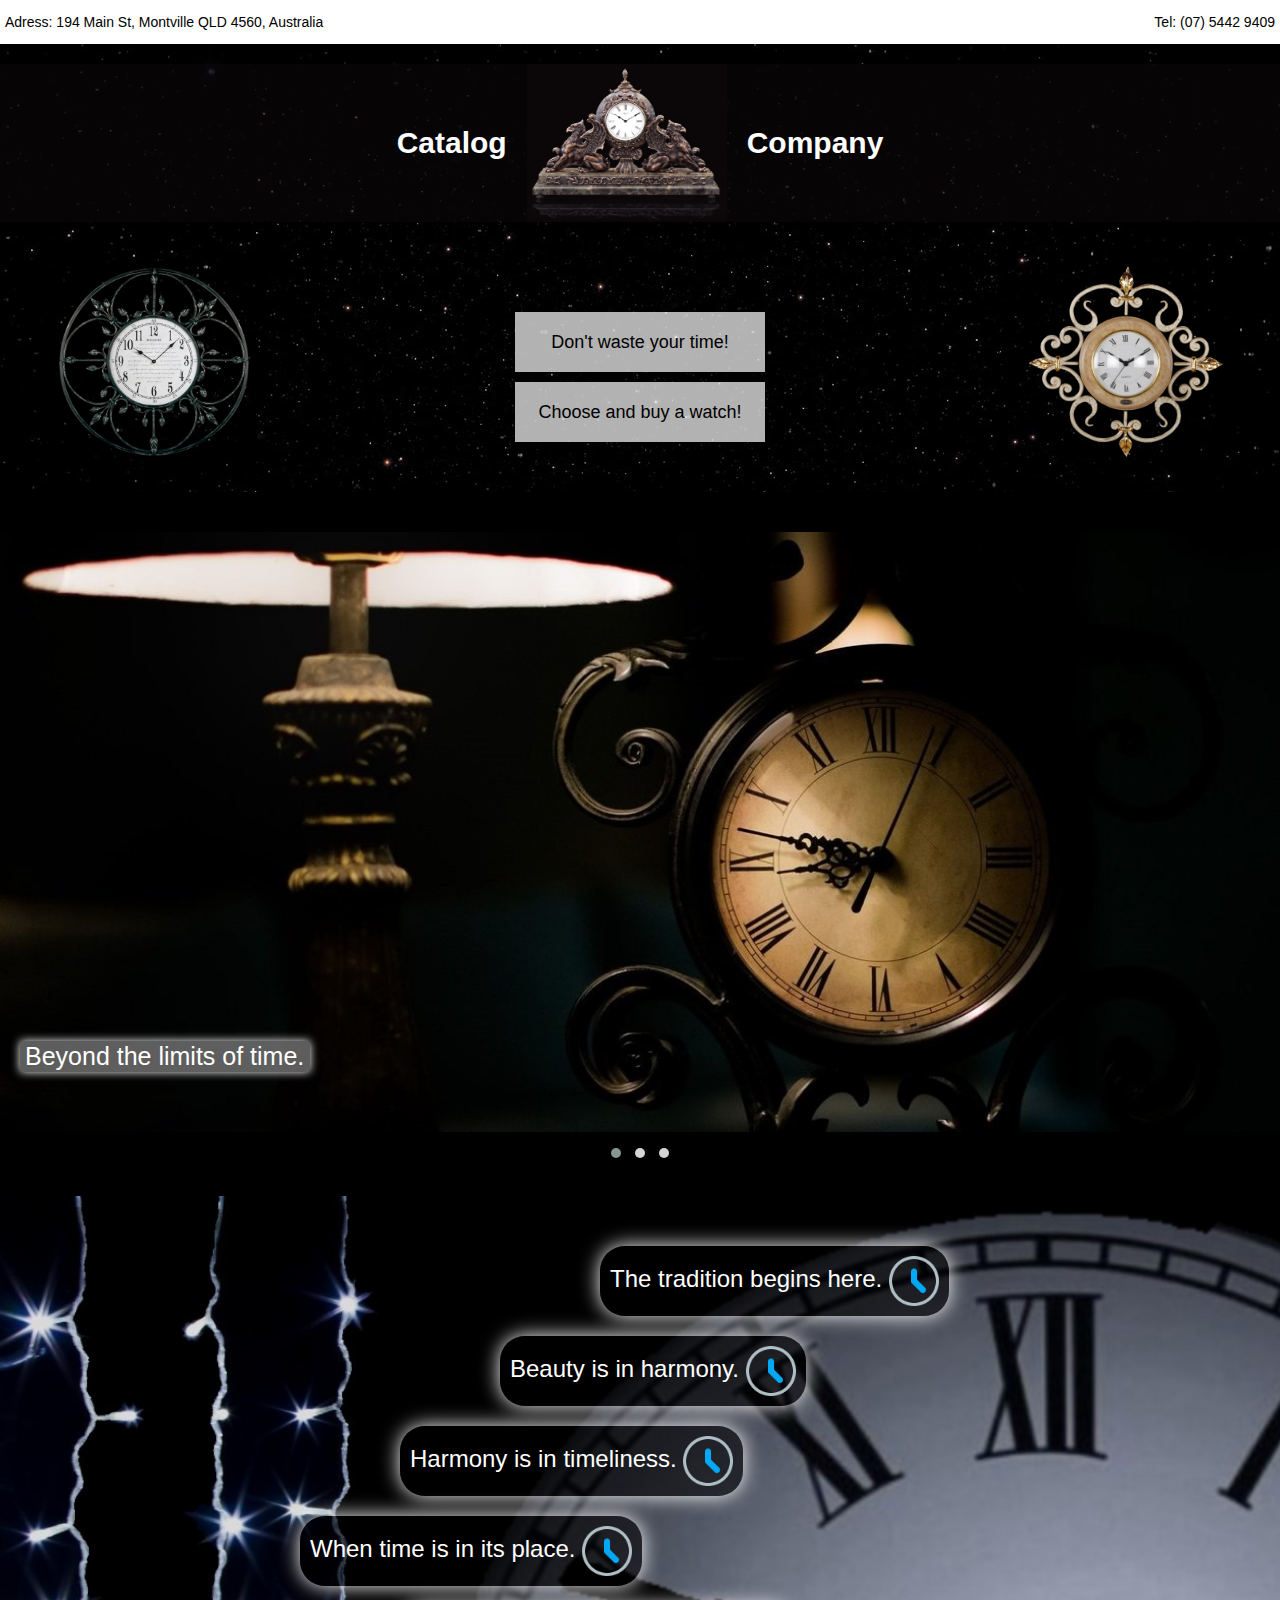
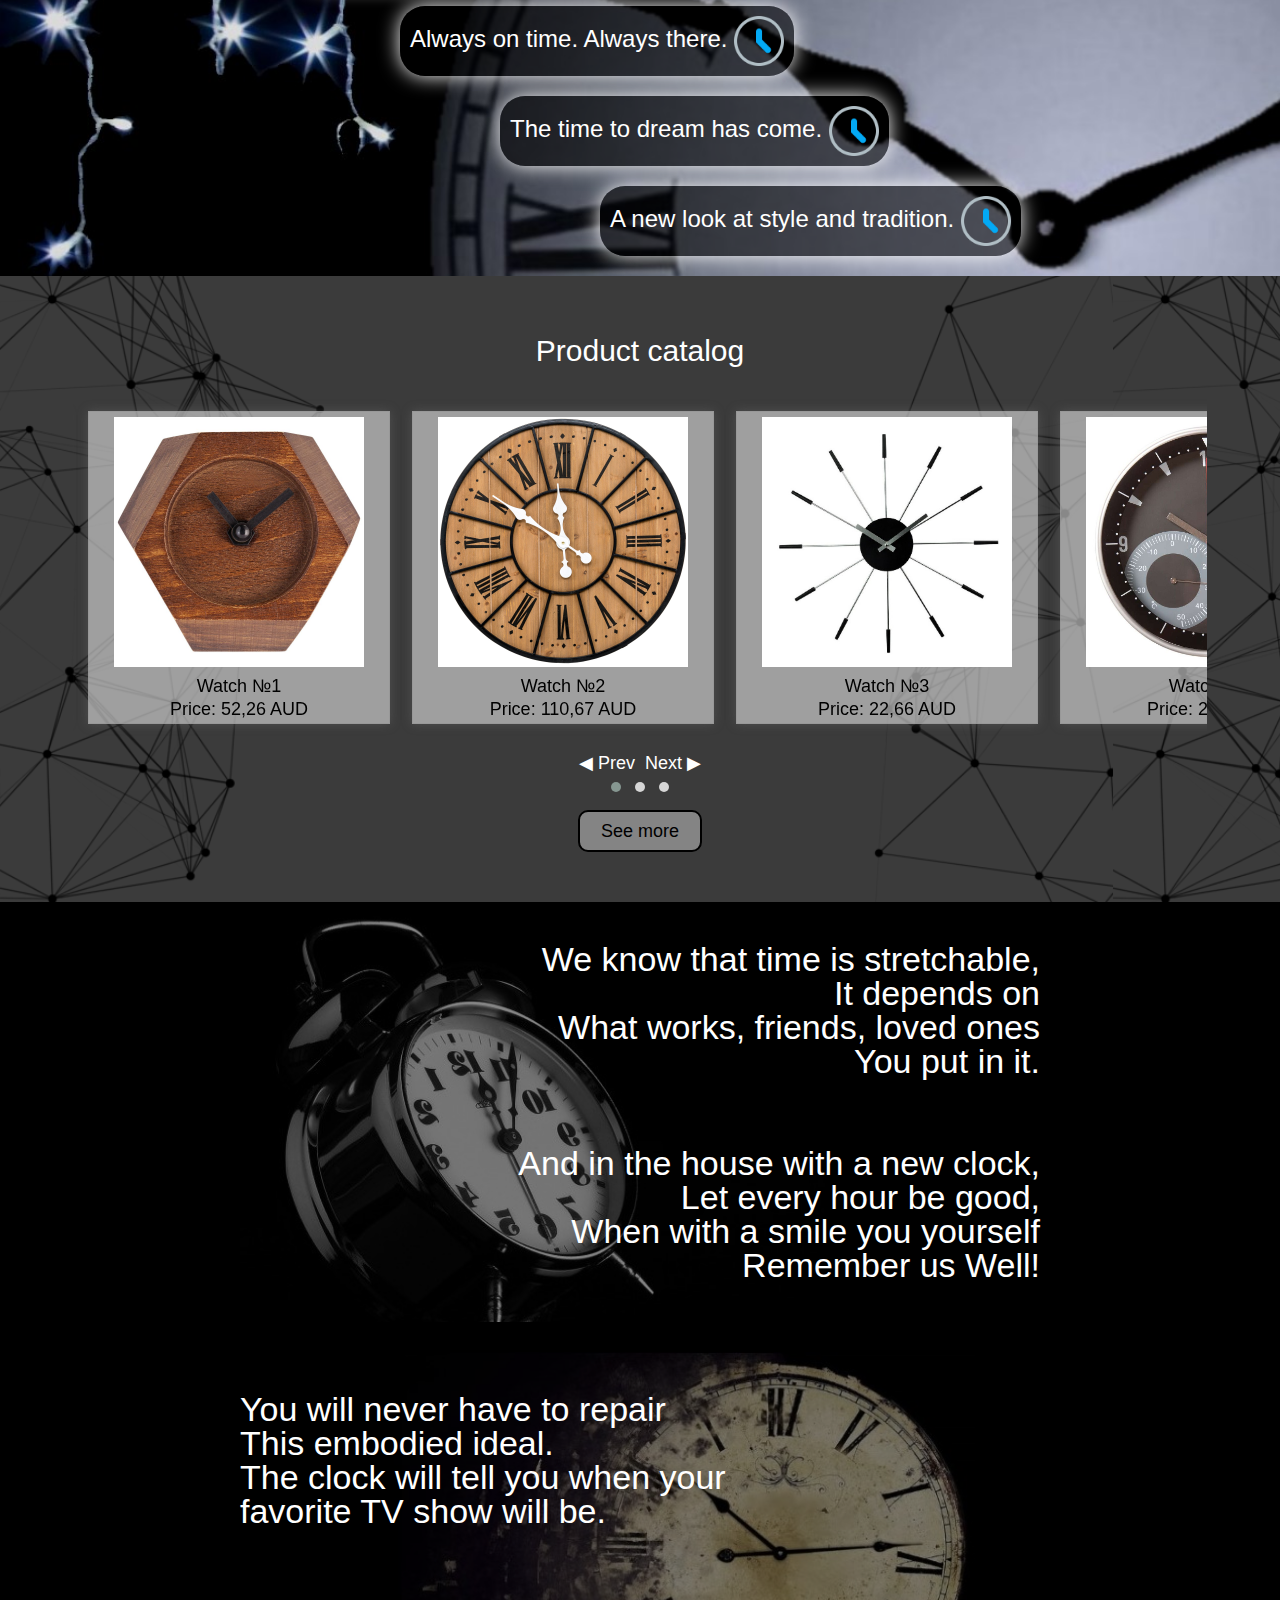
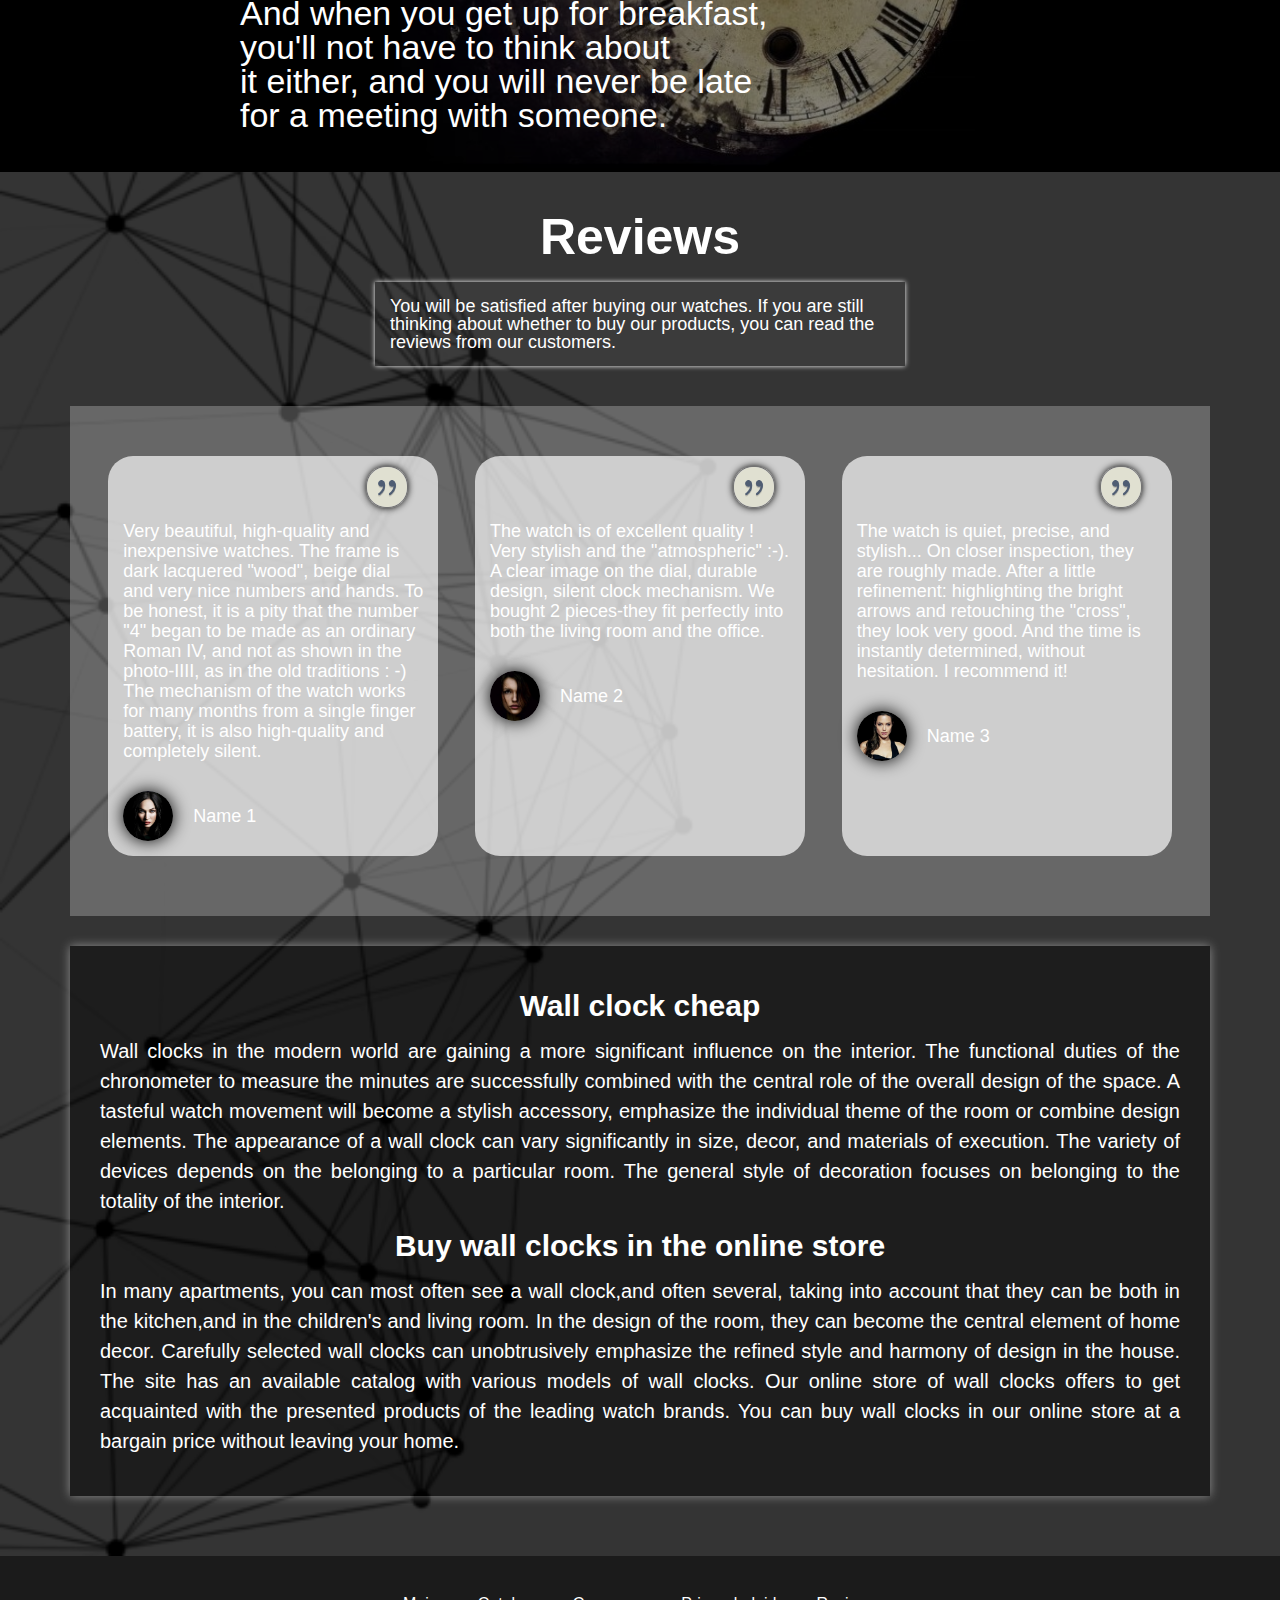
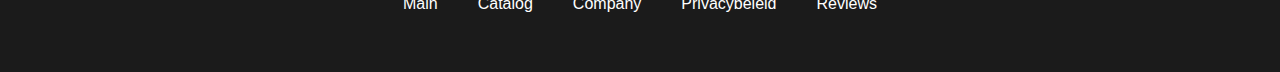
<file: index.html>
<!DOCTYPE html>
<html lang="AU">
  <head>
    <meta charset="UTF-8" />
    <meta name="viewport" content="width=device-width, initial-scale=1.0" />
    <link rel="shortcut icon" href="./images/favicon.ico" type="image/x-icon" />
    <link rel="stylesheet" href="./css/reset.css" />
    <link rel="stylesheet" href="./css/owl.carousel.min.css" />
    <link rel="stylesheet" href="./css/owl.theme.default.min.css" />
    <link rel="stylesheet" href="./css/style.css" />
    <link rel="stylesheet" href="./css/adaptive.css" />
    <title>Watch</title>
  </head>
  <body>
    <div class="wrapper">
      <header class="header">
        <div class="contacts">
          <p>Adress: 194 Main St, Montville QLD 4560, Australia</p>
          <p>Tel: (07) 5442 9409</p>
        </div>
        <div class="header_body">
          <nav class="header_menu">
            <a href="./catalog.html">Catalog</a>
            <a href="#">
              <img src="./images/logo.jpg" alt="" />
              <p>Main</p>
            </a>
            <a href="#Company">Company</a>
          </nav>
        </div>
      </header>

      <div class="banner">
        <div class="banner_text_1">
          <p><a href="./catalog.html"> Don't waste your time!</a></p>
        </div>
        <div class="banner_text_2">
          <p><a href="./catalog.html">Choose and buy a watch!</a></p>
        </div>
      </div>

      <section id="marketing">
        <div class="owl-carousel slide-one owl-theme">
          <div class="marketing_content">
            <img src="./images/fon-casy-vrema.jpg" alt="" />
            <span>Beyond the limits of time.</span>
          </div>
          <div class="marketing_content">
            <img src="./images/apps.jpg" alt="" />
            <span
              >The most precious thing in life is time. Enjoy every second of
              it.</span
            >
          </div>
          <div class="marketing_content">
            <img src="./images/rkkyXiOZzPc.jpg" alt="" />
            <span>
              The future is secure. <br />
              The future of watchmaking since 1868. <br />
              This watch has already entered the history of the future.
            </span>
          </div>
        </div>
      </section>

      <section id="qualities_watch">
        <span
          >The tradition begins here.
          <img src="./images/Clock_40933.png" alt=""
        /></span>
        <span
          >Beauty is in harmony. <img src="./images/Clock_40933.png" alt=""
        /></span>
        <span>
          Harmony is in timeliness. <img src="./images/Clock_40933.png" alt=""
        /></span>
        <span
          >When time is in its place.
          <img src="./images/Clock_40933.png" alt=""
        /></span>
        <span
          >Always on time. Always there.
          <img src="./images/Clock_40933.png" alt=""
        /></span>
        <span
          >The time to dream has come.
          <img src="./images/Clock_40933.png" alt=""
        /></span>
        <span
          >A new look at style and tradition.
          <img src="./images/Clock_40933.png" alt=""
        /></span>
      </section>

      <main>
        <div class="catalog">
          <h1>Product catalog</h1>
          <div class="carusel">
            <div class="owl-carousel slide-two owl-theme">
              <div class="product">
                <a href="./pages/page1.html">
                  <img src="./images/7926.00_2_1000x1000.jpg" alt=""
                /></a>
                <p>Watch №1</p>
                <p>Price: 52,26 AUD</p>
              </div>
              <div class="product">
                <a href="./pages/page2.html">
                  <img
                    src="./images/a1e0db892c84683ac863acab95b2d36a.jpg"
                    alt=""
                /></a>
                <p>Watch №2</p>
                <p>Price: 110,67 AUD</p>
              </div>
              <div class="product">
                <a href="./pages/page3.html">
                  <img src="./images/5b95cb46384e1f20786d3c87.jpg" alt=""
                /></a>
                <p>Watch №3</p>
                <p>Price: 22,66 AUD</p>
              </div>
              <div class="product">
                <a href="./pages/page4.html">
                  <img src="./images/5028_7_psd_1000x1000.jpg" alt=""
                /></a>
                <p>Watch №4</p>
                <p>Price: 28,4 AUD</p>
              </div>
              <div class="product">
                <a href="./pages/page5.html">
                  <img
                    src="./images/3a6fdea0b0e04a6e2d564098971cd798.jpg"
                    alt=""
                /></a>
                <p>Watch №5</p>
                <p>Price: 121,21 AUD</p>
              </div>
              <div class="product">
                <a href="./pages/page6.html">
                  <img
                    src="./images/201f1f9319bfc086077c2d71e90f410d.jpg"
                    alt=""
                /></a>
                <p>Watch №6</p>
                <p>Price: 135,26 AUD</p>
              </div>
              <div class="product">
                <a href="./pages/page7.html">
                  <img src="./images/504726.750x0.jpg" alt=""
                /></a>
                <p>Watch №7</p>
                <p>Price: 135,08 AUD</p>
              </div>
              <div class="product">
                <a href="./pages/page8.html">
                  <img src="./images/MD-260-835-BR-1-768x768.png" alt=""
                /></a>
                <p>Watch №8</p>
                <p>Price: 255,06 AUD</p>
              </div>
              <div class="product">
                <a href="./pages/page9.html">
                  <img src="./images/2835614-1.jpg" alt=""
                /></a>
                <p>Watch №9</p>
                <p>Price: 19,55 AUD</p>
              </div>
            </div>
          </div>
          <p>
            <a href="./catalog.html">See more</a>
          </p>
        </div>
      </main>

      <section id="About_watch">
        <div class="content_poem">
          <p>
            <a name="Company"></a>
            We know that time is stretchable, <br />
            It depends on <br />
            What works, friends, loved ones <br />
            You put in it. <br />
            <br />
            <br />
            And in the house with a new clock, <br />
            Let every hour be good, <br />
            When with a smile you yourself <br />
            Remember us Well!
          </p>
        </div>
        <div class="content_poem">
          <p>
            You will never have to repair <br />
            This embodied ideal. <br />
            The clock will tell you when your <br />
            favorite TV show will be. <br />
            <br /><br />
            And when you get up for breakfast, <br />
            you'll not have to think about <br />
            it either, and you will never be late <br />
            for a meeting with someone. <br />
          </p>
        </div>
      </section>

      <section id="reviews">
        <div class="reviews_content">
            
          <h1><a name="Reviews">Reviews</a></h1>
          <p>
            You will be satisfied after buying our watches. If you are still
            thinking about whether to buy our products, you can read the reviews
            from our customers.
          </p>
          <div class="persons_reviews">
            <div class="review">
              <img src="./images/quote_23793.png" alt="" />
              <p>
                Very beautiful, high-quality and inexpensive watches. The frame
                is dark lacquered "wood", beige dial and very nice numbers and
                hands. To be honest, it is a pity that the number "4" began to
                be made as an ordinary Roman IV, and not as shown in the
                photo-IIII, as in the old traditions : -) The mechanism of the
                watch works for many months from a single finger battery, it is
                also high-quality and completely silent.
              </p>
              <div class="person">
                <img src="./images/800x600.jpg" alt="" />
                <p>Name 1</p>
              </div>
            </div>
            <div class="review">
              <img src="./images/quote_23793.png" alt="" />
              <p>
                The watch is of excellent quality ! Very stylish and the
                "atmospheric" :-). A clear image on the dial, durable design,
                silent clock mechanism. We bought 2 pieces-they fit perfectly
                into both the living room and the office.
              </p>
              <div class="person">
                <img src="./images/ACTRESS-COVER-600x400.jpg" alt="" />
                <p>Name 2</p>
              </div>
            </div>
            <div class="review">
              <img src="./images/quote_23793.png" alt="" />
              <p>
                The watch is quiet, precise, and stylish... On closer
                inspection, they are roughly made. After a little refinement:
                highlighting the bright arrows and retouching the "cross", they
                look very good. And the time is instantly determined, without
                hesitation. I recommend it!
              </p>
              <div class="person">
                <img
                  src="./images/angelina-jolie-4k-new_1546276831-768x432.jpg"
                  alt=""
                />
                <p>Name 3</p>
              </div>
            </div>
          </div>
          <div class="content_text">
            <h2>Wall clock cheap</h2>
            <p>
              Wall clocks in the modern world are gaining a more significant
              influence on the interior. The functional duties of the
              chronometer to measure the minutes are successfully combined with
              the central role of the overall design of the space. A tasteful
              watch movement will become a stylish accessory, emphasize the
              individual theme of the room or combine design elements. The
              appearance of a wall clock can vary significantly in size, decor,
              and materials of execution. The variety of devices depends on the
              belonging to a particular room. The general style of decoration
              focuses on belonging to the totality of the interior.
            </p>
            <h2>Buy wall clocks in the online store</h2>
            <p>
              In many apartments, you can most often see a wall clock,and often
              several, taking into account that they can be both in the
              kitchen,and in the children's and living room. In the design of
              the room, they can become the central element of home decor.
              Carefully selected wall clocks can unobtrusively emphasize the
              refined style and harmony of design in the house. The site has an
              available catalog with various models of wall clocks. Our online
              store of wall clocks offers to get acquainted with the presented
              products of the leading watch brands. You can buy wall clocks in
              our online store at a bargain price without leaving your home.
            </p>
          </div>
        </div>
      </section>

      <footer>
        <div class="footer_content">
          <div class="footer_menu">
            <a href="#">Main</a>
            <a href="./catalog.html">Catalog</a>
            <a href="#Company">Company</a>
            <a href="./privacy.html">Privacybeleid</a>
            <a href="#Reviews">Reviews</a>
            </div>
        </div>
      </footer>
    </div>

    <script src="./js/jquery-3.0.0.min.js"></script>
    <script src="./js/owl.carousel.min.js"></script>
    <script src="./js/main.js"></script>
  </body>
</html>
</file>
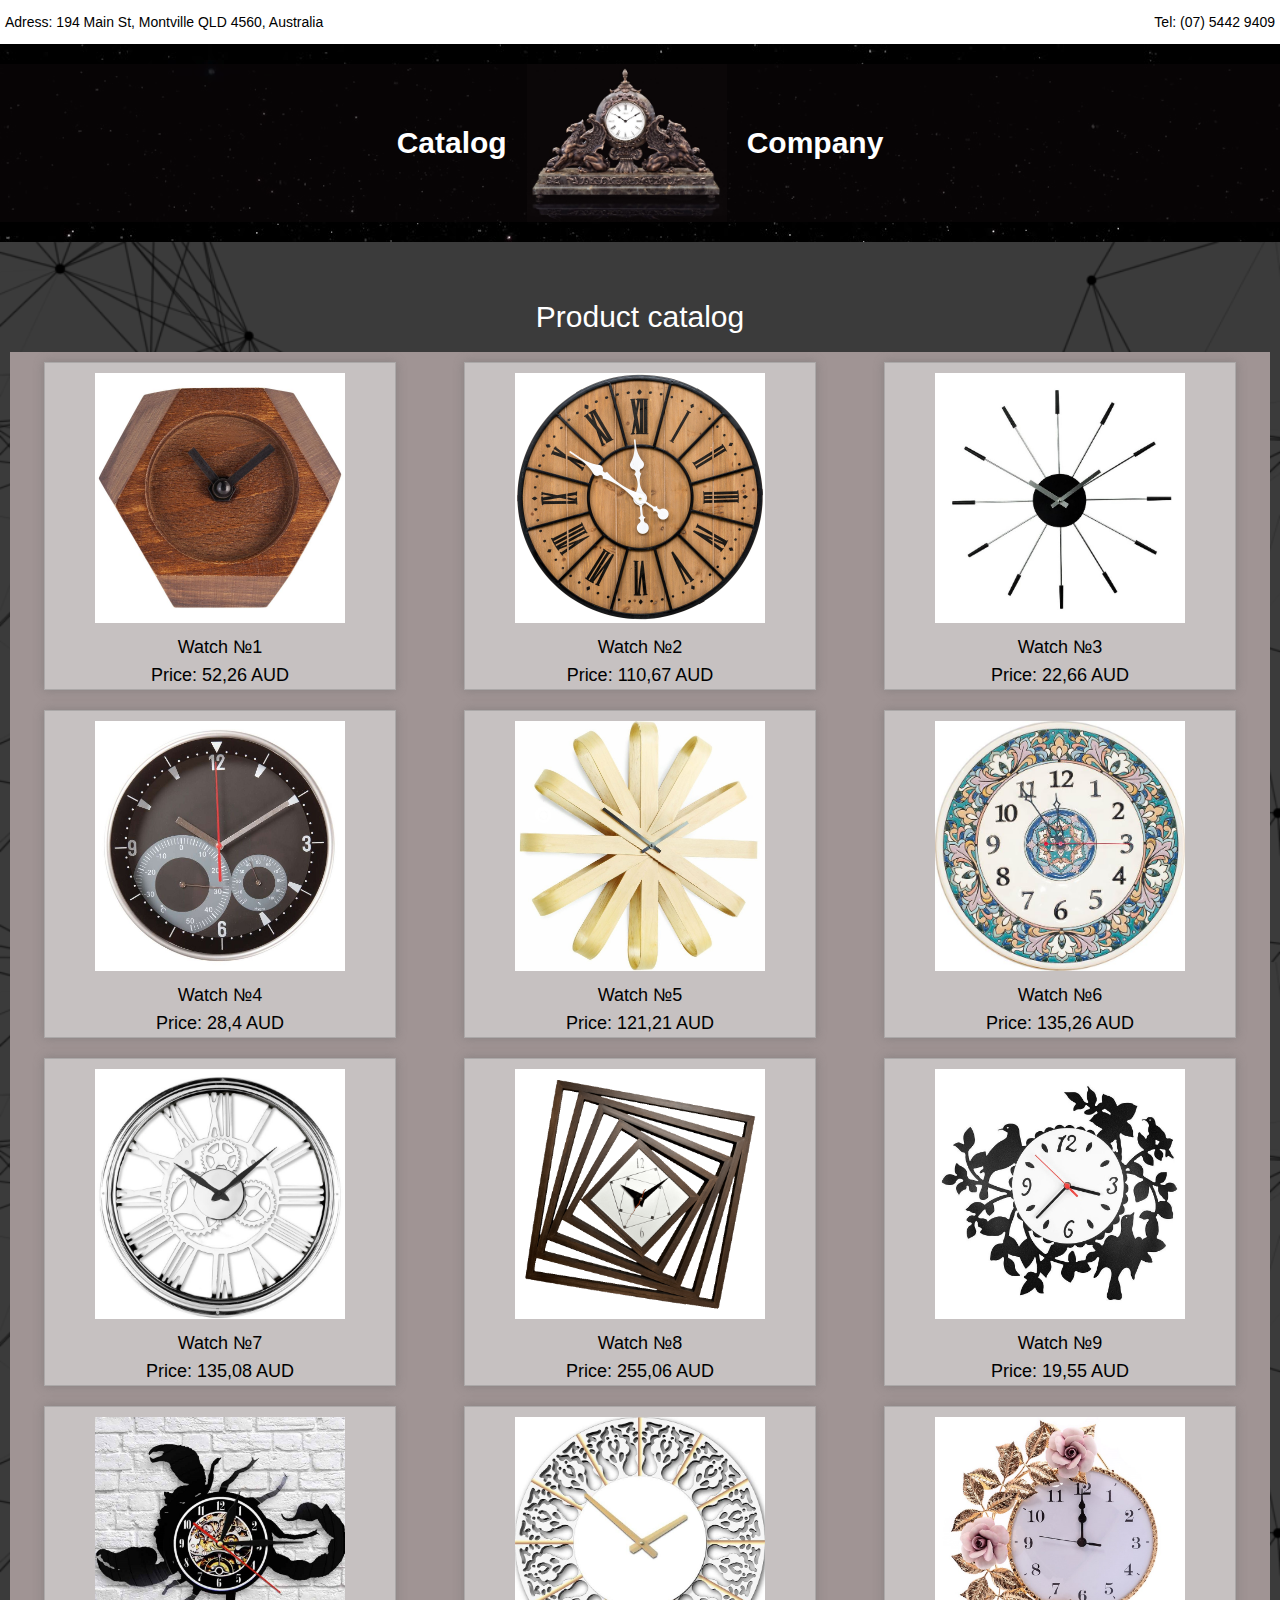
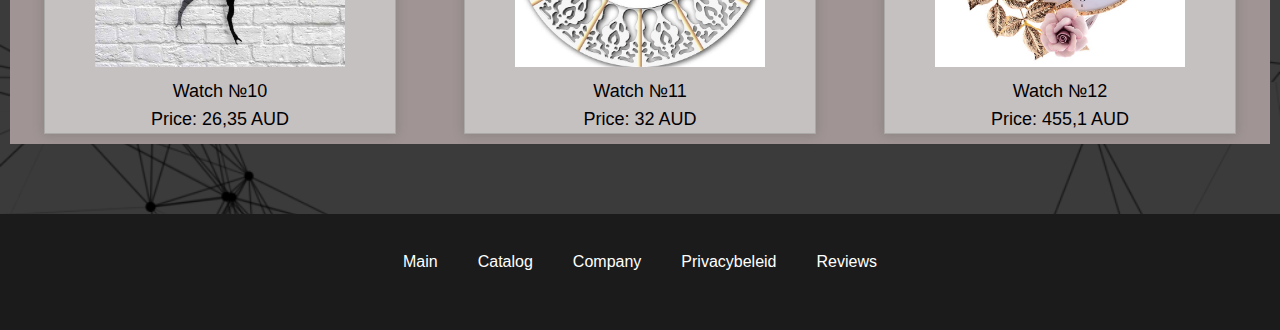
<file: catalog.html>
<!DOCTYPE html>
<html lang="AU">
  <head>
    <meta charset="UTF-8" />
    <meta name="viewport" content="width=device-width, initial-scale=1.0" />
    <link rel="shortcut icon" href="./images/favicon.ico" type="image/x-icon" />
    <link rel="stylesheet" href="./css/reset.css" />
    <link rel="stylesheet" href="./css/style.css" />
    <link rel="stylesheet" href="./css/adaptive.css" />
    <title>Catalog</title>
  </head>
  <body>
    <div class="wrapper">
      <header class="header">
        <div class="contacts">
          <p>Adress: 194 Main St, Montville QLD 4560, Australia</p>
          <p>Tel: (07) 5442 9409</p>
        </div>
        <div class="header_body">
          <nav class="header_menu">
            <a href="#">Catalog</a>
            <a href="./index.html">
              <img src="./images/logo.jpg" alt="" />
              <p>Main</p>
            </a>
            <a href="./index.html">Company</a>
          </nav>
        </div>
      </header>


      <main>
        <div class="catalog">
          <h1>Product catalog</h1>
          <div class="main_catalog">
            <div class="product">
              <a href="./pages/page1.html">
              <img src="./images/7926.00_2_1000x1000.jpg" alt="" /></a>
              <p>Watch №1</p>
              <p>Price: 52,26 AUD</p>
            </div>
            <div class="product">
              <a href="./pages/page2.html">
              <img src="./images/a1e0db892c84683ac863acab95b2d36a.jpg" alt="" /></a>
              <p>Watch №2</p>
              <p>Price: 110,67 AUD</p>
            </div>
            <div class="product">
              <a href="./pages/page3.html">
              <img src="./images/5b95cb46384e1f20786d3c87.jpg" alt="" /></a>
              <p>Watch №3</p>
              <p>Price: 22,66 AUD</p>
            </div>
            <div class="product">
              <a href="./pages/page4.html">
              <img src="./images/5028_7_psd_1000x1000.jpg" alt="" /></a>
              <p>Watch №4</p>
              <p>Price: 28,4 AUD</p>
            </div>
            <div class="product">
              <a href="./pages/page5.html">
              <img src="./images/3a6fdea0b0e04a6e2d564098971cd798.jpg" alt="" /></a>
              <p>Watch №5</p>
              <p>Price: 121,21 AUD</p>
            </div>
            <div class="product">
              <a href="./pages/page6.html">
              <img src="./images/201f1f9319bfc086077c2d71e90f410d.jpg" alt="" /></a>
              <p>Watch №6</p>
              <p>Price: 135,26 AUD</p>
            </div>
            <div class="product">
              <a href="./pages/page7.html">
              <img src="./images/504726.750x0.jpg" alt="" /></a>
              <p>Watch №7</p>
              <p>Price: 135,08 AUD</p>
            </div>
            <div class="product">
              <a href="./pages/page8.html">
              <img src="./images/MD-260-835-BR-1-768x768.png" alt="" /></a>
              <p>Watch №8</p>
              <p>Price: 255,06 AUD</p>
            </div>
            <div class="product">
              <a href="./pages/page9.html">
              <img src="./images/2835614-1.jpg" alt="" /></a>
              <p>Watch №9</p>
              <p>Price: 19,55 AUD</p>
            </div>
            <div class="product">
              <a href="./pages/page10.html">
              <img src="./images/Scorpio-Zodiac.jpg" alt="" /></a>
              <p>Watch №10</p>
              <p>Price: 26,35 AUD</p>
            </div>
            <div class="product">
              <a href="./pages/page11.html">
              <img src="./images/438ae368252ac4bea949c8a930e08087.jpg" alt="" /></a>
              <p>Watch №11</p>
              <p>Price: 32 AUD</p>
            </div>
            <div class="product">
              <a href="./pages/page12.html">
              <img src="./images/chasy-kruglye-srednie-rosaperla.jpg" alt="" /></a>
              <p>Watch №12</p>
              <p>Price: 455,1 AUD</p>
            </div>
          </div>
        </div>
      </main>

      
      <footer>
        <div class="footer_content">
          <div class="footer_menu">
            <a href="./index.html">Main</a>
            <a href="./catalog.html">Catalog</a>
            <a href="./index.html">Company</a>
            <a href="./privacy.html">Privacybeleid</a>
            <a href="./index.html">Reviews</a>
            </div>
        </div>
      </footer>
    </div>
  </body>
</html>
</file>
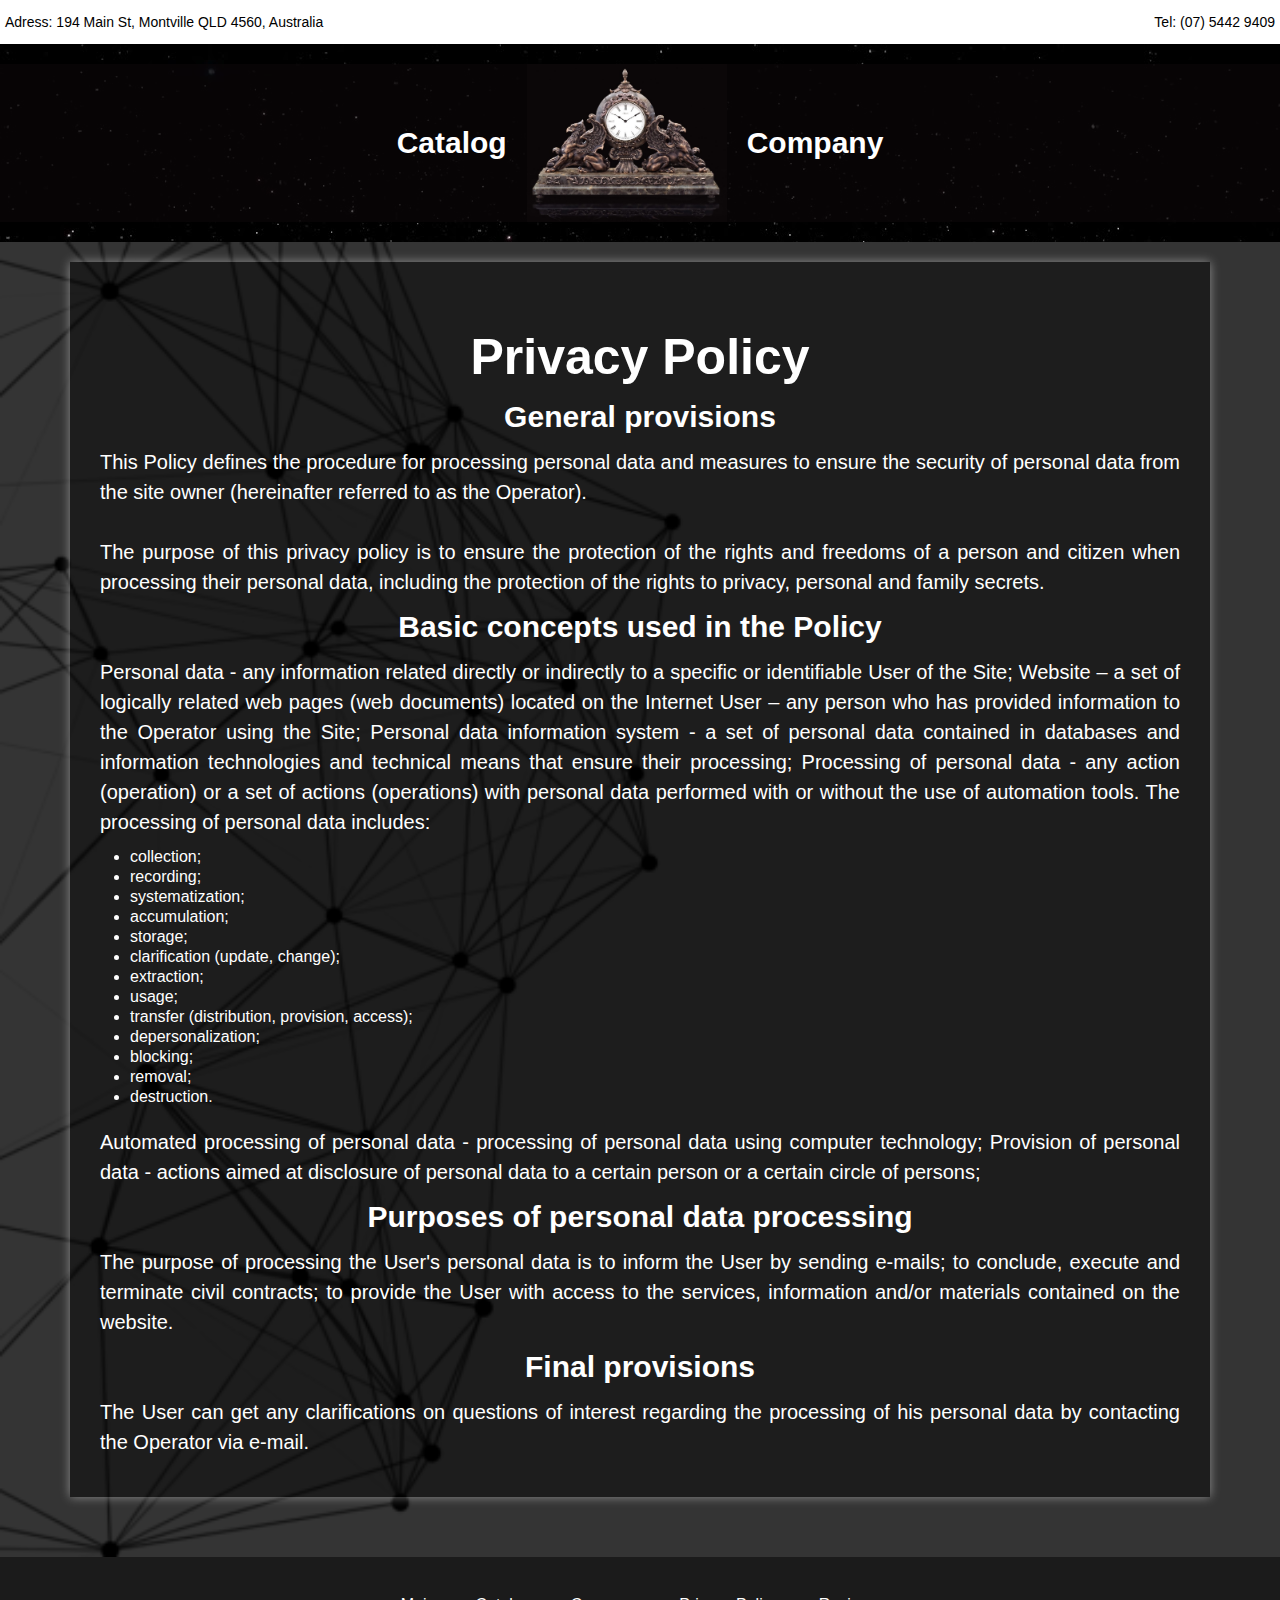
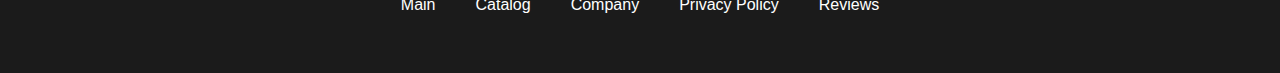
<file: privacy.html>
<!DOCTYPE html>
<html lang="AU">
  <head>
    <meta charset="UTF-8" />
    <meta name="viewport" content="width=device-width, initial-scale=1.0" />
    <link rel="shortcut icon" href="./images/favicon.ico" type="image/x-icon" />
    <link rel="stylesheet" href="./css/reset.css" />
    <link rel="stylesheet" href="./css/owl.carousel.min.css" />
    <link rel="stylesheet" href="./css/owl.theme.default.min.css" />
    <link rel="stylesheet" href="./css/style.css" />
    <link rel="stylesheet" href="./css/adaptive.css" />
    <link rel="stylesheet" href="./css/privacy.css" />
    <title>Privacy Policy</title>
  </head>
  <body>
    <div class="wrapper">
      <header class="header">
        <div class="contacts">
          <p>Adress: 194 Main St, Montville QLD 4560, Australia</p>
          <p>Tel: (07) 5442 9409</p>
        </div>
        <div class="header_body">
          <nav class="header_menu">
            <a href="./catalog.html">Catalog</a>
            <a href="./index.html">
              <img src="./images/logo.jpg" alt="" />
              <p>Main</p>
            </a>
            <a href="./index.html">Company</a>
          </nav>
        </div>
      </header>

      <section id="reviews">
        <div class="reviews_content">
          <div class="content_text">
            <h1>Privacy Policy</h1>
            <h2>General provisions</h2>
            <p>
              This Policy defines the procedure for processing personal data and
              measures to ensure the security of personal data from the site
              owner (hereinafter referred to as the Operator). <br /><br />
              The purpose of this privacy policy is to ensure the protection of
              the rights and freedoms of a person and citizen when processing
              their personal data, including the protection of the rights to
              privacy, personal and family secrets.
            </p>
            <h2>Basic concepts used in the Policy</h2>
            <p>
              <i>  Personal data</i> - any information related directly or indirectly to a specific or identifiable User of the Site;
            <i>Website</i> – a set of logically related web pages (web documents) located on the Internet
            <i> User </i> – any person who has provided information to the Operator using the Site;
            <i>Personal data information system</i> - a set of personal data contained in databases and information technologies and technical means that ensure their processing;
            <i>Processing of personal data</i>  - any action (operation) or a set of actions (operations) with personal data performed with or without the use of automation tools. The processing of personal data includes:
            <ul>
                <li>
                    collection;
                </li>
                <li>
                    recording;
                </li>
                <li>
                    systematization;
                </li>
                <li>
                    accumulation;
                </li>
                <li>
                    storage;
                </li>
                <li>
                    clarification (update, change);
                </li>
                <li>
                    extraction;
                </li>
                <li>
                    usage;
                </li>
                <li>
                    transfer (distribution, provision, access);
                </li>
                <li>
                    depersonalization;
                </li>
                <li>
                    blocking;
                </li>
                <li>
                    removal;
                </li>
                <li>
                    destruction.
                </li>
            </ul>
            </p>
            <p>
            <i>Automated processing of personal data </i>  - processing of personal data using computer technology;
            <i>Provision of personal data </i>  - actions aimed at disclosure of personal data to a certain person or a certain circle of persons;
            </p>
            <h2>Purposes of personal data processing</h2>
            <p>The purpose of processing the User's personal data is to inform the User by sending e-mails; to conclude, execute and terminate civil contracts; to provide the User with access to the services, information and/or materials contained on the website.
              <br>
            </p>
            <h2>Final provisions</h2>
            <p>
              The User can get any clarifications on questions of interest regarding the processing of his personal data by contacting the Operator via e-mail.
            </p>
          </div>
        </div>
      </section>

      <footer>
        <div class="footer_content">
          <div class="footer_menu">
            <a href="./index.html">Main</a>
            <a href="./catalog.html">Catalog</a>
            <a href="./index.html">Company</a>
            <a href="#">Privacy Policy</a>
            <a href="./index.html">Reviews</a>
          </div>
        </div>
      </footer>
    </div>

    <script src="./js/jquery-3.0.0.min.js"></script>
    <script src="./js/owl.carousel.min.js"></script>
    <script src="./js/main.js"></script>
  </body>
</html>
</file>
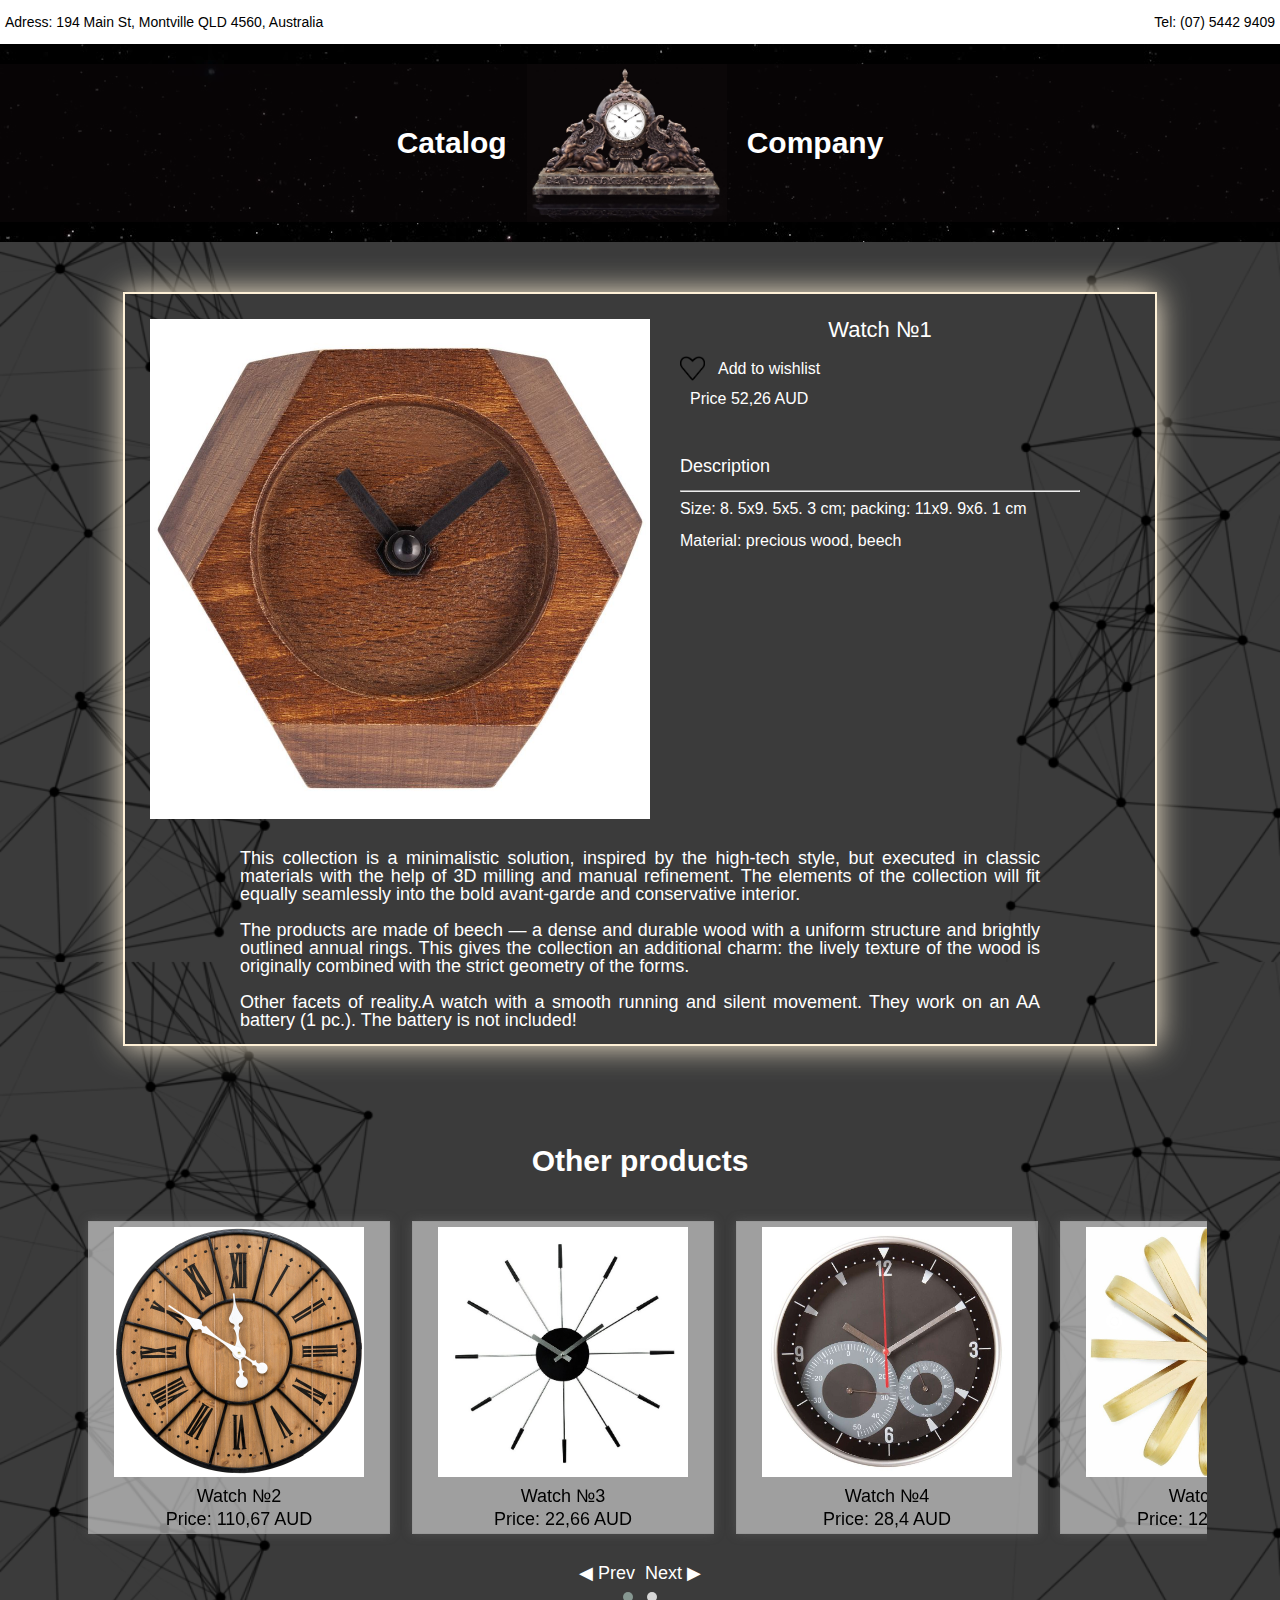
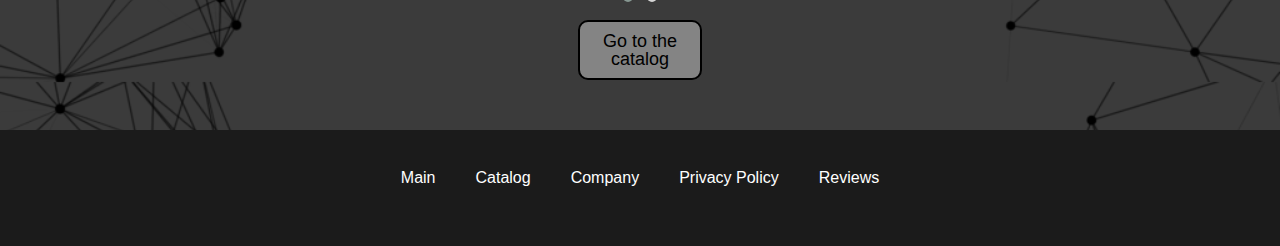
<file: pages/page1.html>
<!DOCTYPE html>
<html lang="AU">
  <head>
    <meta charset="UTF-8" />
    <meta name="viewport" content="width=device-width, initial-scale=1.0" />
    <link rel="shortcut icon" href="../images/favicon.ico" type="image/x-icon" />
    <link rel="stylesheet" href="../css/reset.css" />
    <link rel="stylesheet" href="../css/owl.carousel.min.css" />
    <link rel="stylesheet" href="../css/owl.theme.default.min.css" />
    <link rel="stylesheet" href="../css/style.css" />
    <link rel="stylesheet" href="../css/adaptive.css" />
    <link rel="stylesheet" href="../css/product.css">
    <title>Watch №1</title>
  </head>
  <body>
    <div class="wrapper">
        <header class="header">
          <div class="contacts">
            <p>Adress: 194 Main St, Montville QLD 4560, Australia</p>
            <p>Tel: (07) 5442 9409</p>
          </div>
          <div class="header_body">
            <nav class="header_menu">
              <a href="../catalog.html">Catalog</a>
              <a href="../index.html">
                <img src="../images/logo.jpg" alt="" />
                <p>Main</p>
              </a>
              <a href="../index.html">Company</a>
            </nav>
          </div>
        </header>
    
        <main>
            <div class="catalog">
              <div class="description">
                <img src="../images/7926.00_2_1000x1000.jpg" alt="" />
                <div class="product_description">
                  <p>Watch №1</p>
                  <div class="product_wish_list">
                    <span class="like">  </span>
                    <p>Add to wishlist</p>
                  </div>
                  <p>Price 52,26 AUD </p>
                  <div class="details_product">
                    <p>Description <hr></p>
                    <p>
                      Size:   8. 5x9. 5x5. 3 cm; packing: 11x9. 9x6. 1 cm <br> <br>
                      Material: precious wood, beech
                    </p>
                  </div>
                </div> 
                <p>
                This collection is a minimalistic solution, inspired by the high-tech style, but executed in classic materials with the help of 3D milling and manual refinement. The elements of the collection will fit equally seamlessly into the bold avant-garde and conservative interior.
                <br> <br>
                The products are made of beech — a dense and durable wood with a uniform structure and brightly outlined annual rings. This gives the collection an additional charm: the lively texture of the wood is originally combined with the strict geometry of the forms.
                <br> <br>
                Other facets of reality.A watch with a smooth running and silent movement.
                They work on an AA battery (1 pc.). The battery is not included!
                </p>
              </div>
             
            </div>
            <div class="catalog">
              <h2>Other products</h2>
              <div class="carusel">
                <div class="owl-carousel slide-two owl-theme">
                  
                  <div class="product">
                    <a href="./page2.html">
                      <img
                        src="../images/a1e0db892c84683ac863acab95b2d36a.jpg"
                        alt=""
                    /></a>
                    <p>Watch №2</p>
                    <p>Price: 110,67 AUD</p>
                  </div>
                  <div class="product">
                    <a href="./page3.html">
                      <img src="../images/5b95cb46384e1f20786d3c87.jpg" alt=""
                    /></a>
                    <p>Watch №3</p>
                    <p>Price: 22,66 AUD</p>
                  </div>
                  <div class="product">
                    <a href="./page4.html">
                      <img src="../images/5028_7_psd_1000x1000.jpg" alt=""
                    /></a>
                    <p>Watch №4</p>
                    <p>Price: 28,4 AUD</p>
                  </div>
                  <div class="product">
                    <a href="./page5.html">
                      <img
                        src="../images/3a6fdea0b0e04a6e2d564098971cd798.jpg"
                        alt=""
                    /></a>
                    <p>Watch №5</p>
                    <p>Price: 121,21 AUD</p>
                  </div>
                  <div class="product">
                    <a href="./page6.html">
                      <img
                        src="../images/201f1f9319bfc086077c2d71e90f410d.jpg"
                        alt=""
                    /></a>
                    <p>Watch №6</p>
                    <p>Price: 135,26 AUD</p>
                  </div>
                  <div class="product">
                    <a href="./page7.html">
                      <img src="../images/504726.750x0.jpg" alt=""
                    /></a>
                    <p>Watch №7</p>
                    <p>Price: 135,08 AUD</p>
                  </div>
                  <div class="product">
                    <a href="./page8.html">
                      <img src="../images/MD-260-835-BR-1-768x768.png" alt=""
                    /></a>
                    <p>Watch №8</p>
                    <p>Price: 255,06 AUD</p>
                  </div>
                  <div class="product">
                    <a href="./page9.html">
                      <img src="../images/2835614-1.jpg" alt=""
                    /></a>
                    <p>Watch №9</p>
                    <p>Price: 19,55 AUD</p>
                  </div>
                </div>
              </div>
              <p>
                <a href="../catalog.html">Go to the catalog</a>
              </p>
            </div>
        </main>
    
    
        <footer>
          <div class="footer_content">
            <div class="footer_menu">
              <a href="../index.html">Main</a>
              <a href="../catalog.html">Catalog</a>
              <a href="../index.html">Company</a>
              <a href="../privacy.html">Privacy Policy</a>
              <a href="../index.html">Reviews</a>
              </div>
          </div>
        </footer>
      </div>

        <script src="../js/jquery-3.0.0.min.js"></script>
        <script src="../js/owl.carousel.min.js"></script>
        <script src="../js/main.js"></script>
  </body>
</html>
</file>
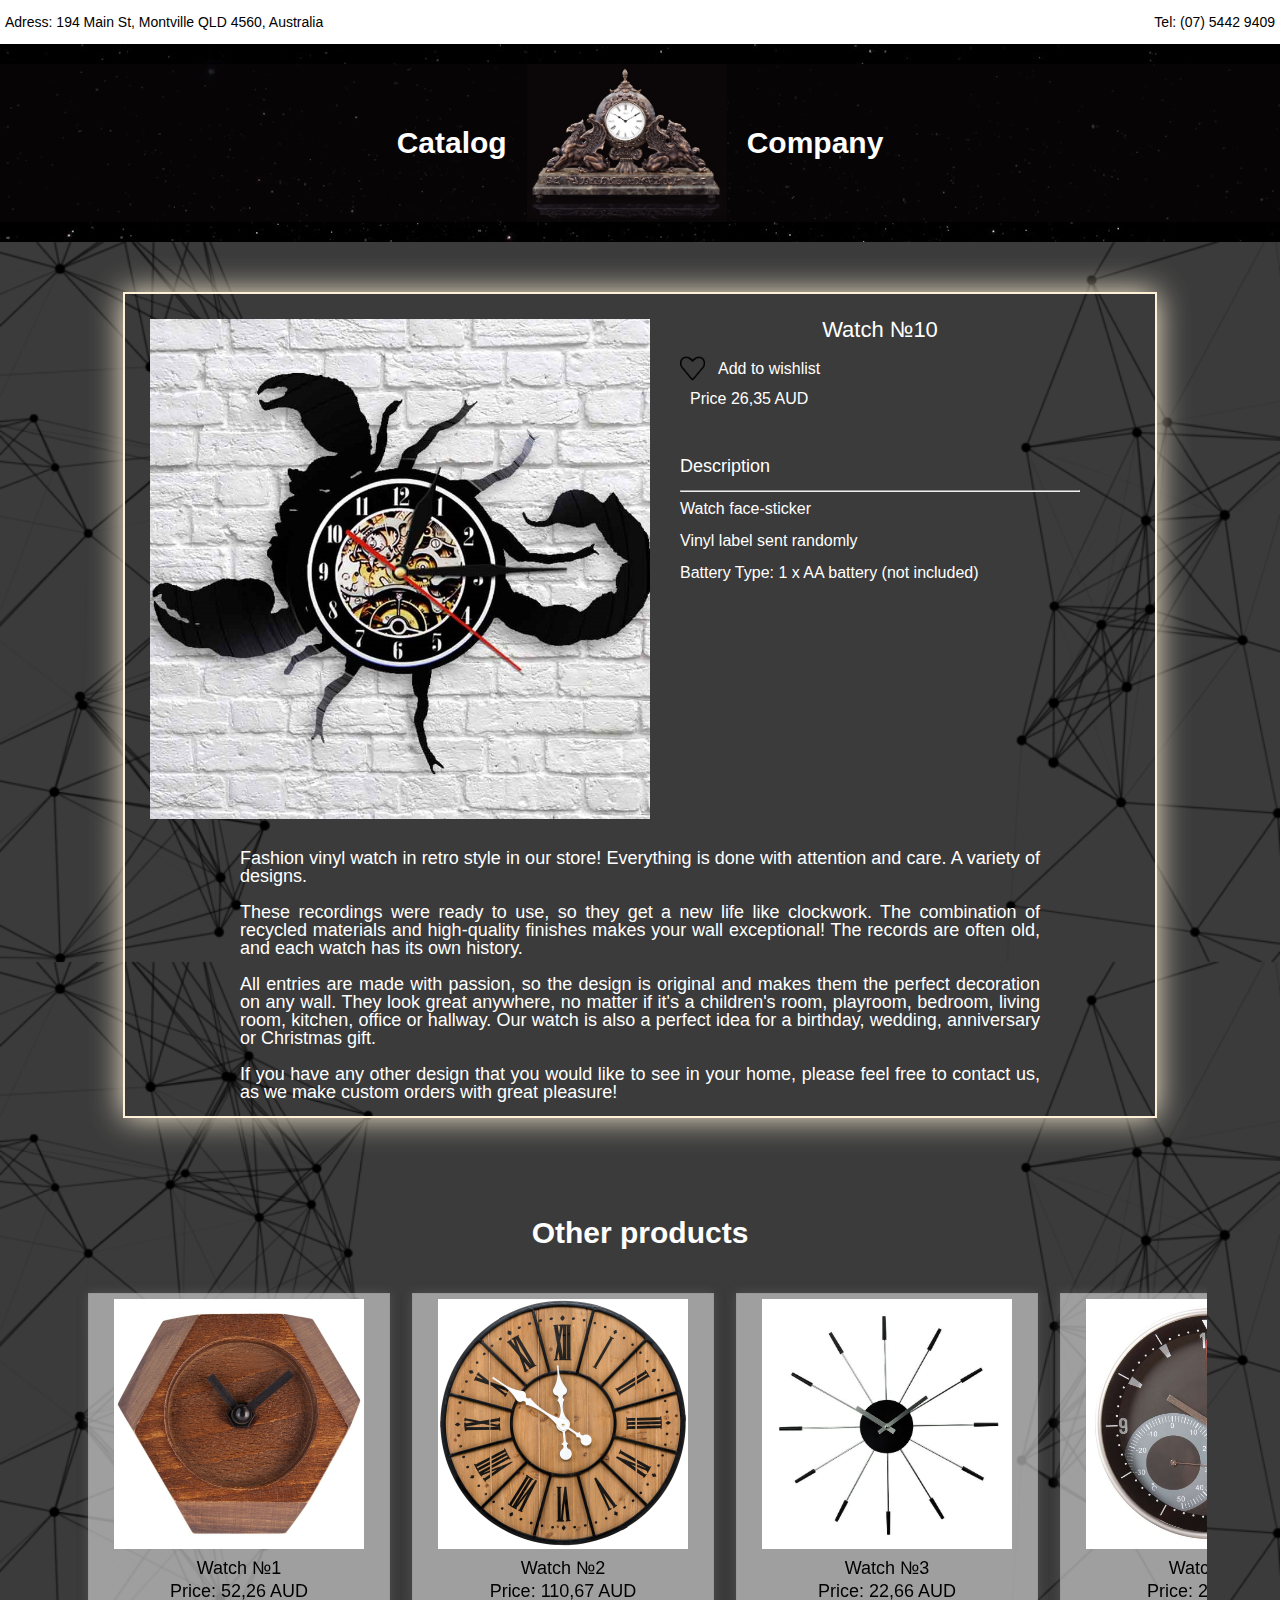
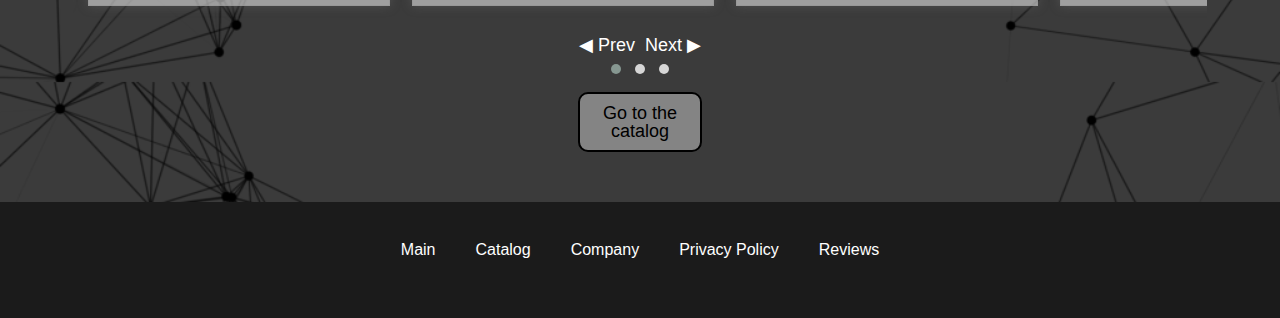
<file: pages/page10.html>
<!DOCTYPE html>
<html lang="AU">
  <head>
    <meta charset="UTF-8" />
    <meta name="viewport" content="width=device-width, initial-scale=1.0" />
    <link rel="shortcut icon" href="../images/favicon.ico" type="image/x-icon" />
    <link rel="stylesheet" href="../css/reset.css" />
    <link rel="stylesheet" href="../css/owl.carousel.min.css" />
    <link rel="stylesheet" href="../css/owl.theme.default.min.css" />
    <link rel="stylesheet" href="../css/style.css" />
    <link rel="stylesheet" href="../css/adaptive.css" />
    <link rel="stylesheet" href="../css/product.css">
    <title>Watch №10</title>
  </head>
  <body>
    <div class="wrapper">
        <header class="header">
          <div class="contacts">
            <p>Adress: 194 Main St, Montville QLD 4560, Australia</p>
            <p>Tel: (07) 5442 9409</p>
          </div>
          <div class="header_body">
            <nav class="header_menu">
              <a href="../catalog.html">Catalog</a>
              <a href="../index.html">
                <img src="../images/logo.jpg" alt="" />
                <p>Main</p>
              </a>
              <a href="../index.html">Company</a>
            </nav>
          </div>
        </header>
    
        <main>
            <div class="catalog">
              <div class="description">
                <img src="../images/Scorpio-Zodiac.jpg" alt="" />
                <div class="product_description">
                  <p>Watch №10</p>
                  <div class="product_wish_list">
                    <span class="like">  </span>
                    <p>Add to wishlist</p>
                  </div>
                  <p>Price 26,35 AUD </p>
                  <div class="details_product">
                    <p>Description <hr></p>
                    <p>
                        Watch face-sticker <br><br>
                        Vinyl label sent randomly <br><br>
                        Battery Type: 1 x AA battery (not included)
                    </p>
                  </div>
                </div> 
                <p>
                  Fashion vinyl watch in retro style in our store! Everything is done with attention and care. A variety of designs. <br><br>
                  These recordings were ready to use, so they get a new life like clockwork. The combination of recycled materials and high-quality finishes makes your wall exceptional! The records are often old, and each watch has its own history.
                  <br><br>
                  All entries are made with passion, so the design is original and makes them the perfect decoration on any wall. They look great anywhere, no matter if it's a children's room, playroom, bedroom, living room, kitchen, office or hallway. Our watch is also a perfect idea for a birthday, wedding, anniversary or Christmas gift.
                  <br><br>
                  If you have any other design that you would like to see in your home, please feel free to contact us, as we make custom orders with great pleasure!
                </p>
              </div>
             
            </div>
           
            <div class="catalog">
              <h2>Other products</h2>
              <div class="carusel">
                <div class="owl-carousel slide-two owl-theme">
                  <div class="product">
                    <a href="./page1.html">
                      <img src="../images/7926.00_2_1000x1000.jpg" alt=""
                    /></a>
                    <p>Watch №1</p>
                    <p>Price: 52,26 AUD</p>
                  </div>
                  <div class="product">
                    <a href="./page2.html">
                      <img
                        src="../images/a1e0db892c84683ac863acab95b2d36a.jpg"
                        alt=""
                    /></a>
                    <p>Watch №2</p>
                    <p>Price: 110,67 AUD</p>
                  </div>
                  <div class="product">
                    <a href="./page3.html">
                      <img src="../images/5b95cb46384e1f20786d3c87.jpg" alt=""
                    /></a>
                    <p>Watch №3</p>
                    <p>Price: 22,66 AUD</p>
                  </div>
                  <div class="product">
                    <a href="./page4.html">
                      <img src="../images/5028_7_psd_1000x1000.jpg" alt=""
                    /></a>
                    <p>Watch №4</p>
                    <p>Price: 28,4 AUD</p>
                  </div>
                  <div class="product">
                    <a href="./page5.html">
                      <img
                        src="../images/3a6fdea0b0e04a6e2d564098971cd798.jpg"
                        alt=""
                    /></a>
                    <p>Watch №5</p>
                    <p>Price: 121,21 AUD</p>
                  </div>
                  <div class="product">
                    <a href="./page6.html">
                      <img
                        src="../images/201f1f9319bfc086077c2d71e90f410d.jpg"
                        alt=""
                    /></a>
                    <p>Watch №6</p>
                    <p>Price: 135,26 AUD</p>
                  </div>
                  <div class="product">
                    <a href="./page7.html">
                      <img src="../images/504726.750x0.jpg" alt=""
                    /></a>
                    <p>Watch №7</p>
                    <p>Price: 135,08 AUD</p>
                  </div>
                  <div class="product">
                    <a href="./page8.html">
                      <img src="../images/MD-260-835-BR-1-768x768.png" alt=""
                    /></a>
                    <p>Watch №8</p>
                    <p>Price: 255,06 AUD</p>
                  </div>
                  <div class="product">
                    <a href="./page9.html">
                      <img src="../images/2835614-1.jpg" alt=""
                    /></a>
                    <p>Watch №9</p>
                    <p>Price: 19,55 AUD</p>
                  </div>
                </div>
              </div>
              <p>
                <a href="../catalog.html">Go to the catalog</a>
              </p>
            </div>
        </main>
    
        <footer>
          <div class="footer_content">
            <div class="footer_menu">
              <a href="../index.html">Main</a>
              <a href="../catalog.html">Catalog</a>
              <a href="../index.html">Company</a>
              <a href="../privacy.html">Privacy Policy</a>
              <a href="../index.html">Reviews</a>
              </div>
          </div>
        </footer>
      </div>

        <script src="../js/jquery-3.0.0.min.js"></script>
        <script src="../js/owl.carousel.min.js"></script>
        <script src="../js/main.js"></script>
  </body>
</html>
</file>
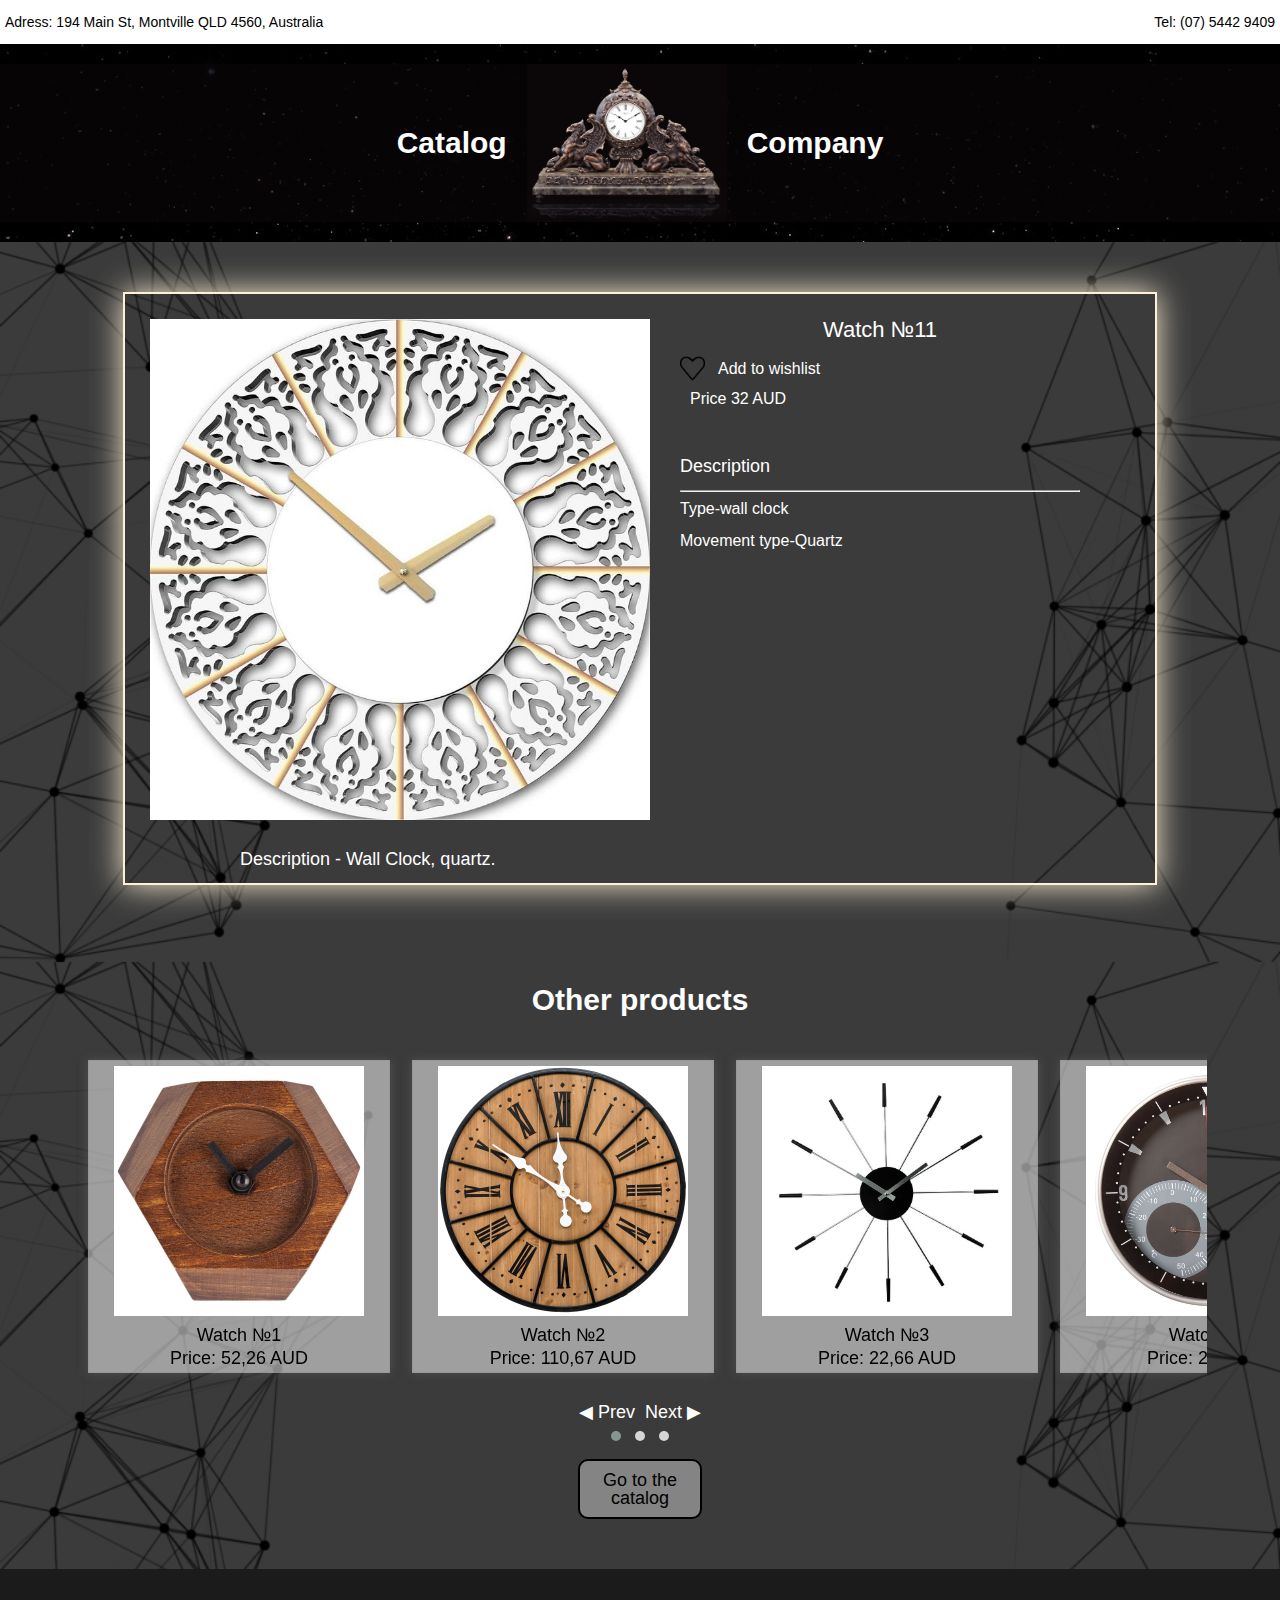
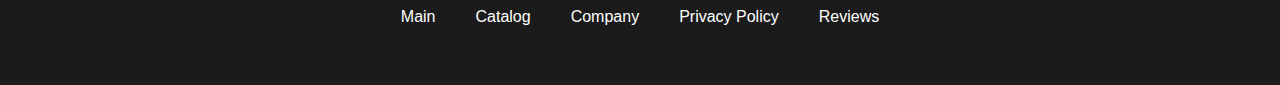
<file: pages/page11.html>
<!DOCTYPE html>
<html lang="AU">
  <head>
    <meta charset="UTF-8" />
    <meta name="viewport" content="width=device-width, initial-scale=1.0" />
    <link rel="shortcut icon" href="../images/favicon.ico" type="image/x-icon" />
    <link rel="stylesheet" href="../css/reset.css" />
    <link rel="stylesheet" href="../css/owl.carousel.min.css" />
    <link rel="stylesheet" href="../css/owl.theme.default.min.css" />
    <link rel="stylesheet" href="../css/style.css" />
    <link rel="stylesheet" href="../css/adaptive.css" />
    <link rel="stylesheet" href="../css/product.css">
    <title>Watch №11</title>
  </head>
  <body>
    <div class="wrapper">
        <header class="header">
          <div class="contacts">
            <p>Adress: 194 Main St, Montville QLD 4560, Australia</p>
            <p>Tel: (07) 5442 9409</p>
          </div>
          <div class="header_body">
            <nav class="header_menu">
              <a href="../catalog.html">Catalog</a>
              <a href="../index.html">
                <img src="../images/logo.jpg" alt="" />
                <p>Main</p>
              </a>
              <a href="../index.html">Company</a>
            </nav>
          </div>
        </header>
    
        <main>
            <div class="catalog">
              <div class="description">
                <img src="../images/438ae368252ac4bea949c8a930e08087.jpg" alt="" />
                <div class="product_description">
                  <p>Watch №11</p>
                  <div class="product_wish_list">
                    <span class="like">  </span>
                    <p>Add to wishlist</p>
                  </div>
                  <p>Price 32 AUD </p>
                  <div class="details_product">
                    <p>Description <hr></p>
                    <p>
                        Type-wall clock  <br><br>
                        Movement type-Quartz
                    </p>
                  </div>
                </div> 
                <p>
                  Description - Wall Clock, quartz.
                </p>
              </div>
             
            </div>
           
            <div class="catalog">
              <h2>Other products</h2>
              <div class="carusel">
                <div class="owl-carousel slide-two owl-theme">
                  <div class="product">
                    <a href="./page1.html">
                      <img src="../images/7926.00_2_1000x1000.jpg" alt=""
                    /></a>
                    <p>Watch №1</p>
                    <p>Price: 52,26 AUD</p>
                  </div>
                  <div class="product">
                    <a href="./page2.html">
                      <img
                        src="../images/a1e0db892c84683ac863acab95b2d36a.jpg"
                        alt=""
                    /></a>
                    <p>Watch №2</p>
                    <p>Price: 110,67 AUD</p>
                  </div>
                  <div class="product">
                    <a href="./page3.html">
                      <img src="../images/5b95cb46384e1f20786d3c87.jpg" alt=""
                    /></a>
                    <p>Watch №3</p>
                    <p>Price: 22,66 AUD</p>
                  </div>
                  <div class="product">
                    <a href="./page4.html">
                      <img src="../images/5028_7_psd_1000x1000.jpg" alt=""
                    /></a>
                    <p>Watch №4</p>
                    <p>Price: 28,4 AUD</p>
                  </div>
                  <div class="product">
                    <a href="./page5.html">
                      <img
                        src="../images/3a6fdea0b0e04a6e2d564098971cd798.jpg"
                        alt=""
                    /></a>
                    <p>Watch №5</p>
                    <p>Price: 121,21 AUD</p>
                  </div>
                  <div class="product">
                    <a href="./page6.html">
                      <img
                        src="../images/201f1f9319bfc086077c2d71e90f410d.jpg"
                        alt=""
                    /></a>
                    <p>Watch №6</p>
                    <p>Price: 135,26 AUD</p>
                  </div>
                  <div class="product">
                    <a href="./page7.html">
                      <img src="../images/504726.750x0.jpg" alt=""
                    /></a>
                    <p>Watch №7</p>
                    <p>Price: 135,08 AUD</p>
                  </div>
                  <div class="product">
                    <a href="./page8.html">
                      <img src="../images/MD-260-835-BR-1-768x768.png" alt=""
                    /></a>
                    <p>Watch №8</p>
                    <p>Price: 255,06 AUD</p>
                  </div>
                  <div class="product">
                    <a href="./page9.html">
                      <img src="../images/2835614-1.jpg" alt=""
                    /></a>
                    <p>Watch №9</p>
                    <p>Price: 19,55 AUD</p>
                  </div>
                </div>
              </div>
              <p>
                <a href="../catalog.html">Go to the catalog</a>
              </p>
            </div>
        </main>
    
    
        <footer>
          <div class="footer_content">
            <div class="footer_menu">
              <a href="../index.html">Main</a>
              <a href="../catalog.html">Catalog</a>
              <a href="../index.html">Company</a>
              <a href="../privacy.html">Privacy Policy</a>
              <a href="../index.html">Reviews</a>
              </div>
          </div>
        </footer>
      </div>

        <script src="../js/jquery-3.0.0.min.js"></script>
        <script src="../js/owl.carousel.min.js"></script>
        <script src="../js/main.js"></script>
  </body>
</html>
</file>
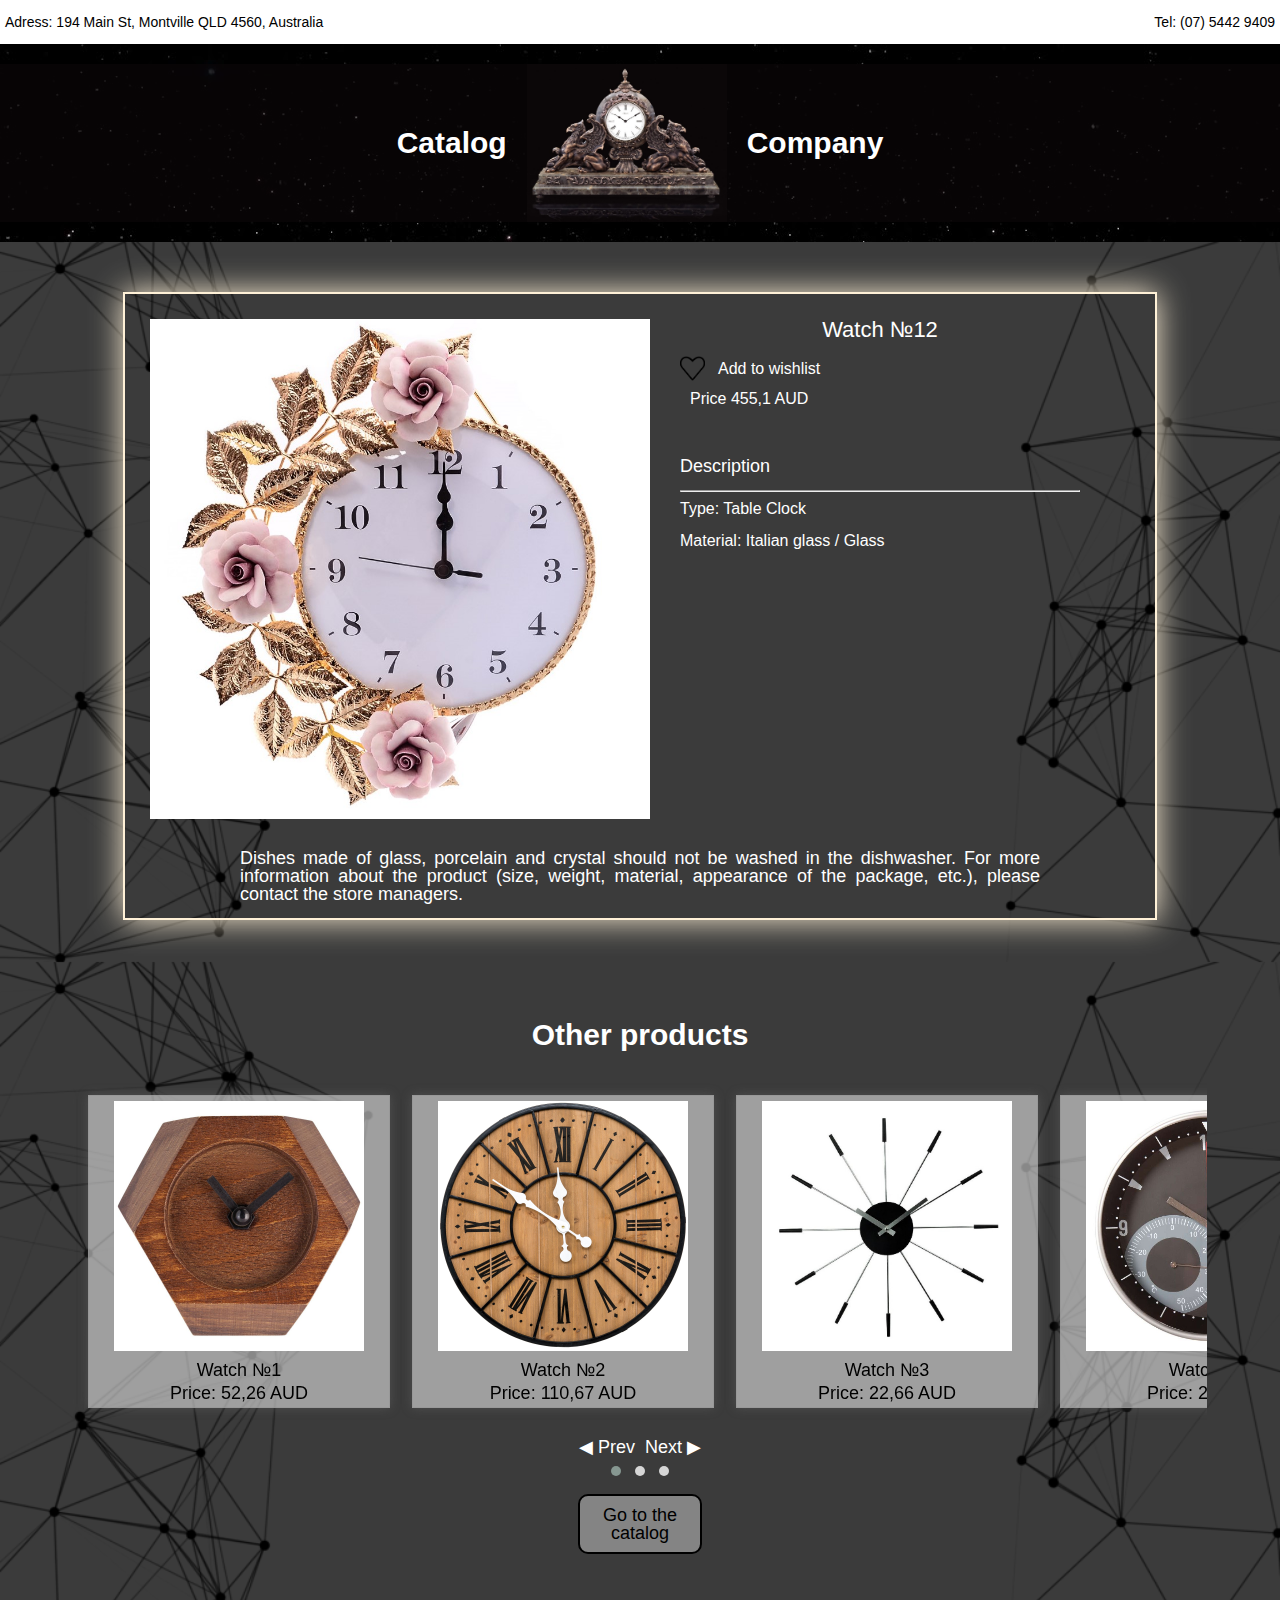
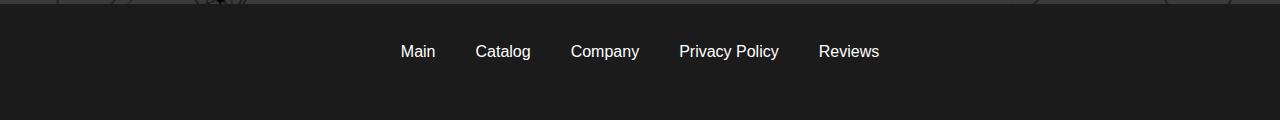
<file: pages/page12.html>
<!DOCTYPE html>
<html lang="AU">
  <head>
    <meta charset="UTF-8" />
    <meta name="viewport" content="width=device-width, initial-scale=1.0" />
    <link rel="shortcut icon" href="../images/favicon.ico" type="image/x-icon" />
    <link rel="stylesheet" href="../css/reset.css" />
    <link rel="stylesheet" href="../css/owl.carousel.min.css" />
    <link rel="stylesheet" href="../css/owl.theme.default.min.css" />
    <link rel="stylesheet" href="../css/style.css" />
    <link rel="stylesheet" href="../css/adaptive.css" />
    <link rel="stylesheet" href="../css/product.css">
    <title>Watch №12</title>
  </head>
  <body>
    <div class="wrapper">
        <header class="header">
          <div class="contacts">
            <p>Adress: 194 Main St, Montville QLD 4560, Australia</p>
            <p>Tel: (07) 5442 9409</p>
          </div>
          <div class="header_body">
            <nav class="header_menu">
              <a href="../catalog.html">Catalog</a>
              <a href="../index.html">
                <img src="../images/logo.jpg" alt="" />
                <p>Main</p>
              </a>
              <a href="../index.html">Company</a>
            </nav>
          </div>
        </header>
    
        <main>
            <div class="catalog">
              <div class="description">
                <img src="../images/chasy-kruglye-srednie-rosaperla.jpg" alt="" />
                <div class="product_description">
                  <p>Watch №12</p>
                  <div class="product_wish_list">
                    <span class="like">  </span>
                    <p>Add to wishlist</p>
                  </div>
                  <p>Price 455,1 AUD </p>
                  <div class="details_product">
                    <p>Description <hr></p>
                    <p>                       
                        Type: Table Clock <br><br>
                        Material: Italian glass / Glass
                    </p>
                  </div>
                </div> 
                <p>
                  Dishes made of glass, porcelain and crystal should not be washed in the dishwasher. For more information about the product (size, weight, material, appearance of the package, etc.), please contact the store managers.
                </p>
              </div>
             
            </div>
           
            <div class="catalog">
              <h2>Other products</h2>
              <div class="carusel">
                <div class="owl-carousel slide-two owl-theme">
                  <div class="product">
                    <a href="./page1.html">
                      <img src="../images/7926.00_2_1000x1000.jpg" alt=""
                    /></a>
                    <p>Watch №1</p>
                    <p>Price: 52,26 AUD</p>
                  </div>
                  <div class="product">
                    <a href="./page2.html">
                      <img
                        src="../images/a1e0db892c84683ac863acab95b2d36a.jpg"
                        alt=""
                    /></a>
                    <p>Watch №2</p>
                    <p>Price: 110,67 AUD</p>
                  </div>
                  <div class="product">
                    <a href="./page3.html">
                      <img src="../images/5b95cb46384e1f20786d3c87.jpg" alt=""
                    /></a>
                    <p>Watch №3</p>
                    <p>Price: 22,66 AUD</p>
                  </div>
                  <div class="product">
                    <a href="./page4.html">
                      <img src="../images/5028_7_psd_1000x1000.jpg" alt=""
                    /></a>
                    <p>Watch №4</p>
                    <p>Price: 28,4 AUD</p>
                  </div>
                  <div class="product">
                    <a href="./page5.html">
                      <img
                        src="../images/3a6fdea0b0e04a6e2d564098971cd798.jpg"
                        alt=""
                    /></a>
                    <p>Watch №5</p>
                    <p>Price: 121,21 AUD</p>
                  </div>
                  <div class="product">
                    <a href="./page6.html">
                      <img
                        src="../images/201f1f9319bfc086077c2d71e90f410d.jpg"
                        alt=""
                    /></a>
                    <p>Watch №6</p>
                    <p>Price: 135,26 AUD</p>
                  </div>
                  <div class="product">
                    <a href="./page7.html">
                      <img src="../images/504726.750x0.jpg" alt=""
                    /></a>
                    <p>Watch №7</p>
                    <p>Price: 135,08 AUD</p>
                  </div>
                  <div class="product">
                    <a href="./page8.html">
                      <img src="../images/MD-260-835-BR-1-768x768.png" alt=""
                    /></a>
                    <p>Watch №8</p>
                    <p>Price: 255,06 AUD</p>
                  </div>
                  <div class="product">
                    <a href="./page9.html">
                      <img src="../images/2835614-1.jpg" alt=""
                    /></a>
                    <p>Watch №9</p>
                    <p>Price: 19,55 AUD</p>
                  </div>
                </div>
              </div>
              <p>
                <a href="../catalog.html">Go to the catalog</a>
              </p>
            </div>
        </main>
    
    
        <footer>
          <div class="footer_content">
            <div class="footer_menu">
              <a href="../index.html">Main</a>
              <a href="../catalog.html">Catalog</a>
              <a href="../index.html">Company</a>
              <a href="../privacy.html">Privacy Policy</a>
              <a href="../index.html">Reviews</a>
              </div>
          </div>
        </footer>
      </div>

        <script src="../js/jquery-3.0.0.min.js"></script>
        <script src="../js/owl.carousel.min.js"></script>
        <script src="../js/main.js"></script>
  </body>
</html>
</file>
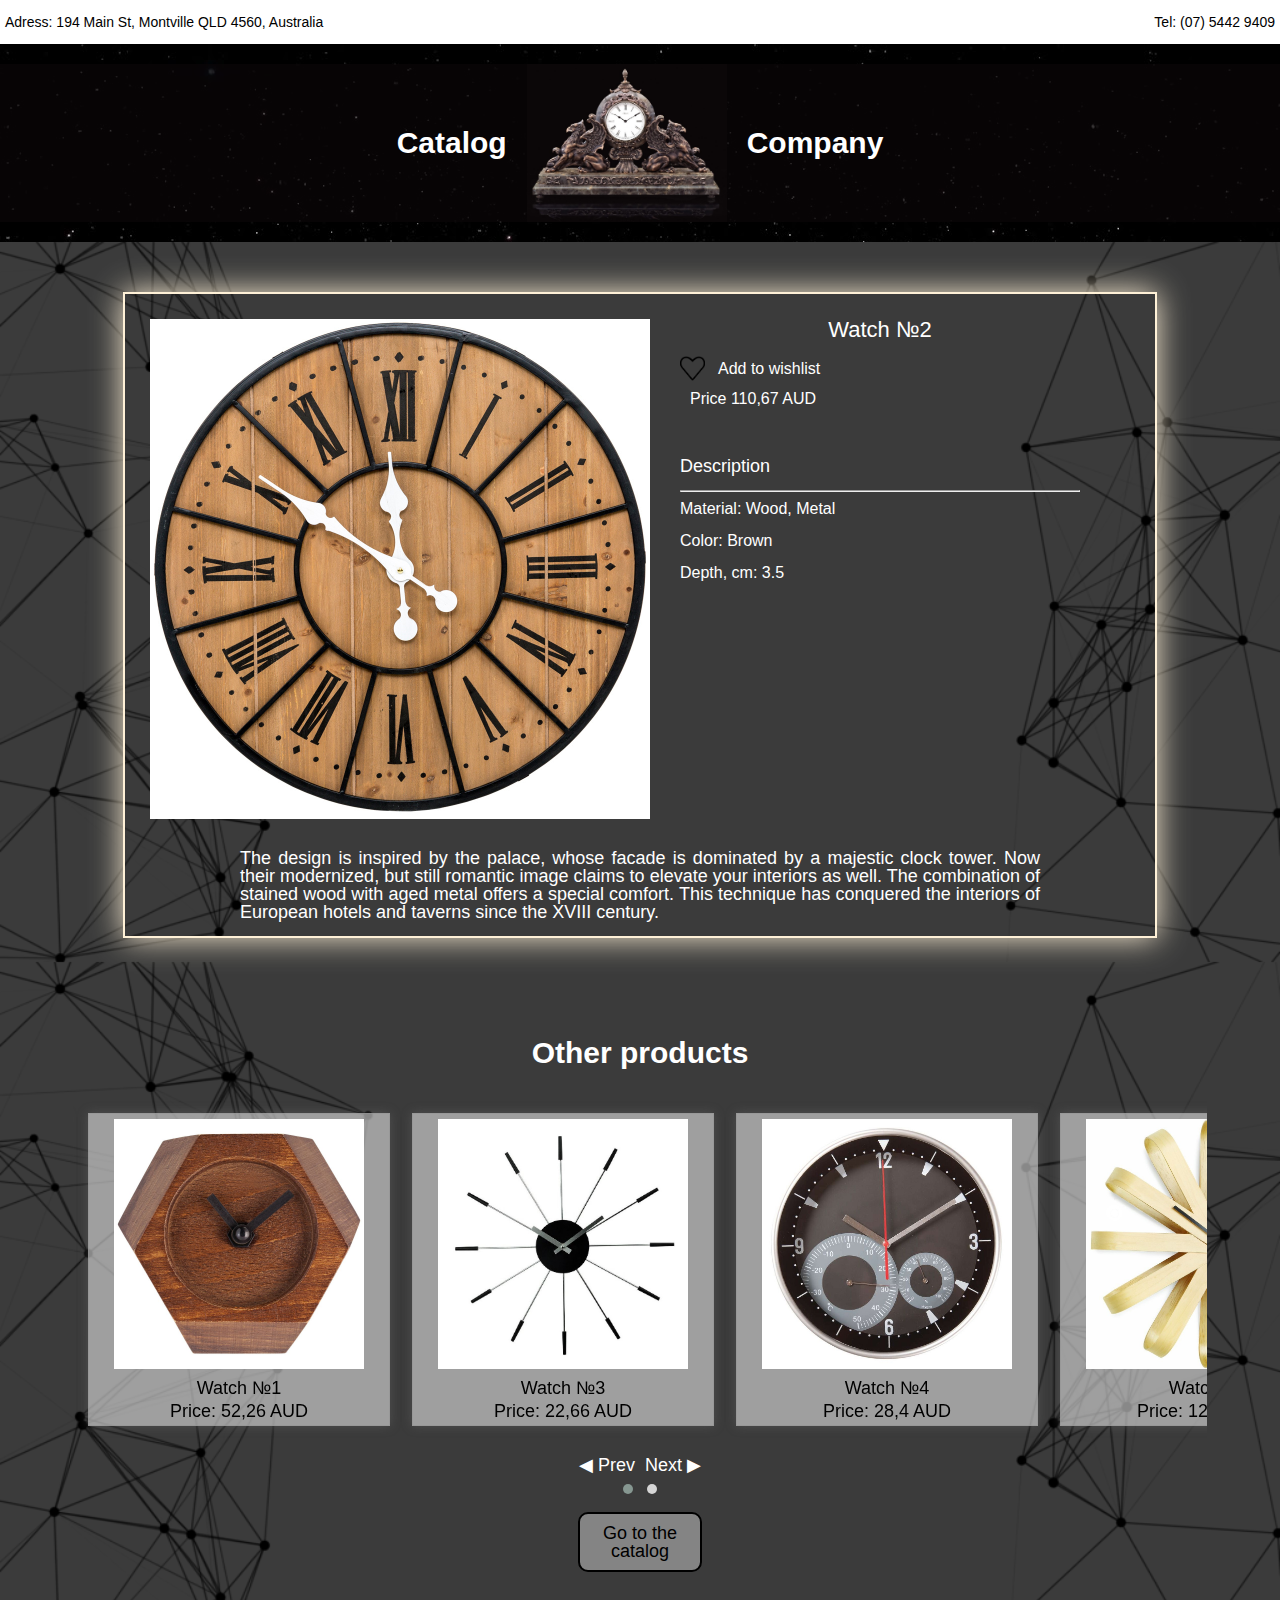
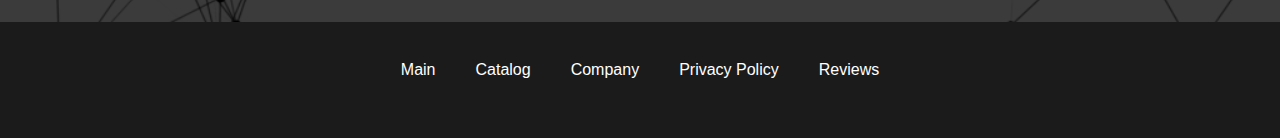
<file: pages/page2.html>
<!DOCTYPE html>
<html lang="AU">
  <head>
    <meta charset="UTF-8" />
    <meta name="viewport" content="width=device-width, initial-scale=1.0" />
    <link rel="shortcut icon" href="../images/favicon.ico" type="image/x-icon" />
    <link rel="stylesheet" href="../css/reset.css" />
    <link rel="stylesheet" href="../css/owl.carousel.min.css" />
    <link rel="stylesheet" href="../css/owl.theme.default.min.css" />
    <link rel="stylesheet" href="../css/style.css" />
    <link rel="stylesheet" href="../css/adaptive.css" />
    <link rel="stylesheet" href="../css/product.css">
    <title>Watch №2</title>
  </head>
  <body>
    <div class="wrapper">
        <header class="header">
          <div class="contacts">
            <p>Adress: 194 Main St, Montville QLD 4560, Australia</p>
            <p>Tel: (07) 5442 9409</p>
          </div>
          <div class="header_body">
            <nav class="header_menu">
              <a href="../catalog.html">Catalog</a>
              <a href="../index.html">
                <img src="../images/logo.jpg" alt="" />
                <p>Main</p>
              </a>
              <a href="../index.html">Company</a>
            </nav>
          </div>
        </header>
    
        <main>
            <div class="catalog">
              <div class="description">
                <img src="../images/a1e0db892c84683ac863acab95b2d36a.jpg" alt="" />
                <div class="product_description">
                  <p>Watch №2</p>
                  <div class="product_wish_list">
                    <span class="like">  </span>
                    <p>Add to wishlist</p>
                  </div>
                  <p>Price 110,67 AUD </p>
                  <div class="details_product">
                    <p>Description <hr></p>
                    <p>
                        Material: Wood, Metal <br><br>
                        Color: Brown <br><br>
                        Depth, cm: 3.5 
                    </p>
                  </div>
                </div> 
                <p>
                    The design is inspired by the palace, whose facade is dominated by a majestic clock tower. Now their modernized, but still romantic image claims to elevate your interiors as well. The combination of stained wood with aged metal offers a special comfort. This technique has conquered the interiors of European hotels and taverns since the XVIII century.
              </p>
              </div>
             
            </div>
           
            <div class="catalog">
              <h2>Other products</h2>
              <div class="carusel">
                <div class="owl-carousel slide-two owl-theme">
                  <div class="product">
                    <a href="./page1.html">
                      <img src="../images/7926.00_2_1000x1000.jpg" alt=""
                    /></a>
                    <p>Watch №1</p>
                    <p>Price: 52,26 AUD</p>
                  </div>
                  
                  <div class="product">
                    <a href="./page3.html">
                      <img src="../images/5b95cb46384e1f20786d3c87.jpg" alt=""
                    /></a>
                    <p>Watch №3</p>
                    <p>Price: 22,66 AUD</p>
                  </div>
                  <div class="product">
                    <a href="./page4.html">
                      <img src="../images/5028_7_psd_1000x1000.jpg" alt=""
                    /></a>
                    <p>Watch №4</p>
                    <p>Price: 28,4 AUD</p>
                  </div>
                  <div class="product">
                    <a href="./page5.html">
                      <img
                        src="../images/3a6fdea0b0e04a6e2d564098971cd798.jpg"
                        alt=""
                    /></a>
                    <p>Watch №5</p>
                    <p>Price: 121,21 AUD</p>
                  </div>
                  <div class="product">
                    <a href="./page6.html">
                      <img
                        src="../images/201f1f9319bfc086077c2d71e90f410d.jpg"
                        alt=""
                    /></a>
                    <p>Watch №6</p>
                    <p>Price: 135,26 AUD</p>
                  </div>
                  <div class="product">
                    <a href="./page7.html">
                      <img src="../images/504726.750x0.jpg" alt=""
                    /></a>
                    <p>Watch №7</p>
                    <p>Price: 135,08 AUD</p>
                  </div>
                  <div class="product">
                    <a href="./page8.html">
                      <img src="../images/MD-260-835-BR-1-768x768.png" alt=""
                    /></a>
                    <p>Watch №8</p>
                    <p>Price: 255,06 AUD</p>
                  </div>
                  <div class="product">
                    <a href="./page9.html">
                      <img src="../images/2835614-1.jpg" alt=""
                    /></a>
                    <p>Watch №9</p>
                    <p>Price: 19,55 AUD</p>
                  </div>
                </div>
              </div>
              <p>
                <a href="../catalog.html">Go to the catalog</a>
              </p>
            </div>
        </main>
    
        <footer>
          <div class="footer_content">
            <div class="footer_menu">
              <a href="../index.html">Main</a>
              <a href="../catalog.html">Catalog</a>
              <a href="../index.html">Company</a>
              <a href="../privacy.html">Privacy Policy</a>
              <a href="../index.html">Reviews</a>
              </div>
          </div>
        </footer>
      </div>

        <script src="../js/jquery-3.0.0.min.js"></script>
        <script src="../js/owl.carousel.min.js"></script>
        <script src="../js/main.js"></script>
  </body>
</html>
</file>
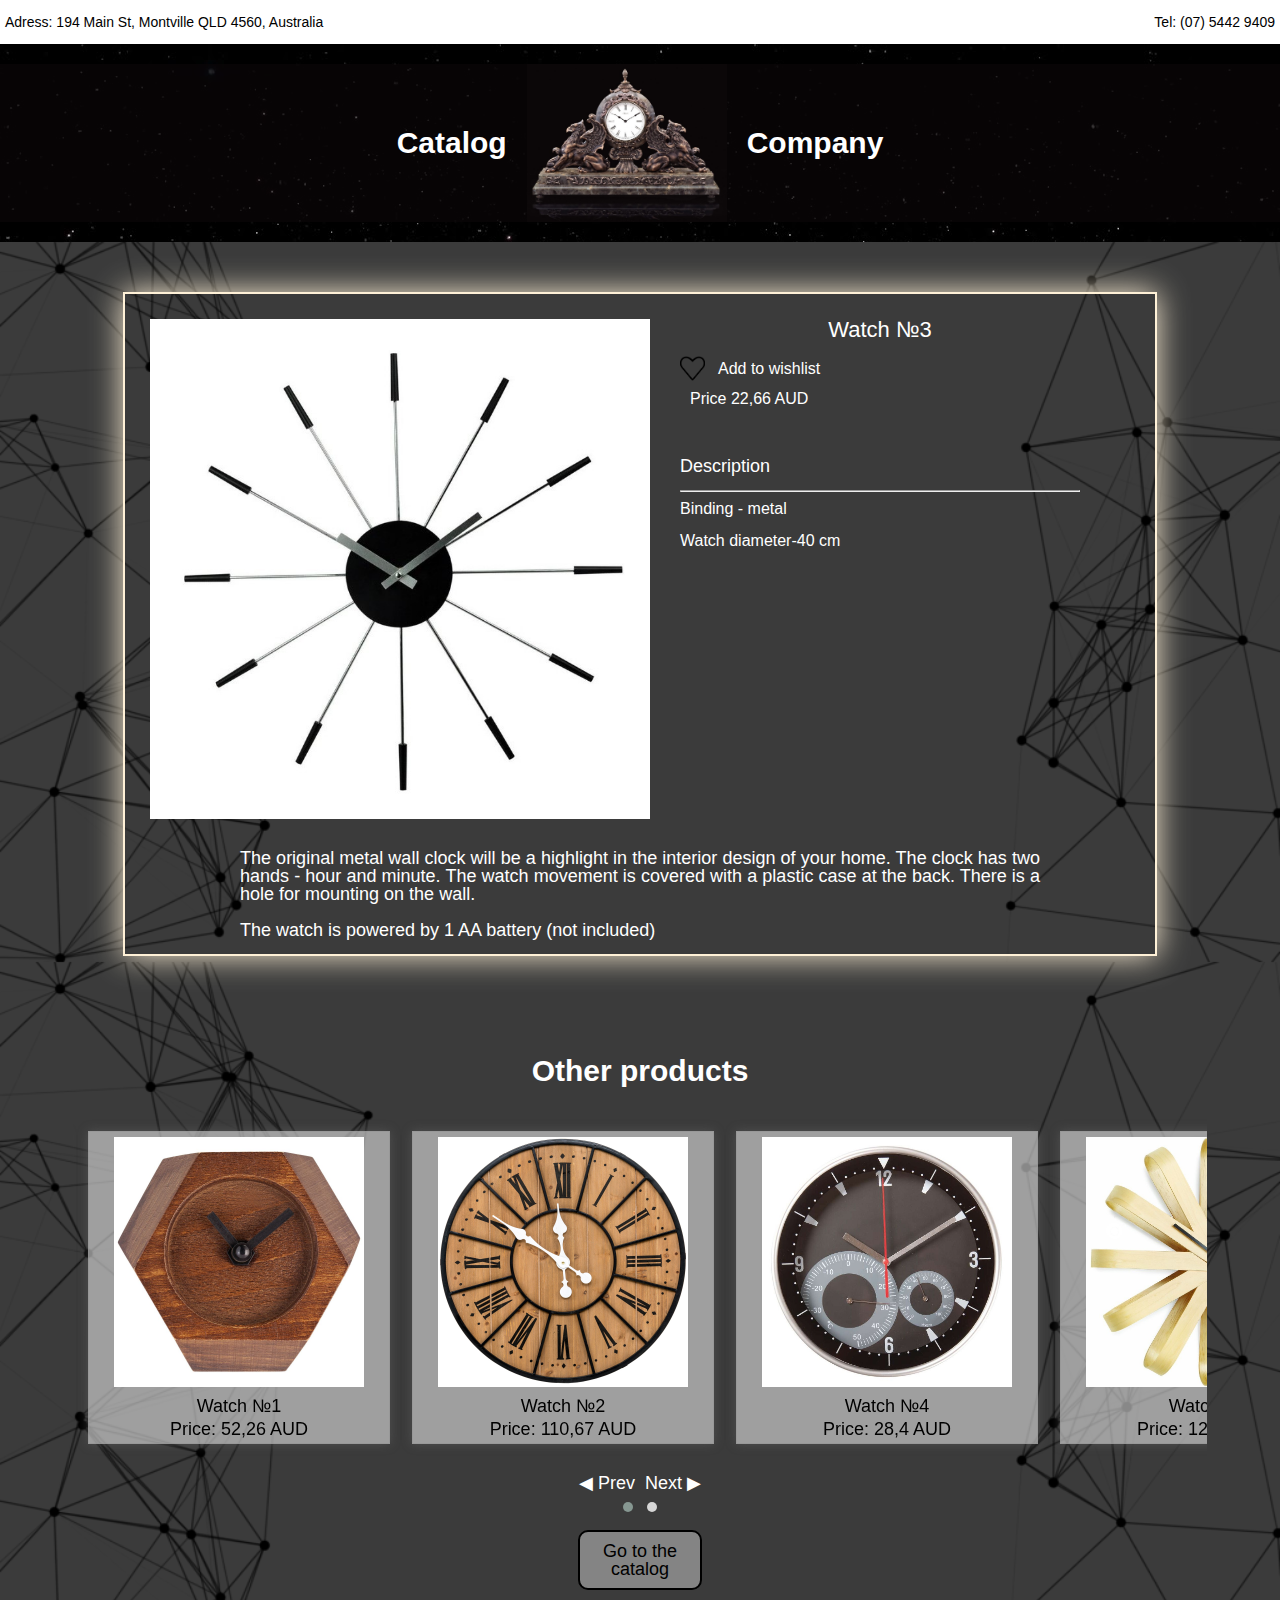
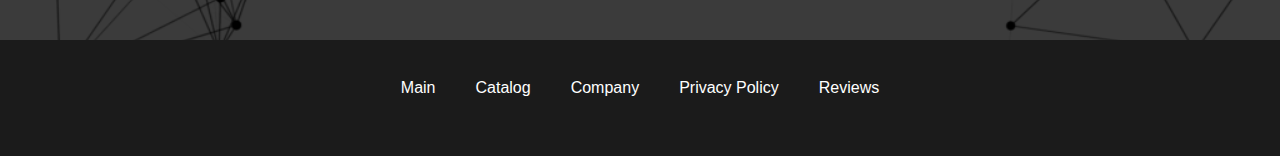
<file: pages/page3.html>
<!DOCTYPE html>
<html lang="AU">
  <head>
    <meta charset="UTF-8" />
    <meta name="viewport" content="width=device-width, initial-scale=1.0" />
    <link rel="shortcut icon" href="../images/favicon.ico" type="image/x-icon" />
    <link rel="stylesheet" href="../css/reset.css" />
    <link rel="stylesheet" href="../css/owl.carousel.min.css" />
    <link rel="stylesheet" href="../css/owl.theme.default.min.css" />
    <link rel="stylesheet" href="../css/style.css" />
    <link rel="stylesheet" href="../css/adaptive.css" />
    <link rel="stylesheet" href="../css/product.css">
    <title>Watch №3</title>
  </head>
  <body>
    <div class="wrapper">
        <header class="header">
          <div class="contacts">
            <p>Adress: 194 Main St, Montville QLD 4560, Australia</p>
            <p>Tel: (07) 5442 9409</p>
          </div>
          <div class="header_body">
            <nav class="header_menu">
              <a href="../catalog.html">Catalog</a>
              <a href="../index.html">
                <img src="../images/logo.jpg" alt="" />
                <p>Main</p>
              </a>
              <a href="../index.html">Company</a>
            </nav>
          </div>
        </header>
    
        <main>
            <div class="catalog">
              <div class="description">
                <img src="../images/5b95cb46384e1f20786d3c87.jpg" alt="" />
                <div class="product_description">
                  <p>Watch №3</p>
                  <div class="product_wish_list">
                    <span class="like">  </span>
                    <p>Add to wishlist</p>
                  </div>
                  <p>Price 22,66 AUD </p>
                  <div class="details_product">
                    <p>Description <hr></p>
                    <p>
                        Binding - metal <br> <br>
                        Watch diameter-40 cm
                    </p>
                  </div>
                </div> 
                <p>
                    The original metal wall clock will be a highlight in the interior design of your home. The clock has two hands - hour and minute. The watch movement is covered with a plastic case at the back. There is a hole for mounting on the wall.
                    <br><br>
                    The watch is powered by 1 AA battery (not included)
                </p>
              </div>
             
            </div>
           
            <div class="catalog">
              <h2>Other products</h2>
              <div class="carusel">
                <div class="owl-carousel slide-two owl-theme">
                  <div class="product">
                    <a href="./page1.html">
                      <img src="../images/7926.00_2_1000x1000.jpg" alt=""
                    /></a>
                    <p>Watch №1</p>
                    <p>Price: 52,26 AUD</p>
                  </div>
                  <div class="product">
                    <a href="./page2.html">
                      <img
                        src="../images/a1e0db892c84683ac863acab95b2d36a.jpg"
                        alt=""
                    /></a>
                    <p>Watch №2</p>
                    <p>Price: 110,67 AUD</p>
                  </div>
                 
                  <div class="product">
                    <a href="./page4.html">
                      <img src="../images/5028_7_psd_1000x1000.jpg" alt=""
                    /></a>
                    <p>Watch №4</p>
                    <p>Price: 28,4 AUD</p>
                  </div>
                  <div class="product">
                    <a href="./page5.html">
                      <img
                        src="../images/3a6fdea0b0e04a6e2d564098971cd798.jpg"
                        alt=""
                    /></a>
                    <p>Watch №5</p>
                    <p>Price: 121,21 AUD</p>
                  </div>
                  <div class="product">
                    <a href="./page6.html">
                      <img
                        src="../images/201f1f9319bfc086077c2d71e90f410d.jpg"
                        alt=""
                    /></a>
                    <p>Watch №6</p>
                    <p>Price: 135,26 AUD</p>
                  </div>
                  <div class="product">
                    <a href="./page7.html">
                      <img src="../images/504726.750x0.jpg" alt=""
                    /></a>
                    <p>Watch №7</p>
                    <p>Price: 135,08 AUD</p>
                  </div>
                  <div class="product">
                    <a href="./page8.html">
                      <img src="../images/MD-260-835-BR-1-768x768.png" alt=""
                    /></a>
                    <p>Watch №8</p>
                    <p>Price: 255,06 AUD</p>
                  </div>
                  <div class="product">
                    <a href="./page9.html">
                      <img src="../images/2835614-1.jpg" alt=""
                    /></a>
                    <p>Watch №9</p>
                    <p>Price: 19,55 AUD</p>
                  </div>
                </div>
              </div>
              <p>
                <a href="../catalog.html">Go to the catalog</a>
              </p>
            </div>
        </main>
    
    
        
        <footer>
          <div class="footer_content">
            <div class="footer_menu">
              <a href="../index.html">Main</a>
              <a href="../catalog.html">Catalog</a>
              <a href="../index.html">Company</a>
              <a href="../privacy.html">Privacy Policy</a>
              <a href="../index.html">Reviews</a>
              </div>
          </div>
        </footer>
      </div>

        <script src="../js/jquery-3.0.0.min.js"></script>
        <script src="../js/owl.carousel.min.js"></script>
        <script src="../js/main.js"></script>
  </body>
</html>
</file>
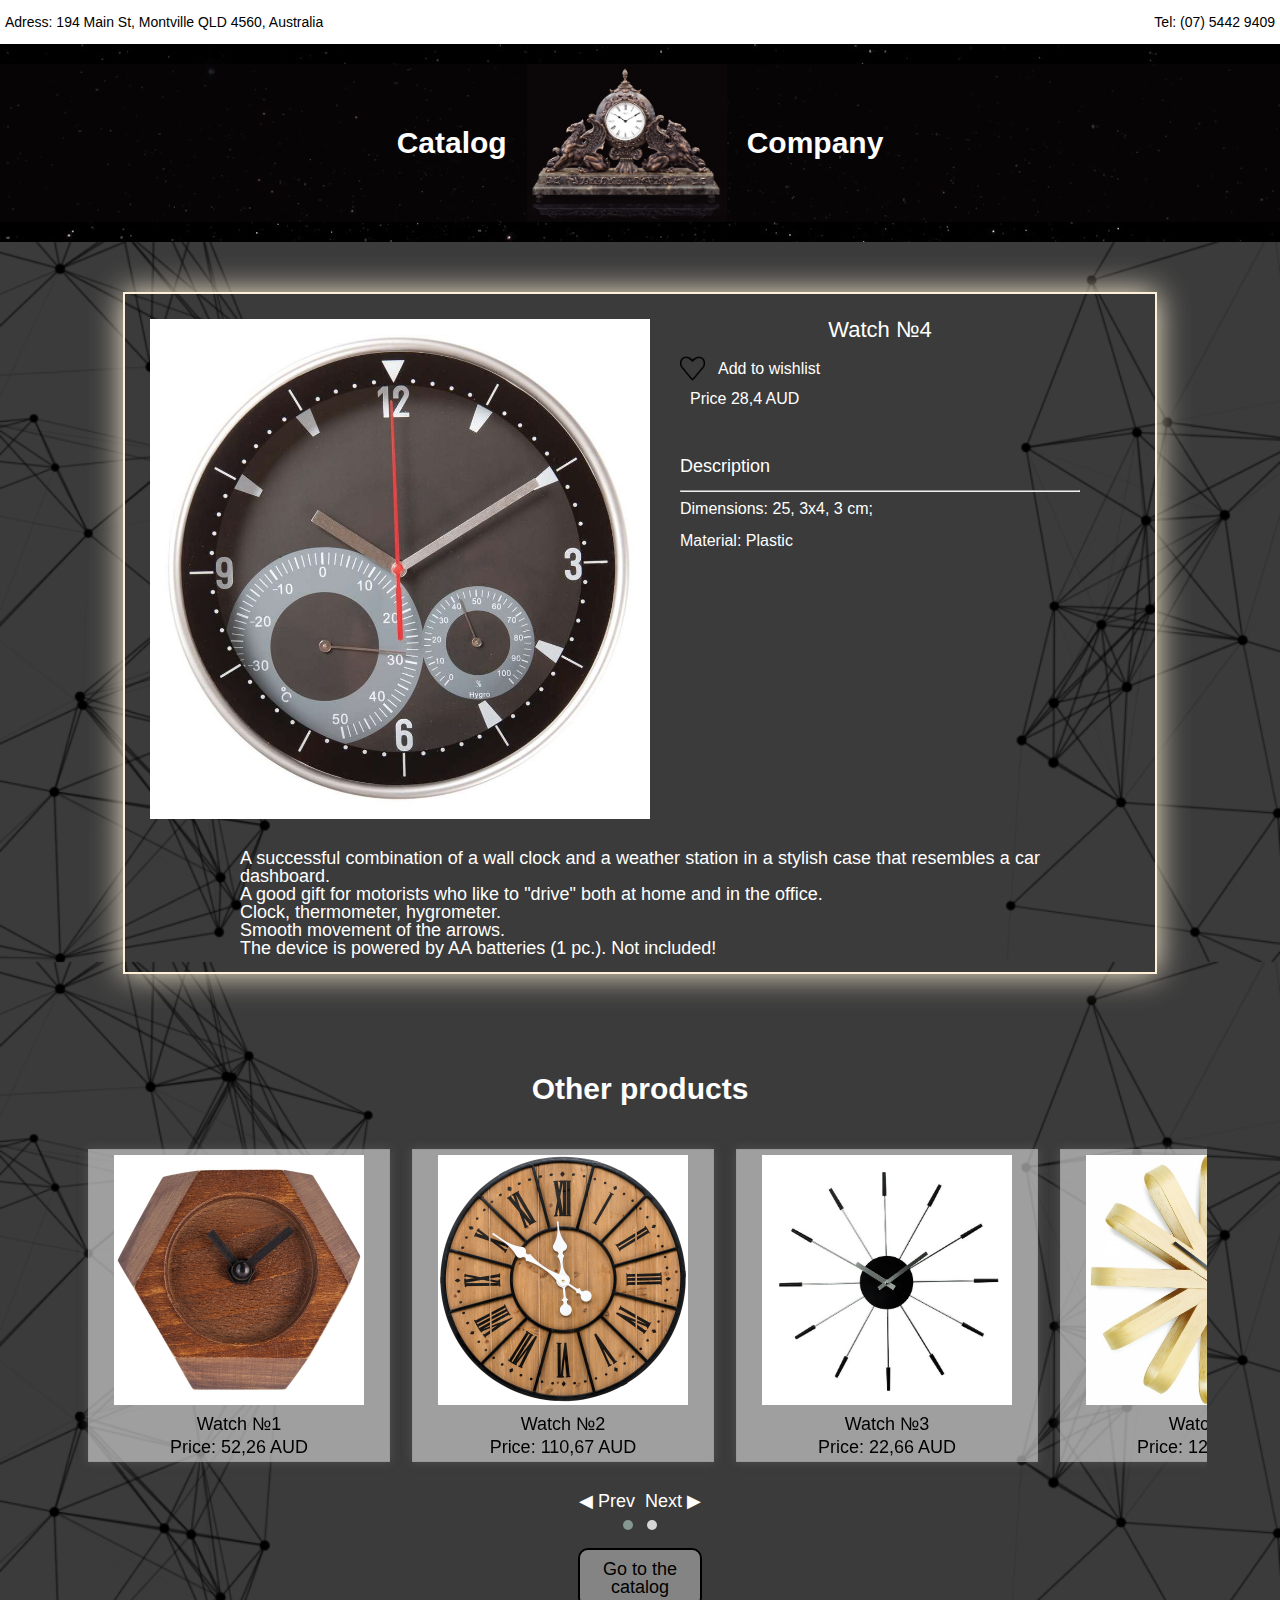
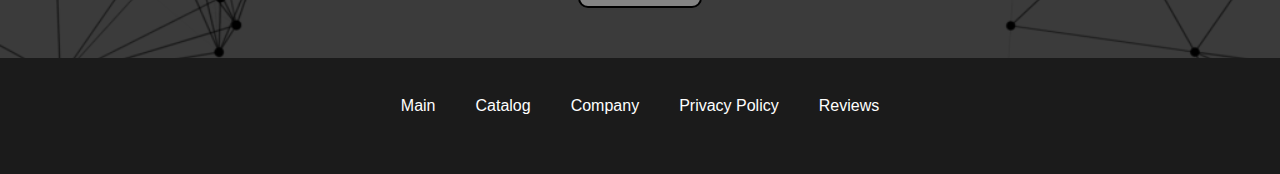
<file: pages/page4.html>
<!DOCTYPE html>
<html lang="AU">
  <head>
    <meta charset="UTF-8" />
    <meta name="viewport" content="width=device-width, initial-scale=1.0" />
    <link rel="shortcut icon" href="../images/favicon.ico" type="image/x-icon" />
    <link rel="stylesheet" href="../css/reset.css" />
    <link rel="stylesheet" href="../css/owl.carousel.min.css" />
    <link rel="stylesheet" href="../css/owl.theme.default.min.css" />
    <link rel="stylesheet" href="../css/style.css" />
    <link rel="stylesheet" href="../css/adaptive.css" />
    <link rel="stylesheet" href="../css/product.css">
    <title>Watch №4</title>
  </head>
  <body>
    <div class="wrapper">
        <header class="header">
          <div class="contacts">
            <p>Adress: 194 Main St, Montville QLD 4560, Australia</p>
            <p>Tel: (07) 5442 9409</p>
          </div>
          <div class="header_body">
            <nav class="header_menu">
              <a href="../catalog.html">Catalog</a>
              <a href="../index.html">
                <img src="../images/logo.jpg" alt="" />
                <p>Main</p>
              </a>
              <a href="../index.html">Company</a>
            </nav>
          </div>
        </header>
    
        <main>
            <div class="catalog">
              <div class="description">
                <img src="../images/5028_7_psd_1000x1000.jpg" alt="" />
                <div class="product_description">
                  <p>Watch №4</p>
                  <div class="product_wish_list">
                    <span class="like">  </span>
                    <p>Add to wishlist</p>
                  </div>
                  <p>Price 28,4 AUD </p>
                  <div class="details_product">
                    <p>Description <hr></p>
                    <p>
                        Dimensions: 25, 3x4, 3 cm; <br><br>
                        Material: Plastic
                    </p>
                  </div>
                </div> 
                <p>
                    A successful combination of a wall clock and a weather station in a stylish case that resembles a car dashboard.
                    <br>
                    A good gift for motorists who like to "drive" both at home and in the office.
                    <br>
                    Clock, thermometer, hygrometer.
                    <br>
                    Smooth movement of the arrows.
                    <br>
                    The device is powered by AA batteries (1 pc.). Not included!
                </p>
              </div>
             
            </div>
           
            <div class="catalog">
              <h2>Other products</h2>
              <div class="carusel">
                <div class="owl-carousel slide-two owl-theme">
                  <div class="product">
                    <a href="./page1.html">
                      <img src="../images/7926.00_2_1000x1000.jpg" alt=""
                    /></a>
                    <p>Watch №1</p>
                    <p>Price: 52,26 AUD</p>
                  </div>
                  <div class="product">
                    <a href="./page2.html">
                      <img
                        src="../images/a1e0db892c84683ac863acab95b2d36a.jpg"
                        alt=""
                    /></a>
                    <p>Watch №2</p>
                    <p>Price: 110,67 AUD</p>
                  </div>
                  <div class="product">
                    <a href="./page3.html">
                      <img src="../images/5b95cb46384e1f20786d3c87.jpg" alt=""
                    /></a>
                    <p>Watch №3</p>
                    <p>Price: 22,66 AUD</p>
                  </div>
                 
                  <div class="product">
                    <a href="./page5.html">
                      <img
                        src="../images/3a6fdea0b0e04a6e2d564098971cd798.jpg"
                        alt=""
                    /></a>
                    <p>Watch №5</p>
                    <p>Price: 121,21 AUD</p>
                  </div>
                  <div class="product">
                    <a href="./page6.html">
                      <img
                        src="../images/201f1f9319bfc086077c2d71e90f410d.jpg"
                        alt=""
                    /></a>
                    <p>Watch №6</p>
                    <p>Price: 135,26 AUD</p>
                  </div>
                  <div class="product">
                    <a href="./page7.html">
                      <img src="../images/504726.750x0.jpg" alt=""
                    /></a>
                    <p>Watch №7</p>
                    <p>Price: 135,08 AUD</p>
                  </div>
                  <div class="product">
                    <a href="./page8.html">
                      <img src="../images/MD-260-835-BR-1-768x768.png" alt=""
                    /></a>
                    <p>Watch №8</p>
                    <p>Price: 255,06 AUD</p>
                  </div>
                  <div class="product">
                    <a href="./page9.html">
                      <img src="../images/2835614-1.jpg" alt=""
                    /></a>
                    <p>Watch №9</p>
                    <p>Price: 19,55 AUD</p>
                  </div>
                </div>
              </div>
              <p>
                <a href="../catalog.html">Go to the catalog</a>
              </p>
            </div>
        </main>
    
    
        
        <footer>
          <div class="footer_content">
            <div class="footer_menu">
              <a href="../index.html">Main</a>
              <a href="../catalog.html">Catalog</a>
              <a href="../index.html">Company</a>
              <a href="../privacy.html">Privacy Policy</a>
              <a href="../index.html">Reviews</a>
              </div>
          </div>
        </footer>
      </div>

        <script src="../js/jquery-3.0.0.min.js"></script>
        <script src="../js/owl.carousel.min.js"></script>
        <script src="../js/main.js"></script>
  </body>
</html>
</file>
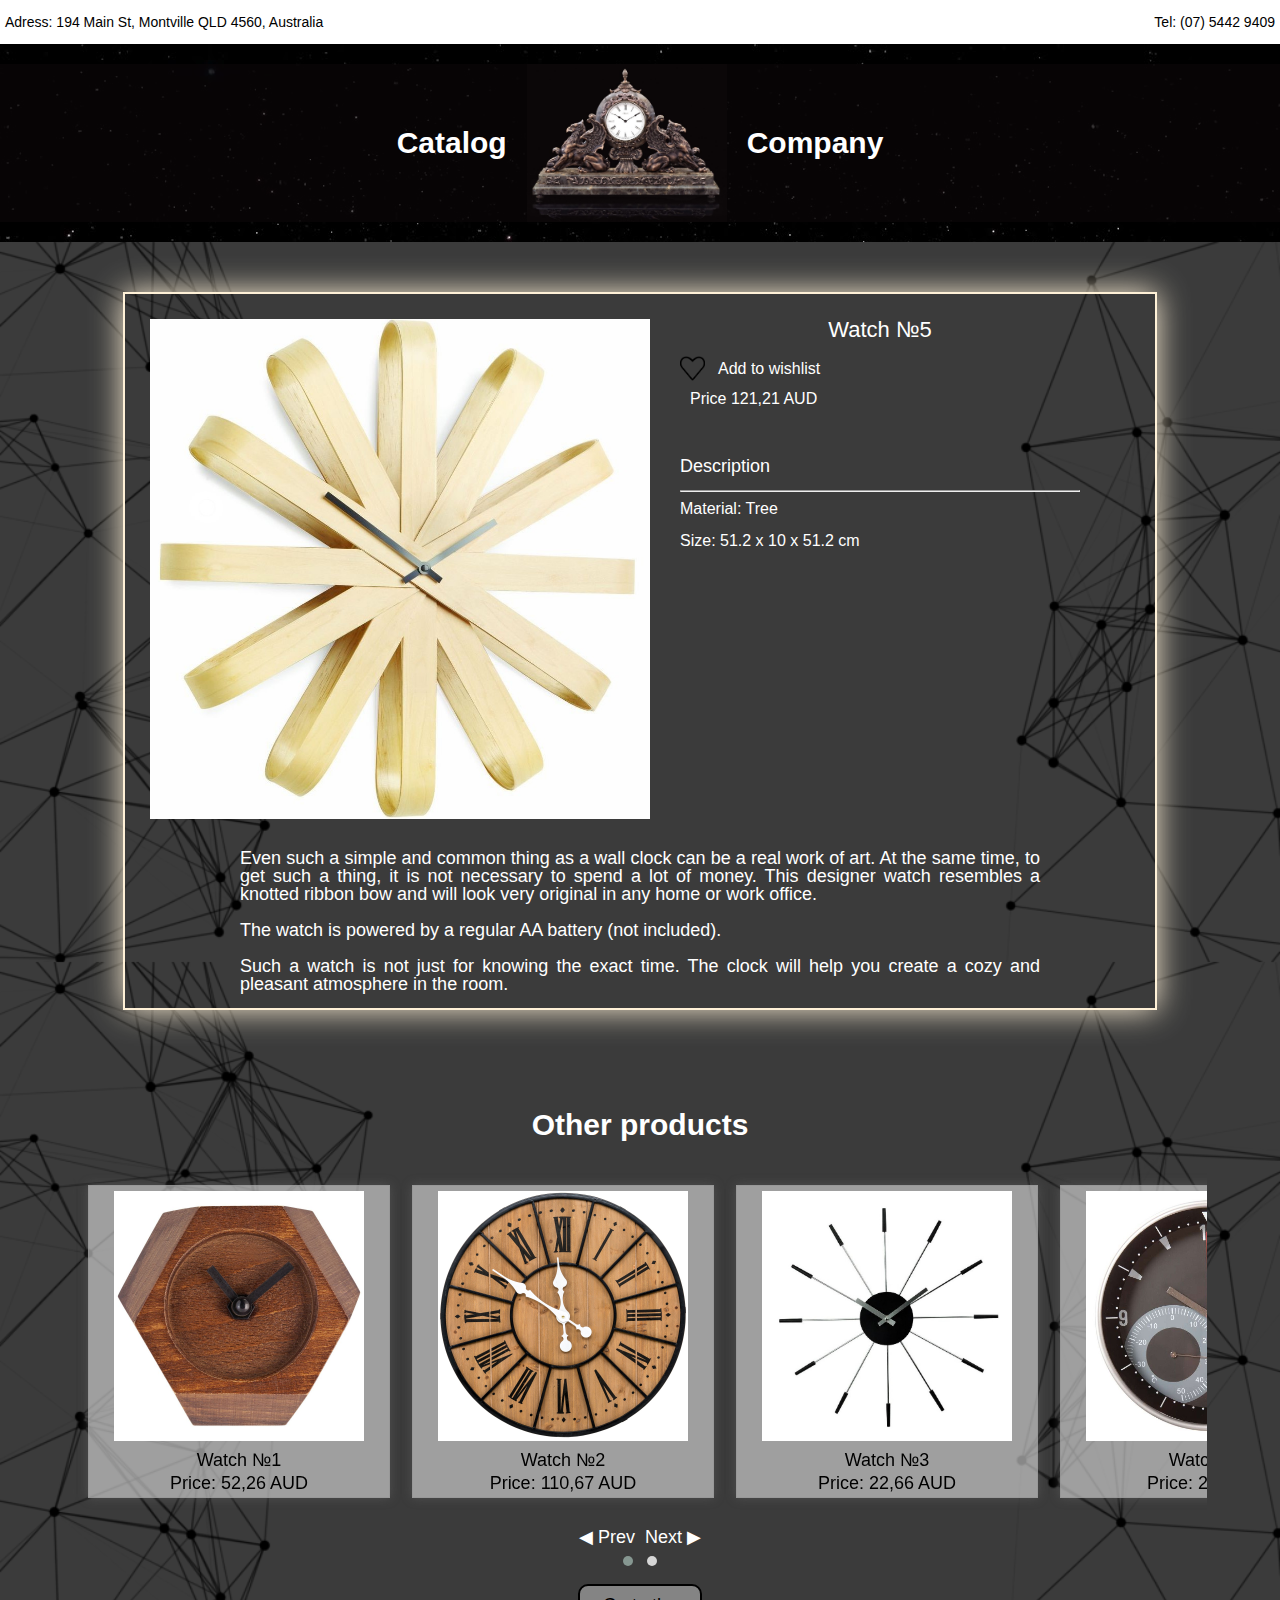
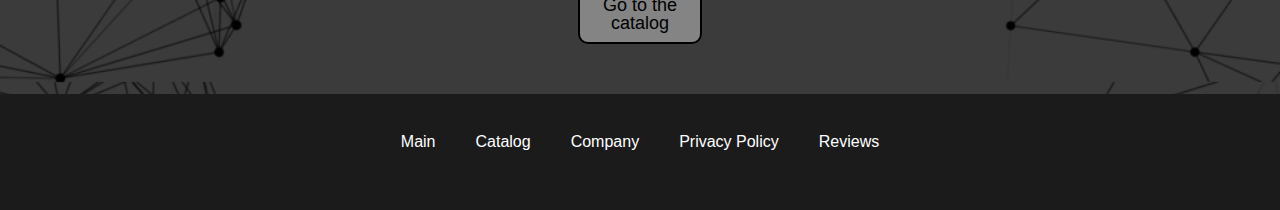
<file: pages/page5.html>
<!DOCTYPE html>
<html lang="AU">
  <head>
    <meta charset="UTF-8" />
    <meta name="viewport" content="width=device-width, initial-scale=1.0" />
    <link rel="shortcut icon" href="../images/favicon.ico" type="image/x-icon" />
    <link rel="stylesheet" href="../css/reset.css" />
    <link rel="stylesheet" href="../css/owl.carousel.min.css" />
    <link rel="stylesheet" href="../css/owl.theme.default.min.css" />
    <link rel="stylesheet" href="../css/style.css" />
    <link rel="stylesheet" href="../css/adaptive.css" />
    <link rel="stylesheet" href="../css/product.css">
    <title>Watch №5</title>
  </head>
  <body>
    <div class="wrapper">
        <header class="header">
          <div class="contacts">
            <p>Adress: 194 Main St, Montville QLD 4560, Australia</p>
            <p>Tel: (07) 5442 9409</p>
          </div>
          <div class="header_body">
            <nav class="header_menu">
              <a href="../catalog.html">Catalog</a>
              <a href="../index.html">
                <img src="../images/logo.jpg" alt="" />
                <p>Main</p>
              </a>
              <a href="../index.html">Company</a>
            </nav>
          </div>
        </header>
    
        <main>
            <div class="catalog">
              <div class="description">
                <img src="../images/3a6fdea0b0e04a6e2d564098971cd798.jpg" alt="" />
                <div class="product_description">
                  <p>Watch №5</p>
                  <div class="product_wish_list">
                    <span class="like">  </span>
                    <p>Add to wishlist</p>
                  </div>
                  <p>Price 121,21 AUD </p>
                  <div class="details_product">
                    <p>Description <hr></p>
                    <p>
                      Material: Tree <br><br>
                      Size: 51.2 x 10 x 51.2 cm
                    </p>
                  </div>
                </div> 
                <p>
                  Even such a simple and common thing as a wall clock can be a real work of art. At the same time, to get such a thing, it is not necessary to spend a lot of money. This designer watch resembles a knotted ribbon bow and will look very original in any home or work office.
                  <br><br>
                  The watch is powered by a regular AA battery (not included).
                  <br><br>
                  Such a watch is not just for knowing the exact time. The clock will help you create a cozy and pleasant atmosphere in the room.
                </p>
              </div>
             
            </div>
           
            <div class="catalog">
              <h2>Other products</h2>
              <div class="carusel">
                <div class="owl-carousel slide-two owl-theme">
                  <div class="product">
                    <a href="./page1.html">
                      <img src="../images/7926.00_2_1000x1000.jpg" alt=""
                    /></a>
                    <p>Watch №1</p>
                    <p>Price: 52,26 AUD</p>
                  </div>
                  <div class="product">
                    <a href="./page2.html">
                      <img
                        src="../images/a1e0db892c84683ac863acab95b2d36a.jpg"
                        alt=""
                    /></a>
                    <p>Watch №2</p>
                    <p>Price: 110,67 AUD</p>
                  </div>
                  <div class="product">
                    <a href="./page3.html">
                      <img src="../images/5b95cb46384e1f20786d3c87.jpg" alt=""
                    /></a>
                    <p>Watch №3</p>
                    <p>Price: 22,66 AUD</p>
                  </div>
                  <div class="product">
                    <a href="./page4.html">
                      <img src="../images/5028_7_psd_1000x1000.jpg" alt=""
                    /></a>
                    <p>Watch №4</p>
                    <p>Price: 28,4 AUD</p>
                  </div>
                  
                  <div class="product">
                    <a href="./page6.html">
                      <img
                        src="../images/201f1f9319bfc086077c2d71e90f410d.jpg"
                        alt=""
                    /></a>
                    <p>Watch №6</p>
                    <p>Price: 135,26 AUD</p>
                  </div>
                  <div class="product">
                    <a href="./page7.html">
                      <img src="../images/504726.750x0.jpg" alt=""
                    /></a>
                    <p>Watch №7</p>
                    <p>Price: 135,08 AUD</p>
                  </div>
                  <div class="product">
                    <a href="./page8.html">
                      <img src="../images/MD-260-835-BR-1-768x768.png" alt=""
                    /></a>
                    <p>Watch №8</p>
                    <p>Price: 255,06 AUD</p>
                  </div>
                  <div class="product">
                    <a href="./page9.html">
                      <img src="../images/2835614-1.jpg" alt=""
                    /></a>
                    <p>Watch №9</p>
                    <p>Price: 19,55 AUD</p>
                  </div>
                </div>
              </div>
              <p>
                <a href="../catalog.html">Go to the catalog</a>
              </p>
            </div>
        </main>
    
    
       
        <footer>
          <div class="footer_content">
            <div class="footer_menu">
              <a href="../index.html">Main</a>
              <a href="../catalog.html">Catalog</a>
              <a href="../index.html">Company</a>
              <a href="../privacy.html">Privacy Policy</a>
              <a href="../index.html">Reviews</a>
              </div>
          </div>
        </footer>
      </div>

        <script src="../js/jquery-3.0.0.min.js"></script>
        <script src="../js/owl.carousel.min.js"></script>
        <script src="../js/main.js"></script>
  </body>
</html>
</file>
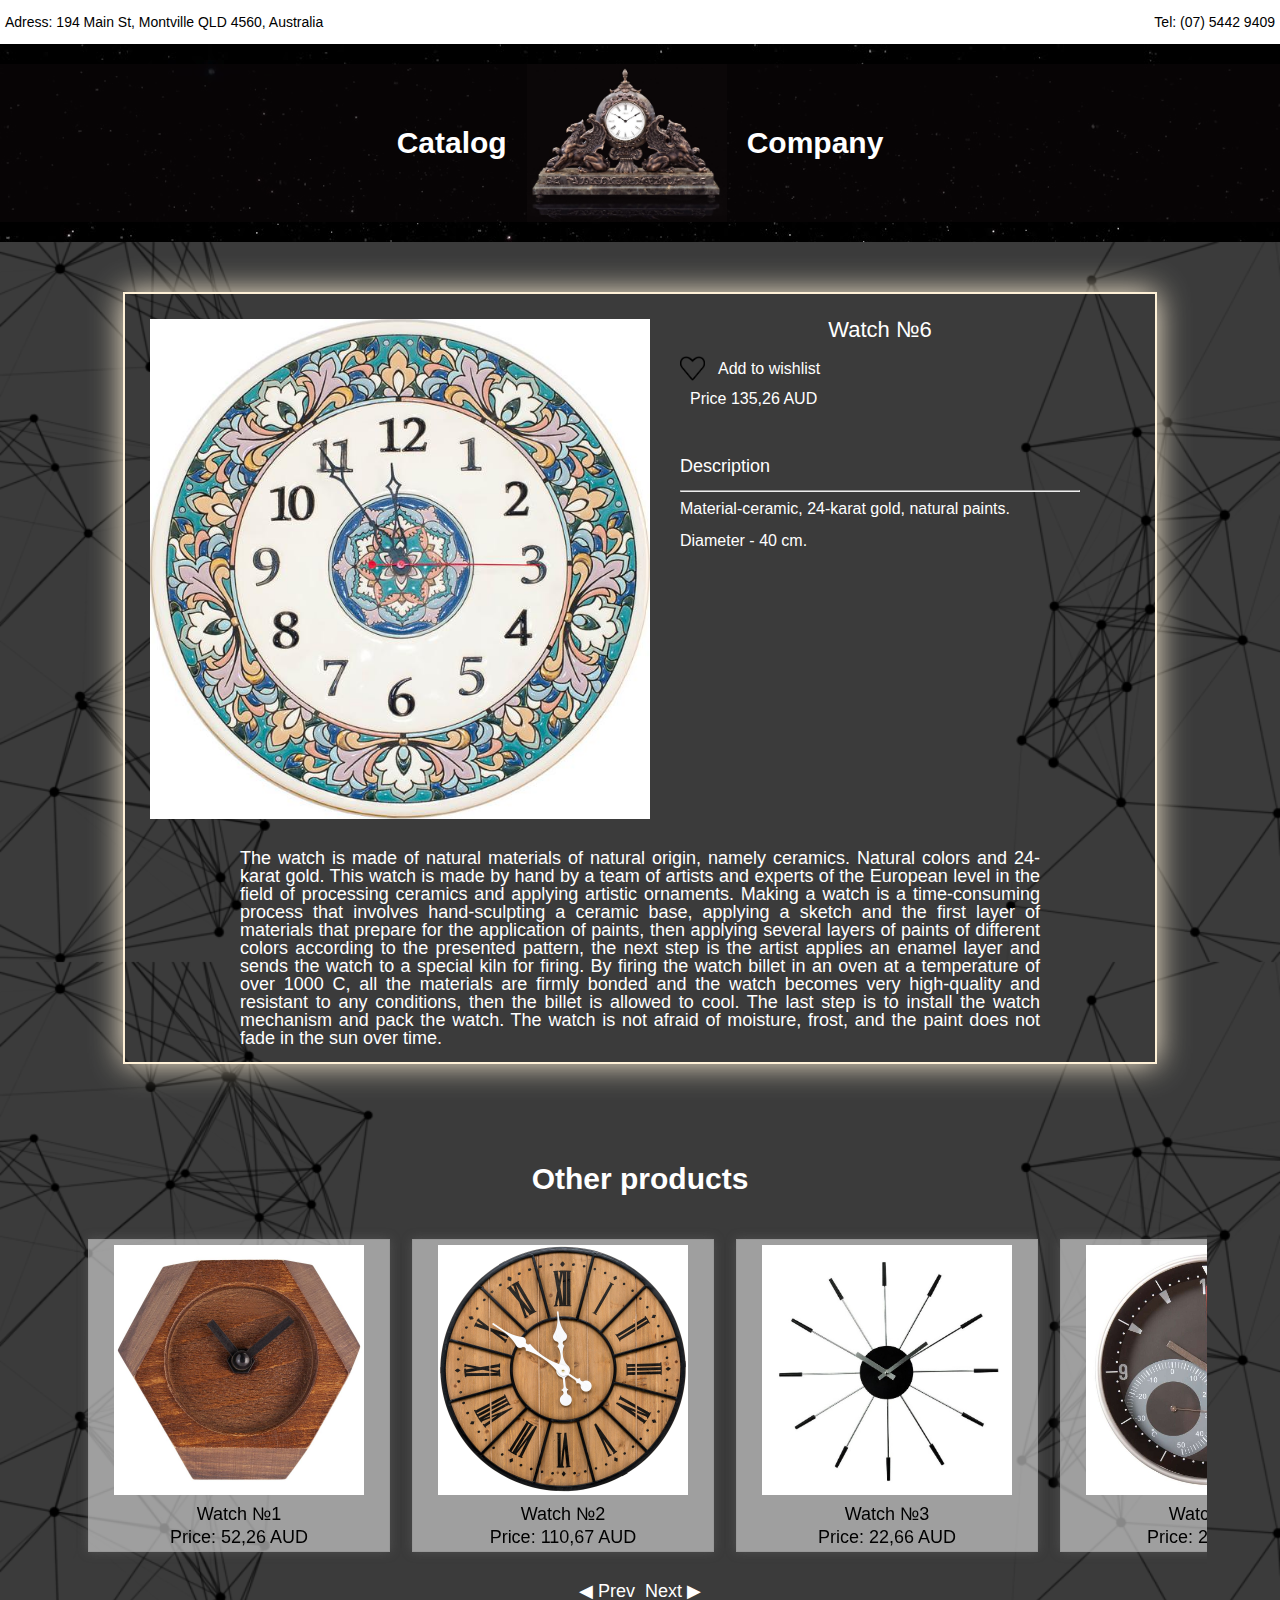
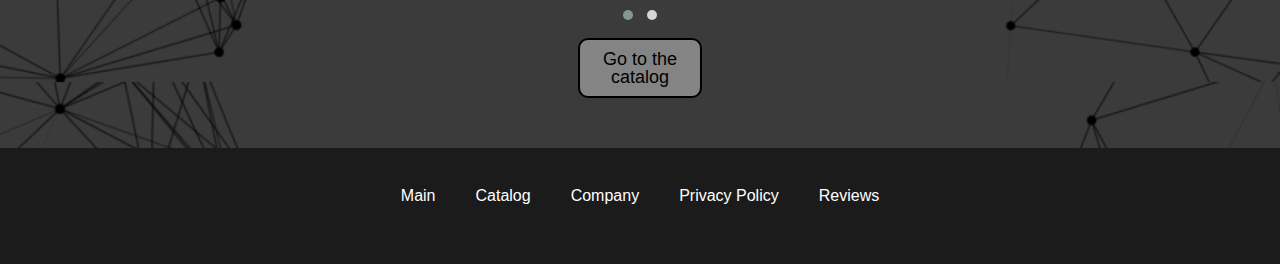
<file: pages/page6.html>
<!DOCTYPE html>
<html lang="AU">
  <head>
    <meta charset="UTF-8" />
    <meta name="viewport" content="width=device-width, initial-scale=1.0" />
    <link rel="shortcut icon" href="../images/favicon.ico" type="image/x-icon" />
    <link rel="stylesheet" href="../css/reset.css" />
    <link rel="stylesheet" href="../css/owl.carousel.min.css" />
    <link rel="stylesheet" href="../css/owl.theme.default.min.css" />
    <link rel="stylesheet" href="../css/style.css" />
    <link rel="stylesheet" href="../css/adaptive.css" />
    <link rel="stylesheet" href="../css/product.css">
    <title>Watch №6</title>
  </head>
  <body>
    <div class="wrapper">
        <header class="header">
          <div class="contacts">
            <p>Adress: 194 Main St, Montville QLD 4560, Australia</p>
            <p>Tel: (07) 5442 9409</p>
          </div>
          <div class="header_body">
            <nav class="header_menu">
              <a href="../catalog.html">Catalog</a>
              <a href="../index.html">
                <img src="../images/logo.jpg" alt="" />
                <p>Main</p>
              </a>
              <a href="../index.html">Company</a>
            </nav>
          </div>
        </header>
    
        <main>
            <div class="catalog">
              <div class="description">
                <img src="../images/201f1f9319bfc086077c2d71e90f410d.jpg" alt="" />
                <div class="product_description">
                  <p>Watch №6</p>
                  <div class="product_wish_list">
                    <span class="like">  </span>
                    <p>Add to wishlist</p>
                  </div>
                  <p>Price 135,26 AUD </p>
                  <div class="details_product">
                    <p>Description <hr></p>
                    <p>
                      Material-ceramic, 24-karat gold, natural paints. <br><br>
                      Diameter - 40 cm.
                    </p>
                  </div>
                </div> 
                <p>
                  The watch is made of natural materials of natural origin, namely ceramics. Natural colors and 24-karat gold. This watch is made by hand by a team of artists and experts of the European level in the field of processing ceramics and applying artistic ornaments. Making a watch is a time-consuming process that involves hand-sculpting a ceramic base, applying a sketch and the first layer of materials that prepare for the application of paints, then applying several layers of paints of different colors according to the presented pattern, the next step is the artist applies an enamel layer and sends the watch to a special kiln for firing. By firing the watch billet in an oven at a temperature of over 1000 C, all the materials are firmly bonded and the watch becomes very high-quality and resistant to any conditions, then the billet is allowed to cool. The last step is to install the watch mechanism and pack the watch. The watch is not afraid of moisture, frost, and the paint does not fade in the sun over time.
                </p>
              </div>
             
            </div>
           
            <div class="catalog">
              <h2>Other products</h2>
              <div class="carusel">
                <div class="owl-carousel slide-two owl-theme">
                  <div class="product">
                    <a href="./page1.html">
                      <img src="../images/7926.00_2_1000x1000.jpg" alt=""
                    /></a>
                    <p>Watch №1</p>
                    <p>Price: 52,26 AUD</p>
                  </div>
                  <div class="product">
                    <a href="./page2.html">
                      <img
                        src="../images/a1e0db892c84683ac863acab95b2d36a.jpg"
                        alt=""
                    /></a>
                    <p>Watch №2</p>
                    <p>Price: 110,67 AUD</p>
                  </div>
                  <div class="product">
                    <a href="./page3.html">
                      <img src="../images/5b95cb46384e1f20786d3c87.jpg" alt=""
                    /></a>
                    <p>Watch №3</p>
                    <p>Price: 22,66 AUD</p>
                  </div>
                  <div class="product">
                    <a href="./page4.html">
                      <img src="../images/5028_7_psd_1000x1000.jpg" alt=""
                    /></a>
                    <p>Watch №4</p>
                    <p>Price: 28,4 AUD</p>
                  </div>
                  <div class="product">
                    <a href="./page5.html">
                      <img
                        src="../images/3a6fdea0b0e04a6e2d564098971cd798.jpg"
                        alt=""
                    /></a>
                    <p>Watch №5</p>
                    <p>Price: 121,21 AUD</p>
                  </div>
                  
                  <div class="product">
                    <a href="./page7.html">
                      <img src="../images/504726.750x0.jpg" alt=""
                    /></a>
                    <p>Watch №7</p>
                    <p>Price: 135,08 AUD</p>
                  </div>
                  <div class="product">
                    <a href="./page8.html">
                      <img src="../images/MD-260-835-BR-1-768x768.png" alt=""
                    /></a>
                    <p>Watch №8</p>
                    <p>Price: 255,06 AUD</p>
                  </div>
                  <div class="product">
                    <a href="./page9.html">
                      <img src="../images/2835614-1.jpg" alt=""
                    /></a>
                    <p>Watch №9</p>
                    <p>Price: 19,55 AUD</p>
                  </div>
                </div>
              </div>
              <p>
                <a href="../catalog.html">Go to the catalog</a>
              </p>
            </div>
        </main>
    
        <footer>
          <div class="footer_content">
            <div class="footer_menu">
              <a href="../index.html">Main</a>
              <a href="../catalog.html">Catalog</a>
              <a href="../index.html">Company</a>
              <a href="../privacy.html">Privacy Policy</a>
              <a href="../index.html">Reviews</a>
              </div>
          </div>
        </footer>
      </div>

        <script src="../js/jquery-3.0.0.min.js"></script>
        <script src="../js/owl.carousel.min.js"></script>
        <script src="../js/main.js"></script>
  </body>
</html>
</file>
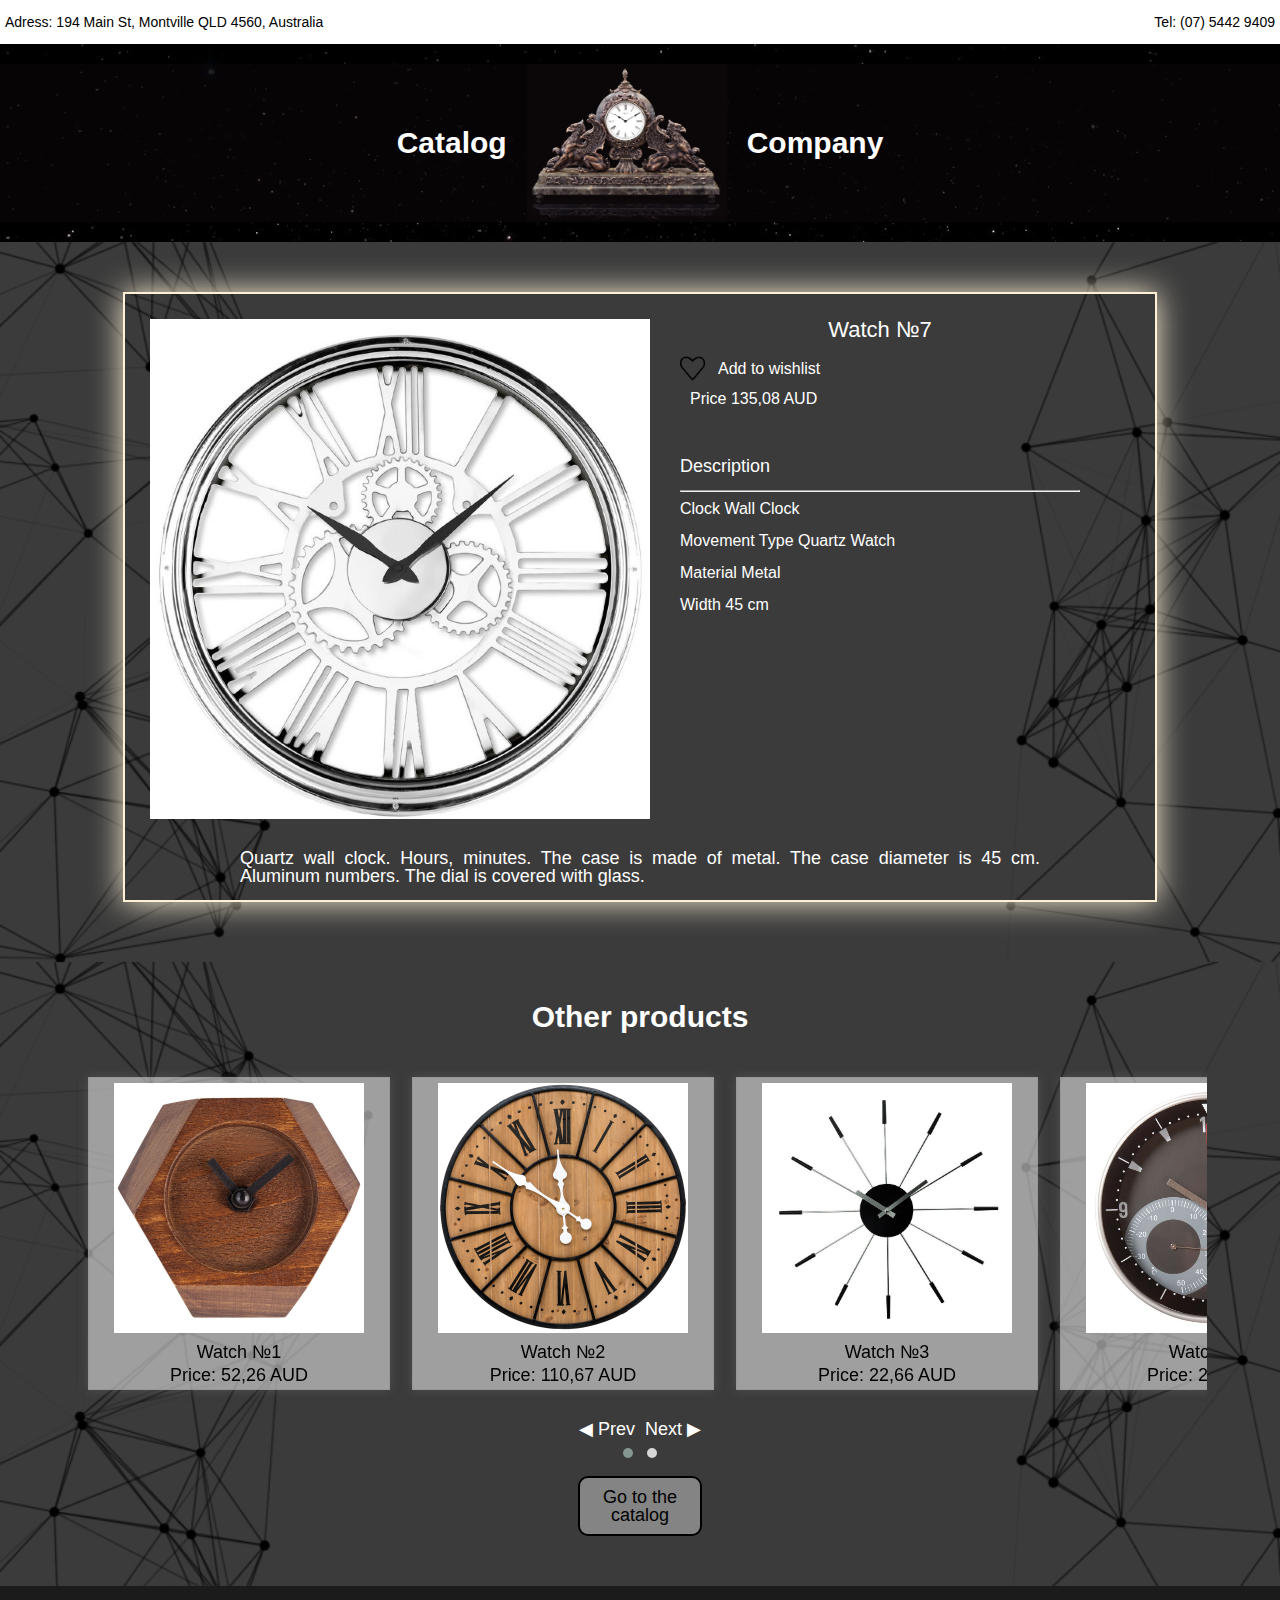
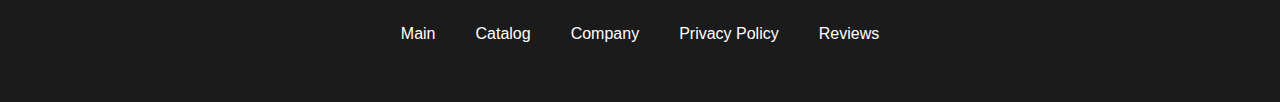
<file: pages/page7.html>
<!DOCTYPE html>
<html lang="AU">
  <head>
    <meta charset="UTF-8" />
    <meta name="viewport" content="width=device-width, initial-scale=1.0" />
    <link rel="shortcut icon" href="../images/favicon.ico" type="image/x-icon" />
    <link rel="stylesheet" href="../css/reset.css" />
    <link rel="stylesheet" href="../css/owl.carousel.min.css" />
    <link rel="stylesheet" href="../css/owl.theme.default.min.css" />
    <link rel="stylesheet" href="../css/style.css" />
    <link rel="stylesheet" href="../css/adaptive.css" />
    <link rel="stylesheet" href="../css/product.css">
    <title>Watch №7</title>
  </head>
  <body>
    <div class="wrapper">
        <header class="header">
          <div class="contacts">
            <p>Adress: 194 Main St, Montville QLD 4560, Australia</p>
            <p>Tel: (07) 5442 9409</p>
          </div>
          <div class="header_body">
            <nav class="header_menu">
              <a href="../catalog.html">Catalog</a>
              <a href="../index.html">
                <img src="../images/logo.jpg" alt="" />
                <p>Main</p>
              </a>
              <a href="../index.html">Company</a>
            </nav>
          </div>
        </header>
    
        <main>
            <div class="catalog">
              <div class="description">
                <img src="../images/504726.750x0.jpg" alt="" />
                <div class="product_description">
                  <p>Watch №7</p>
                  <div class="product_wish_list">
                    <span class="like">  </span>
                    <p>Add to wishlist</p>
                  </div>
                  <p>Price 135,08 AUD </p>
                  <div class="details_product">
                    <p>Description <hr></p>
                    <p>
                      Clock Wall Clock <br><br>
                      Movement Type Quartz Watch <br><br>
                      Material Metal <br><br>
                      Width 45 cm
                    </p>
                  </div>
                </div> 
                <p>
                  Quartz wall clock. Hours, minutes. The case is made of metal. The case diameter is 45 cm. Aluminum numbers. The dial is covered with glass.
                </p>
              </div>
             
            </div>
           
            <div class="catalog">
              <h2>Other products</h2>
              <div class="carusel">
                <div class="owl-carousel slide-two owl-theme">
                  <div class="product">
                    <a href="./page1.html">
                      <img src="../images/7926.00_2_1000x1000.jpg" alt=""
                    /></a>
                    <p>Watch №1</p>
                    <p>Price: 52,26 AUD</p>
                  </div>
                  <div class="product">
                    <a href="./page2.html">
                      <img
                        src="../images/a1e0db892c84683ac863acab95b2d36a.jpg"
                        alt=""
                    /></a>
                    <p>Watch №2</p>
                    <p>Price: 110,67 AUD</p>
                  </div>
                  <div class="product">
                    <a href="./page3.html">
                      <img src="../images/5b95cb46384e1f20786d3c87.jpg" alt=""
                    /></a>
                    <p>Watch №3</p>
                    <p>Price: 22,66 AUD</p>
                  </div>
                  <div class="product">
                    <a href="./page4.html">
                      <img src="../images/5028_7_psd_1000x1000.jpg" alt=""
                    /></a>
                    <p>Watch №4</p>
                    <p>Price: 28,4 AUD</p>
                  </div>
                  <div class="product">
                    <a href="./page5.html">
                      <img
                        src="../images/3a6fdea0b0e04a6e2d564098971cd798.jpg"
                        alt=""
                    /></a>
                    <p>Watch №5</p>
                    <p>Price: 121,21 AUD</p>
                  </div>
                  <div class="product">
                    <a href="./page6.html">
                      <img
                        src="../images/201f1f9319bfc086077c2d71e90f410d.jpg"
                        alt=""
                    /></a>
                    <p>Watch №6</p>
                    <p>Price: 135,26 AUD</p>
                  </div>
                  
                  <div class="product">
                    <a href="./page8.html">
                      <img src="../images/MD-260-835-BR-1-768x768.png" alt=""
                    /></a>
                    <p>Watch №8</p>
                    <p>Price: 255,06 AUD</p>
                  </div>
                  <div class="product">
                    <a href="./page9.html">
                      <img src="../images/2835614-1.jpg" alt=""
                    /></a>
                    <p>Watch №9</p>
                    <p>Price: 19,55 AUD</p>
                  </div>
                </div>
              </div>
              <p>
                <a href="../catalog.html">Go to the catalog</a>
              </p>
            </div>
        </main>
    
    
        <footer>
          <div class="footer_content">
            <div class="footer_menu">
              <a href="../index.html">Main</a>
              <a href="../catalog.html">Catalog</a>
              <a href="../index.html">Company</a>
              <a href="../privacy.html">Privacy Policy</a>
              <a href="../index.html">Reviews</a>
              </div>
          </div>
        </footer>
      </div>

        <script src="../js/jquery-3.0.0.min.js"></script>
        <script src="../js/owl.carousel.min.js"></script>
        <script src="../js/main.js"></script>
  </body>
</html>
</file>
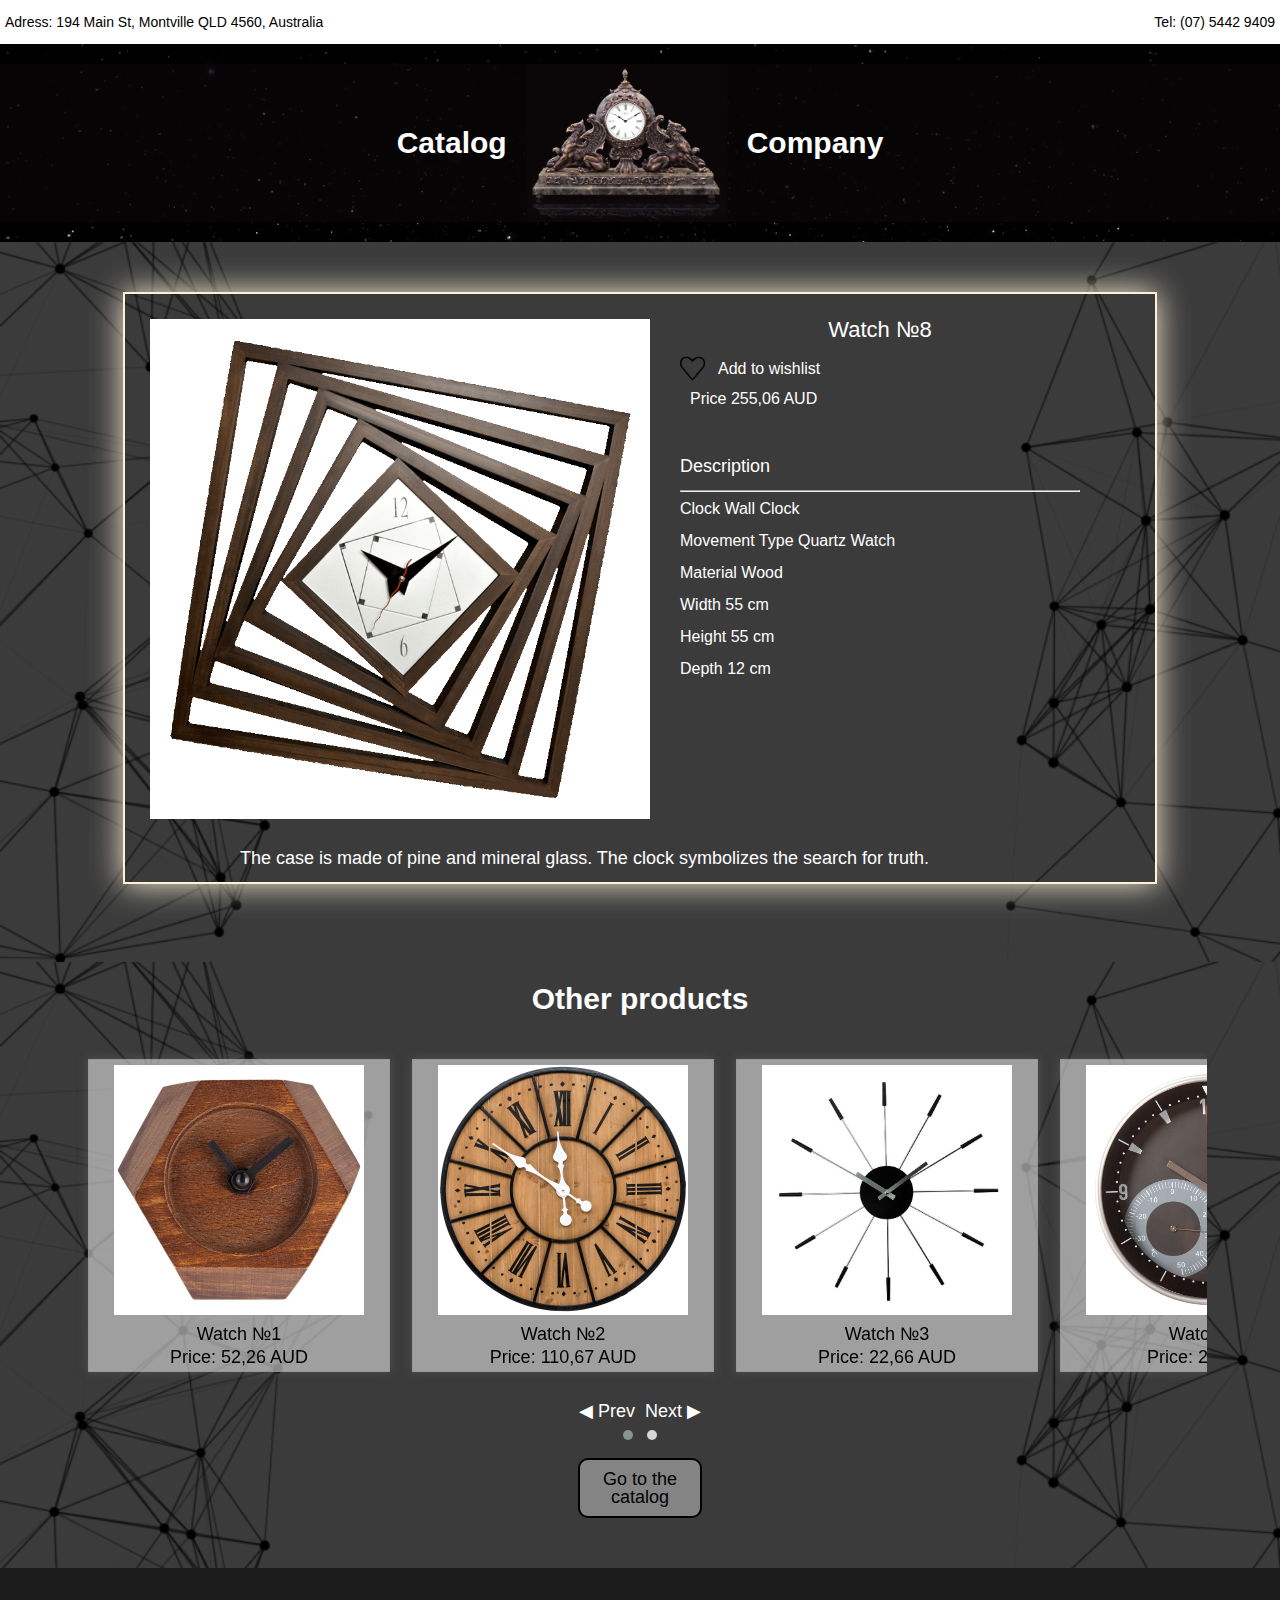
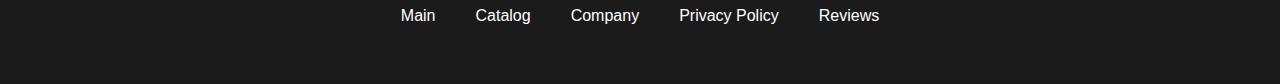
<file: pages/page8.html>
<!DOCTYPE html>
<html lang="AU">
  <head>
    <meta charset="UTF-8" />
    <meta name="viewport" content="width=device-width, initial-scale=1.0" />
    <link rel="shortcut icon" href="../images/favicon.ico" type="image/x-icon" />
    <link rel="stylesheet" href="../css/reset.css" />
    <link rel="stylesheet" href="../css/owl.carousel.min.css" />
    <link rel="stylesheet" href="../css/owl.theme.default.min.css" />
    <link rel="stylesheet" href="../css/style.css" />
    <link rel="stylesheet" href="../css/adaptive.css" />
    <link rel="stylesheet" href="../css/product.css">
    <title>Watch №8</title>
  </head>
  <body>
    <div class="wrapper">
        <header class="header">
          <div class="contacts">
            <p>Adress: 194 Main St, Montville QLD 4560, Australia</p>
            <p>Tel: (07) 5442 9409</p>
          </div>
          <div class="header_body">
            <nav class="header_menu">
              <a href="../catalog.html">Catalog</a>
              <a href="../index.html">
                <img src="../images/logo.jpg" alt="" />
                <p>Main</p>
              </a>
              <a href="../index.html">Company</a>
            </nav>
          </div>
        </header>
    
        <main>
            <div class="catalog">
              <div class="description">
                <img src="../images/MD-260-835-BR-1-768x768.png" alt="" />
                <div class="product_description">
                  <p>Watch №8</p>
                  <div class="product_wish_list">
                    <span class="like">  </span>
                    <p>Add to wishlist</p>
                  </div>
                  <p>Price 255,06 AUD </p>
                  <div class="details_product">
                    <p>Description <hr></p>
                    <p>
                      Clock Wall Clock <br><br>
                      Movement Type Quartz Watch <br><br>
                      Material Wood <br><br>
                      Width 55 cm <br><br>
                      Height 55 cm <br><br>
                      Depth 12 cm
                    </p>
                  </div>
                </div> 
                <p>
                  The case is made of pine and mineral glass. The clock symbolizes the search for truth.
                </p>
              </div>
             
            </div>
           
            <div class="catalog">
              <h2>Other products</h2>
              <div class="carusel">
                <div class="owl-carousel slide-two owl-theme">
                  <div class="product">
                    <a href="./page1.html">
                      <img src="../images/7926.00_2_1000x1000.jpg" alt=""
                    /></a>
                    <p>Watch №1</p>
                    <p>Price: 52,26 AUD</p>
                  </div>
                  <div class="product">
                    <a href="./page2.html">
                      <img
                        src="../images/a1e0db892c84683ac863acab95b2d36a.jpg"
                        alt=""
                    /></a>
                    <p>Watch №2</p>
                    <p>Price: 110,67 AUD</p>
                  </div>
                  <div class="product">
                    <a href="./page3.html">
                      <img src="../images/5b95cb46384e1f20786d3c87.jpg" alt=""
                    /></a>
                    <p>Watch №3</p>
                    <p>Price: 22,66 AUD</p>
                  </div>
                  <div class="product">
                    <a href="./page4.html">
                      <img src="../images/5028_7_psd_1000x1000.jpg" alt=""
                    /></a>
                    <p>Watch №4</p>
                    <p>Price: 28,4 AUD</p>
                  </div>
                  <div class="product">
                    <a href="./page5.html">
                      <img
                        src="../images/3a6fdea0b0e04a6e2d564098971cd798.jpg"
                        alt=""
                    /></a>
                    <p>Watch №5</p>
                    <p>Price: 121,21 AUD</p>
                  </div>
                  <div class="product">
                    <a href="./page6.html">
                      <img
                        src="../images/201f1f9319bfc086077c2d71e90f410d.jpg"
                        alt=""
                    /></a>
                    <p>Watch №6</p>
                    <p>Price: 135,26 AUD</p>
                  </div>
                  <div class="product">
                    <a href="./page7.html">
                      <img src="../images/504726.750x0.jpg" alt=""
                    /></a>
                    <p>Watch №7</p>
                    <p>Price: 135,08 AUD</p>
                  </div>
                  
                  <div class="product">
                    <a href="./page9.html">
                      <img src="../images/2835614-1.jpg" alt=""
                    /></a>
                    <p>Watch №9</p>
                    <p>Price: 19,55 AUD</p>
                  </div>
                </div>
              </div>
              <p>
                <a href="../catalog.html">Go to the catalog</a>
              </p>
            </div>
        </main>
    
        <footer>
          <div class="footer_content">
            <div class="footer_menu">
              <a href="../index.html">Main</a>
              <a href="../catalog.html">Catalog</a>
              <a href="../index.html">Company</a>
              <a href="../privacy.html">Privacy Policy</a>
              <a href="../index.html">Reviews</a>
              </div>
          </div>
        </footer>
      </div>

        <script src="../js/jquery-3.0.0.min.js"></script>
        <script src="../js/owl.carousel.min.js"></script>
        <script src="../js/main.js"></script>
  </body>
</html>
</file>
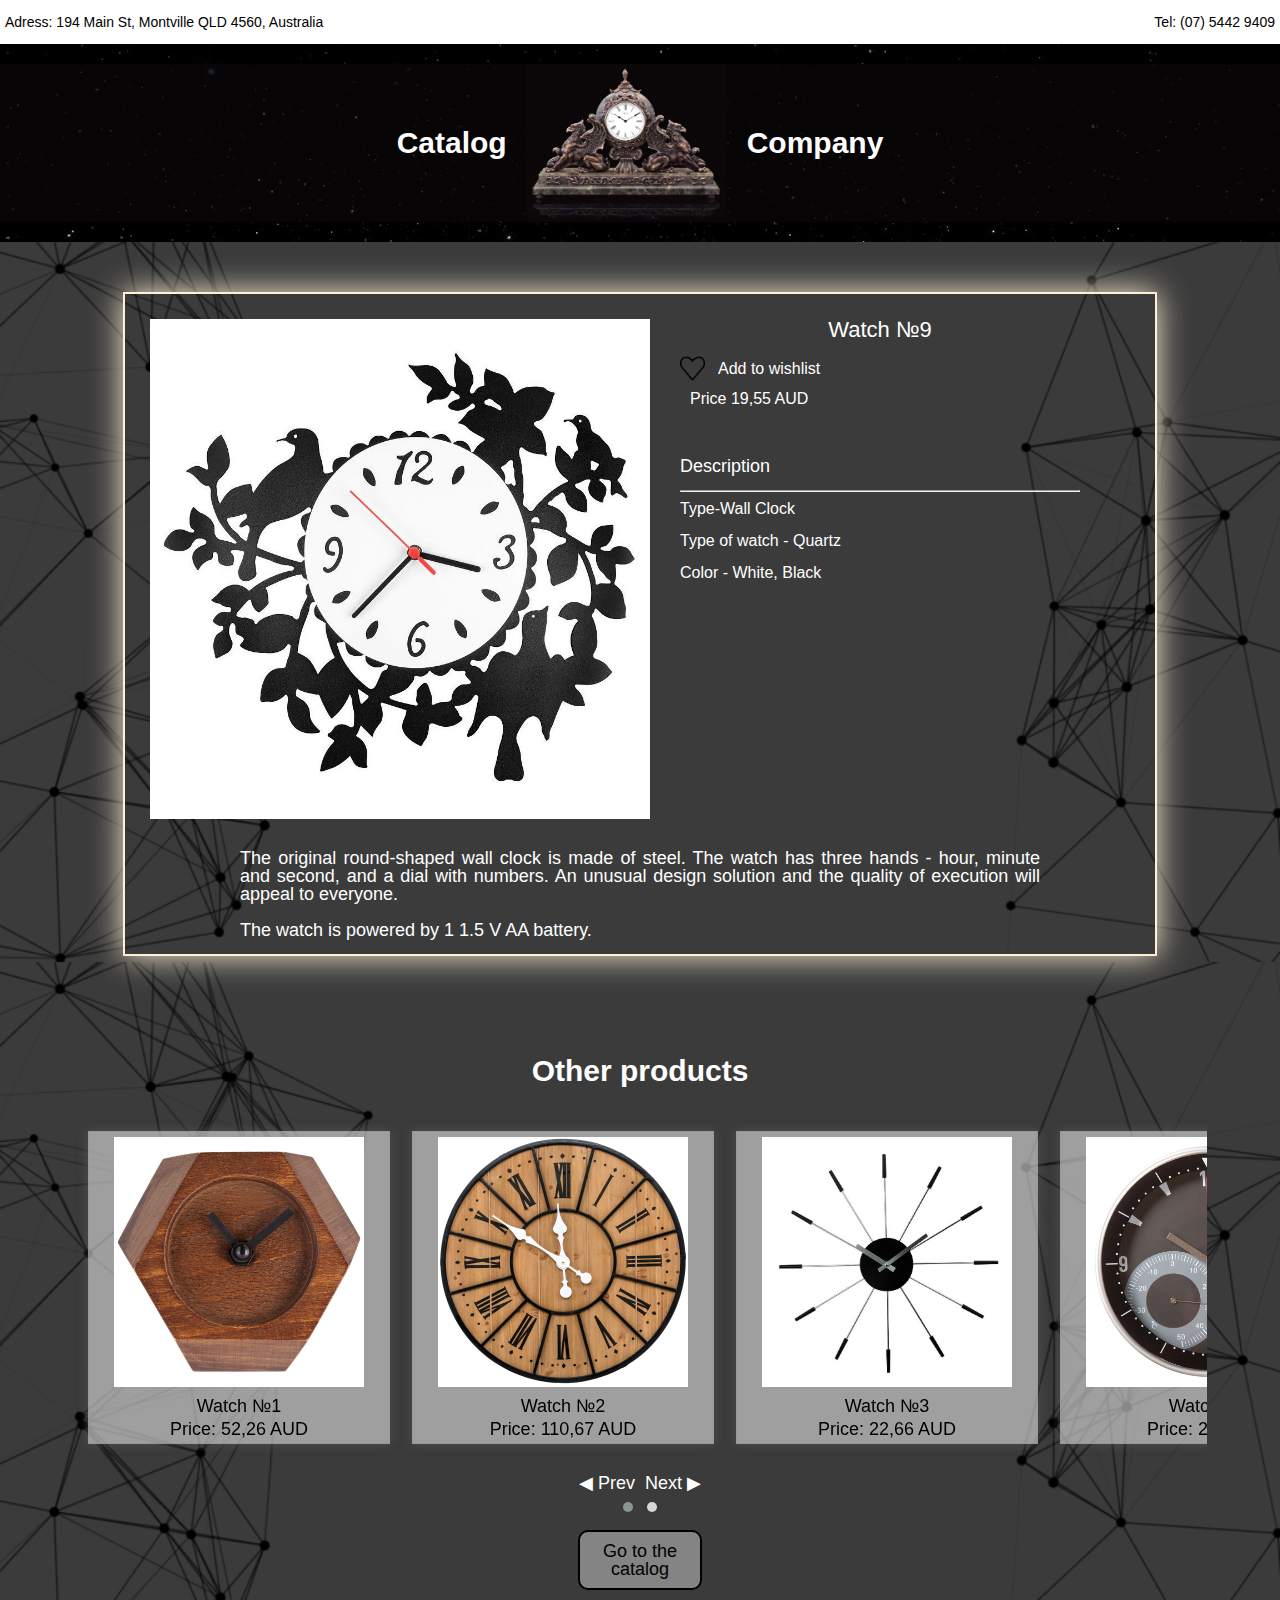
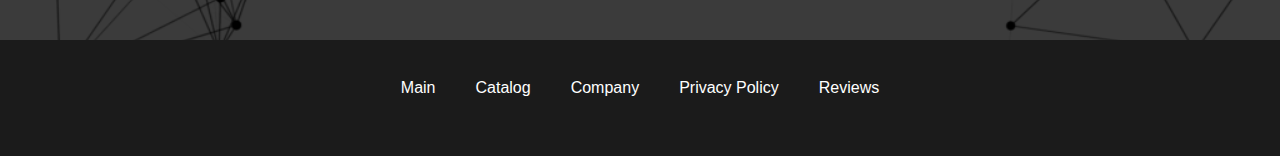
<file: pages/page9.html>
<!DOCTYPE html>
<html lang="AU">
  <head>
    <meta charset="UTF-8" />
    <meta name="viewport" content="width=device-width, initial-scale=1.0" />
    <link rel="shortcut icon" href="../images/favicon.ico" type="image/x-icon" />
    <link rel="stylesheet" href="../css/reset.css" />
    <link rel="stylesheet" href="../css/owl.carousel.min.css" />
    <link rel="stylesheet" href="../css/owl.theme.default.min.css" />
    <link rel="stylesheet" href="../css/style.css" />
    <link rel="stylesheet" href="../css/adaptive.css" />
    <link rel="stylesheet" href="../css/product.css">
    <title>Watch №9</title>
  </head>
  <body>
    <div class="wrapper">
        <header class="header">
          <div class="contacts">
            <p>Adress: 194 Main St, Montville QLD 4560, Australia</p>
            <p>Tel: (07) 5442 9409</p>
          </div>
          <div class="header_body">
            <nav class="header_menu">
              <a href="../catalog.html">Catalog</a>
              <a href="../index.html">
                <img src="../images/logo.jpg" alt="" />
                <p>Main</p>
              </a>
              <a href="../index.html">Company</a>
            </nav>
          </div>
        </header>
    
        <main>
            <div class="catalog">
              <div class="description">
                <img src="../images/2835614-1.jpg" alt="" />
                <div class="product_description">
                  <p>Watch №9</p>
                  <div class="product_wish_list">
                    <span class="like">  </span>
                    <p>Add to wishlist</p>
                  </div>
                  <p>Price 19,55 AUD </p>
                  <div class="details_product">
                    <p>Description <hr></p>
                    <p>
                        Type-Wall Clock  <br><br>
                        Type of watch - Quartz  <br><br>
                        Color - White, Black
                    </p>
                  </div>
                </div> 
                <p>
                  The original round-shaped wall clock is made of steel. The watch has three hands - hour, minute and second, and a dial with numbers. An unusual design solution and the quality of execution will appeal to everyone.
                  <br><br>    The watch is powered by 1 1.5 V AA battery.
                </p>
              </div>
             
            </div>
           
            <div class="catalog">
              <h2>Other products</h2>
              <div class="carusel">
                <div class="owl-carousel slide-two owl-theme">
                  <div class="product">
                    <a href="./page1.html">
                      <img src="../images/7926.00_2_1000x1000.jpg" alt=""
                    /></a>
                    <p>Watch №1</p>
                    <p>Price: 52,26 AUD</p>
                  </div>
                  <div class="product">
                    <a href="./page2.html">
                      <img
                        src="../images/a1e0db892c84683ac863acab95b2d36a.jpg"
                        alt=""
                    /></a>
                    <p>Watch №2</p>
                    <p>Price: 110,67 AUD</p>
                  </div>
                  <div class="product">
                    <a href="./page3.html">
                      <img src="../images/5b95cb46384e1f20786d3c87.jpg" alt=""
                    /></a>
                    <p>Watch №3</p>
                    <p>Price: 22,66 AUD</p>
                  </div>
                  <div class="product">
                    <a href="./page4.html">
                      <img src="../images/5028_7_psd_1000x1000.jpg" alt=""
                    /></a>
                    <p>Watch №4</p>
                    <p>Price: 28,4 AUD</p>
                  </div>
                  <div class="product">
                    <a href="./page5.html">
                      <img
                        src="../images/3a6fdea0b0e04a6e2d564098971cd798.jpg"
                        alt=""
                    /></a>
                    <p>Watch №5</p>
                    <p>Price: 121,21 AUD</p>
                  </div>
                  <div class="product">
                    <a href="./page6.html">
                      <img
                        src="../images/201f1f9319bfc086077c2d71e90f410d.jpg"
                        alt=""
                    /></a>
                    <p>Watch №6</p>
                    <p>Price: 135,26 AUD</p>
                  </div>
                  <div class="product">
                    <a href="./page7.html">
                      <img src="../images/504726.750x0.jpg" alt=""
                    /></a>
                    <p>Watch №7</p>
                    <p>Price: 135,08 AUD</p>
                  </div>
                  <div class="product">
                    <a href="./page8.html">
                      <img src="../images/MD-260-835-BR-1-768x768.png" alt=""
                    /></a>
                    <p>Watch №8</p>
                    <p>Price: 255,06 AUD</p>
                  </div>
                 
                </div>
              </div>
              <p>
                <a href="../catalog.html">Go to the catalog</a>
              </p>
            </div>
        </main>
    
        <footer>
          <div class="footer_content">
            <div class="footer_menu">
              <a href="../index.html">Main</a>
              <a href="../catalog.html">Catalog</a>
              <a href="../index.html">Company</a>
              <a href="../privacy.html">Privacy Policy</a>
              <a href="../index.html">Reviews</a>
              </div>
          </div>
        </footer>
      </div>

        <script src="../js/jquery-3.0.0.min.js"></script>
        <script src="../js/owl.carousel.min.js"></script>
        <script src="../js/main.js"></script>
  </body>
</html>
</file>
<file: css/style.css>
html,
body {
  background-color: rgba(190, 133, 133, 0.014);
  font-family: Arial, Helvetica, sans-serif;
  font-style: normal;
  color: white;
  font-size: 18px;
  background-color: black;
}

a {
  text-decoration: none;
}

.wrapper {
  width: 100%;
  position: relative;
}

.contacts {
  padding: 5px;
  display: flex;
  justify-content: space-between;
}

.header {
  position: relative;
  width: 100%;
}

.header .contacts {
  position: relative;
  background-color: rgb(255, 255, 255);
}

.header .contacts p {
  padding-top: 10px;
  padding-bottom: 10px;
  color: black;
  font-size: 14px;
}

.header .header_body {
  position: relative;
  /* background-color: rgba(0, 0, 0, 0.397); */
  padding-top: 10px;
  padding-bottom: 10px;
  background-image: url(../images/maxresdefault.jpg);
  background-size: auto;
}

.header .header_body .header_menu {
  margin-top: 10px;
  margin-bottom: 10px;
  display: flex;
  align-items: center;
  justify-content: center;
  background-color: rgba(11, 7, 8, 0.63);
}

.header .header_menu a {
  margin-left: 10px;
  margin-right: 10px;
  font-size: 30px;
  color: white;
  font-weight: 600;
}

.header .header_menu a p {
  display: none;
}

.header .header_body .header_menu a img {
  width: 200px;
}

.header_menu a:hover {
  text-shadow: 0 0 20px white;
  transition: 0.4s;
}
.header_menu img:hover {
  box-shadow: 0 0 20px white;
  transition: 0.4s;
}

.banner {
  position: relative;
  background: url(../images/0.png), url(../images/1001784407.png),
    url(../images/maxresdefault.jpg);
  background-size: 200px 200px, 200px 200px, auto;
  background-position: 5% 20px, 95% 20px, 0 -280px;
  padding-top: 30px;
  padding-bottom: 50px;
  background-repeat: no-repeat;
  /* box-shadow: 0 0 20px rgb(255, 255, 255); */
}

.banner_text_1 {
  margin: auto;
  margin-top: 40px;
  width: 250px;
  height: 60px;
  display: table;
  background-color: rgba(255, 255, 255, 0.699);
}

.banner_text_1 p {
  display: table-cell;
  vertical-align: middle;
  text-align: center;
  margin: auto;
  cursor: pointer;
  color: black;
}

.banner_text_2 {
  margin: auto;
  margin-top: 10px;
  width: 250px;
  height: 60px;
  background-color: rgba(255, 255, 255, 0.699);
  display: table;
}

.banner_text_2 p {
  display: table-cell;
  vertical-align: middle;
  text-align: center;
  cursor: pointer;
  margin: auto;
  color: black;
}

.banner_text_1:hover,
.banner_text_2:hover {
  background-color: rgb(255, 255, 255);
  box-shadow: 0 0 20px white;
  transition: 0.6s;
}

#marketing {
  width: 100%;
  margin: auto;
}

.marketing_content {
  position: relative;
}

.marketing_content span {
  background: rgba(199, 199, 199, 0.466);
  color: #fff;
  border-radius: 2px;
  position: absolute;
  left: 20px;
  bottom: 60px;
  font-size: 25px;
  width: 280px;
  box-shadow: 0 0 10px white;
  padding: 3px 5px;
}

#qualities_watch {
  position: relative;
  margin-top: 0;
  background-image: url(../images/77248-space-darkness-lighting-light_emitting_diode-pattern-1920x1200.jpg);
  background-size: cover;
  height: 610px;
}

#qualities_watch span img {
  width: 50px;
}

#qualities_watch span {
  position: absolute;
  background-color: rgba(0, 0, 0, 0.548);
  color: white;
  box-shadow: 0 0 20px rgb(255, 255, 255);
  padding: 10px;
  border-radius: 25px;
  font-size: 24px;
}

#qualities_watch span:hover {
  background-color: rgba(255, 255, 255, 0.548);
  color: black;
}

#qualities_watch span:nth-child(1) {
  top: 50px;
  left: 600px;
}
#qualities_watch span:nth-child(2) {
  top: 140px;
  left: 500px;
}
#qualities_watch span:nth-child(3) {
  top: 230px;
  left: 400px;
}
#qualities_watch span:nth-child(4) {
  top: 320px;
  left: 300px;
}
#qualities_watch span:nth-child(5) {
  top: 410px;
  left: 400px;
}
#qualities_watch span:nth-child(6) {
  top: 500px;
  left: 500px;
}
#qualities_watch span:nth-child(7) {
  top: 590px;
  left: 600px;
}

main {
  position: relative;
  text-align: center;
  background: url(../images/abstract-technology-plexus-stylish-dynamic-digital-background-geometrical-shape-with-triangle-particles-futuristic-wallpaper_rl-zis07x_thumbnail-full01-1024x576.png);
  background-size: contain;
}

main .catalog {
  padding:50px 10px;
  margin: auto;
  background: rgba(0, 0, 0, 0.767);
}

main h1 {
  font-size: 30px;
  text-align: center;
  margin: auto;
  margin-top: 10px;
  margin-bottom: 20px;
}

.main_catalog {
  display: flex;
  justify-content: space-between;
  flex-wrap: wrap;
  margin: auto;
  background: rgb(160, 148, 148);
  margin-bottom: 20px;
}

.carusel {
  width: 90%;
  margin: auto;
  padding: 10px;
}

.main_catalog .product {
  display: flex;
  flex-direction: column;
  width: 350px;
  margin:10px auto;
  color: black;
  /* margin: auto; */
  background-color: rgba(223, 223, 223, 0.61);
  border: 1px solid rgba(146, 146, 146, 0.527);
  box-shadow: 0 0 10px rgba(105, 105, 105, 0.486);
}

.owl-carousel .product {
  width: 300px;
  margin: 15px;
  color: black;
  background-color: rgba(223, 223, 223, 0.61);
  border: 1px solid rgba(146, 146, 146, 0.527);
  box-shadow: 0 0 10px rgba(105, 105, 105, 0.486);
}

.main_catalog .product:hover {
  box-shadow: 0 0 20px white;
  transition: 0.5s;
}

.owl-carousel .product:hover {
  box-shadow: 0 0 20px white;
  transition: 0.5s;
}

.main_catalog .product a img {
  width: 250px;
  height: 250px;
  padding: 5px;
  margin: 5px;
}

.owl-carousel .product a img {
  width: 250px;
  height: 250px;
  padding: 5px;
  margin: 5px;
  margin: auto;
}

.main_catalog .product p {
  margin-top: 5px;
  margin-bottom: 5px;
}

.owl-carousel .product p {
  margin-top: 5px;
  margin-bottom: 5px;
}

.carusel + p {
  width: 100px;
  padding: 10px;
  margin: auto;
  background-color: rgba(173, 173, 173, 0.644);
  border: 2px solid black;
  border-radius: 10px;
}

a {
  color: black;
}

.carusel + p:hover {
  background-color: #fff;
  border-radius: 10px;
  box-shadow: 0 0 20px white;
}

#marketing, #qualities_watch  {
  position: relative;
  background-color: rgba(0, 0, 0, 0.521);
  padding-bottom: 30px;
  padding-top: 40px;
}

.content_poem:first-child {
  width: 800px;
  margin: auto;
  background-image: url(../images/foto-chasy-budilnik-vremia-strelki.jpg);
  background-size: cover;
  margin-bottom: 30px;
}

.content_poem:first-child p {
  padding-top: 40px;
  padding-bottom: 40px;
  background-color: rgba(0, 0, 0, 0.466);
  font-size: 34px;
  text-align: right;
}

.content_poem:last-child {
  width: 800px;
  margin: auto;
  background-image: url(../images/vintage_analog_clock_full_screen_for_xwidget_by_jimking_d9qx8zl-pre.jpg);
  background-size: cover;
}

.content_poem:last-child p {
  padding-top: 40px;
  padding-bottom: 40px;
  background-color: rgba(0, 0, 0, 0.466);
  font-size: 34px;
}

.reviews_content h1 {
  text-align: center;
  padding-top: 40px;
  margin-bottom: 20px;
  font-size: 50px;
  font-weight: bold;
}

.reviews_content h1 a {
  color: white;

}

.reviews_content h1 + p {
  width: 500px;
  background-color: rgba(255, 255, 255, 0.034);
  box-shadow: 0 0 5px white;
  padding: 15px;
  margin: auto;

  margin-bottom: 40px;
}

.persons_reviews {
  width: 1100px;
  background-color: rgba(255, 255, 255, 0.253);
  display: flex;
  justify-content: space-between;
  flex-wrap: wrap;
  margin: auto;
  padding: 40px 20px;
  margin-bottom: 30px;
}

.persons_reviews .review {
  position: relative;
  width: 300px;
  margin: auto;
  margin-top: 10px;
  margin-bottom: 20px;
  padding: 15px;
  border-radius: 25px;
  display: flex;
  flex-direction: column;
  
  background-color: rgba(255, 255, 255, 0.678);
}

.persons_reviews .review:hover {
  box-shadow: 0 0 20px white;
  transition: 0.7s;
}

.review > img {
  width: 40px;
  top: 10px;
  position: absolute;
  right: 30px;
  border-radius:20px;
  border: 1px solid rgba(0, 0, 0, 0.445);
  box-shadow: 0 0 7px rgb(0, 0, 0);
}

.review p {
padding-top: 50px;
padding-bottom: 30px;
line-height: 20px;
}

.review .person {
  display: flex;
  flex-direction: row;
  justify-content: start;
  align-items: center;
}

.review .person img {
  width: 50px;
  height: 50px;
  margin-right: 20px;
  border-radius:25px;
  box-shadow: 0 0 17px rgb(0, 0, 0);
}

.review .person p {
  padding: 0;
}


#reviews {
  position: relative;
  background: url(../images/abstract-technology-plexus-stylish-dynamic-digital-background-geometrical-shape-with-triangle-particles-futuristic-wallpaper_rl-zis07x_thumbnail-full01-1024x576.png);
  background-size: cover;
}

.reviews_content {
  background-color: rgba(0, 0, 0, 0.795);
  margin: auto;
  padding-bottom: 60px;
}

.content_text {
  width: 1080px;
  padding: 30px;
  margin-top: 30px;
  margin-bottom: 30px;
  /* padding-bottom: 50px; */
  margin: auto;
  background-color:  rgba(0, 0, 0, 0.445);
  box-shadow: 0 0 10px rgba(255, 255, 255, 0.445);
}

.content_text h2 {
  font-size: 30px;
  font-weight: bold;
  margin-top: 15px;
  margin-bottom: 15px;
  text-align: center;
}

.content_text p {
  text-align: justify;
  margin-bottom: 10px;
  font-weight: normal;
  font-size: 20px;
  line-height: 30px;
}

/* section p {
  padding-bottom: 15px;
  font-size: 20px;
  text-align: center;
} */

footer {
  background-color: rgb(27, 27, 27);
  width: 100%;
}

.footer_content {
  padding-top: 20px;
  padding-bottom: 40px;
  color: white;
  width: 800px;
  margin: auto;
}

.footer_menu {
  display: flex;
  flex-wrap: wrap;
  justify-content: center;
}

.footer_menu a {
  color: white;
  margin: 20px;
  font-size: 16px;
}
</file>
<file: css/adaptive.css>
@media (max-width: 1199px) {
  .main_catalog {
    width: 750px;
  }
  

  .main_catalog .product {
    width: 300px;
  }

  .main_catalog .product a img {
    width: 250px;
    height: 250px;
  }



  

  #qualities_watch {
    height: 500px;
  }
  
#qualities_watch span {
  font-size: 20px;
  padding: 7px;
}
#qualities_watch span img {
  width: 45px;
}

  #qualities_watch span:nth-child(1) {
    left: 400px;
    top: 30px;
  }
  #qualities_watch span:nth-child(2) {
    left: 300px;
    top: 110px;
  }
  #qualities_watch span:nth-child(3) {
    left: 200px;
    top: 190px;
  }
  #qualities_watch span:nth-child(4) {
    left: 100px;
    top: 260px;
  }
  #qualities_watch span:nth-child(5) {
    left: 200px;
    top: 330px;
  }
  #qualities_watch span:nth-child(6) {
    left: 300px;
    top: 400px;
  }
  #qualities_watch span:nth-child(7) {
    left: 400px;
    top: 470px;
  }

  
.content_poem:first-child {
  width: 600px;
}

.content_poem:first-child p {
 font-size: 28px;
}

.content_poem:last-child {
  width: 600px;
}

.content_poem:last-child p {
  font-size: 28px;
}

.reviews_content h1 + p {
  width: 500px;
}

.persons_reviews {
  width: 700px;
}

  .content_text {
    width: 600px;
  }












  .footer_content {
    width: 760px;
  }
}

@media (max-width: 768px) {
  .header .header_menu a {
    font-size: 22px;
  }

  .header .header_body .header_menu a img {
    width: 100px;
  }

  .main_catalog {
    width: 450px;
  }
/* 
  .carusel {
    width: 90%;
  } */

  .main_catalog .product {
    width: 400px;
  }



  
.marketing_content span {
  font-size: 22px;
}
  
  #qualities_watch {
    height: 400px;
  }

  #qualities_watch span {
    font-size: 18px;
    padding: 5px;
  }
  #qualities_watch span img {
    width: 40px;
  }
  
    #qualities_watch span:nth-child(1) {
      left: 140px;
      top: 20px;
    }
    #qualities_watch span:nth-child(2) {
      left: 90px;
      top: 80px;
    }
    #qualities_watch span:nth-child(3) {
      left: 50px;
      top: 140px;
    }
    #qualities_watch span:nth-child(4) {
      left: 10px;
      top: 200px;
    }
    #qualities_watch span:nth-child(5) {
      left: 50px;
      top: 260px;
    }
    #qualities_watch span:nth-child(6) {
      left: 90px;
      top: 320px;
    }
    #qualities_watch span:nth-child(7) {
      left: 140px;
      top: 380px;
    }
  
    
  .content_poem:first-child {
    width: 400px;
  }
  
  .content_poem:first-child p {
   font-size: 24px;
  }
  
  .content_poem:last-child {
    width: 400px;
  }
  
  .content_poem:last-child p {
    font-size: 24px;
  }
  
  .reviews_content h1 + p {
    width: 400px;
  }
  
  .persons_reviews {
    width: 400px;
  }
  

  .content_text {
    width: 400px;
  }

  .footer_content {
    width: 460px;
  }

}

@media (max-width: 480px) {
  .contacts {
    padding: 0px;
  }
  .header .contacts p {
    padding: 3px;
    color: rebeccapurple;
    font-size: 8px;
  }

  .main_catalog {
    width: 300px;
  }
  
  .main_catalog .product {
    width: 250px;
  }
  
  .carusel {
    width: 280px;
  }
.owl-carousel .product {
  width: 200px;
}

  .main_catalog .product a img {
    width: 200px;
    height: 200px;
  }

  .owl-carousel .product a img {
    width: 150px;
    height: 150px;
  }
  
 
.marketing_content span {
  width: 260px;
  font-size: 18px;
  bottom: 20px;
}
  
  #qualities_watch {
    height: 480px;
  }

  #qualities_watch span {
    font-size: 16px;
  }
  #qualities_watch span img {
    width: 35px;
  }
  
    #qualities_watch span:nth-child(1) {
      top: 20px;
      left: 10px;
    }
    #qualities_watch span:nth-child(2) {
     top: 90px;
     left: 10px;
    }
    #qualities_watch span:nth-child(3) {
     top: 160px;
     left: 10px;
    }
    #qualities_watch span:nth-child(4) {
      top: 230px;
      left: 10px;
    }
    #qualities_watch span:nth-child(5) {
     top: 300px;
     left: 10px;
    }
    #qualities_watch span:nth-child(6) {
    top: 370px;
    left: 10px;
    }
    #qualities_watch span:nth-child(7) {
     top: 440px;
     left: 10px;
    }
  
    
  .content_poem:first-child {
    width: 280px;
  }
  
  .content_poem:first-child p {
   font-size: 20px;
  }
  
  .content_poem:last-child {
    width: 280px;
  }
  
  .content_poem:last-child p {
    font-size: 20px;
  }
  
  .reviews_content h1 + p {
    width: 250px;
  }
  
  .persons_reviews {
    width: 250px;
  }
  

  .content_text {
    width: 250px;
  }


  .footer_content {
    width: 290px;
  }
}

@media (max-width: 320px) {
  .header .header_menu a {
    font-size: 20px;
  }

  .header .header_body .header_menu a img {
    display: none;
  }

  .header .header_body .header_menu a p {
    display: block;
    font-size: 20px;
  }
}
</file>
<file: css/privacy.css>
.reviews_content {
    padding-top: 20px;
}

.reviews_content ul {
    list-style-type:disc;
    padding-left: 30px;
    padding-bottom: 10px;
}

.reviews_content ul li {
    font-size: 16px;
    line-height: 20px;
}
/* 
@media (max-width:1199px) {
    
}
@media (max-width: 768px) {
   
}
@media (max-width: 480px) {
    
} */
</file>
<file: css/product.css>
.description {
  display: flex;
  /* justify-content: space-around; */
  flex-wrap: wrap;
  width: 1000px;
  margin: auto;
  padding: 15px;
  border: 2px double rgb(255, 241, 215);
  box-shadow: 0 0 30px rgb(255, 241, 215);
  height: auto;
}

.description img {
  padding-top: 10px;
  padding-right: 10px;
  padding-left: 10px;
  width: 50%;
  background-size: cover;
}

.description .product_description {
  margin: 10px 20px 10px 20px;
  width: 40%;
}

.description .product_description .product_wish_list {
  display: flex;
  justify-content: start;
  align-items: center;
}

.product_wish_list .like {
  background-image: url(../images/like-heart-outline-symbol_icon-icons.com_73226.png);
  background-size: 25px 25px;
  height: 25px;
  width: 25px;
  margin-right: 13px;
  cursor: pointer;
}


.product_wish_list .like:hover {
    background-image: url(../images/heart-icon_34407.png);
}

.like.active {
  background-image: url(../images/heart-icon_34407.png);
}


.product_wish_list + p {
  text-align: left;
  margin: 10px;
  font-size: 16px;
}

.product_description p:first-child {
  font-size: 22px;
  margin-bottom: 15px;
}

.product_description p:nth-child(2) {
  font-size: 16px;
  text-align: left;
}

.product_description .details_product p:first-child {
  margin-top: 50px;
  text-align: left;
  font-size: 18px;
}

.product_description .details_product p:last-child {
  text-align: justify;
  font-size: 16px;
}

.product_description + p {
  padding-top: 30px;
  width: 800px;
  margin: auto;
  text-align: justify;
}

main h2 {
  font-size: 30px;
  font-weight: bold;
  margin-bottom: 20px;
}

@media (max-width: 1199px) {
  .description {
    width: 700px;
  }
  .product_description + p {
    width: 700px;
  }

  .description img {
    width: 300px;
    height: 290px;
  }
}

@media (max-width: 768px) {
  .description {
    width: 400px;
    margin: auto;
    flex-direction: column;
    align-items: center;
  }
  .product_description + p {
    width: 350px;
  }

  .description .product_description {
    width: 350px;
  }

  .description img {
    width: 380px;
    height: 375px;
    padding: 10px;
    margin: auto;
  }

}

@media (max-width: 480px) {
  .description {
    flex-direction: column;
    width: 250px;
    margin: auto;
  }

  .description .product_description {
    width: 210px;
  }

  .product_description + p {
    width: 210px;
  }

  .description img {
    width: 220px;
    height: 220px;
  }
}
</file>
